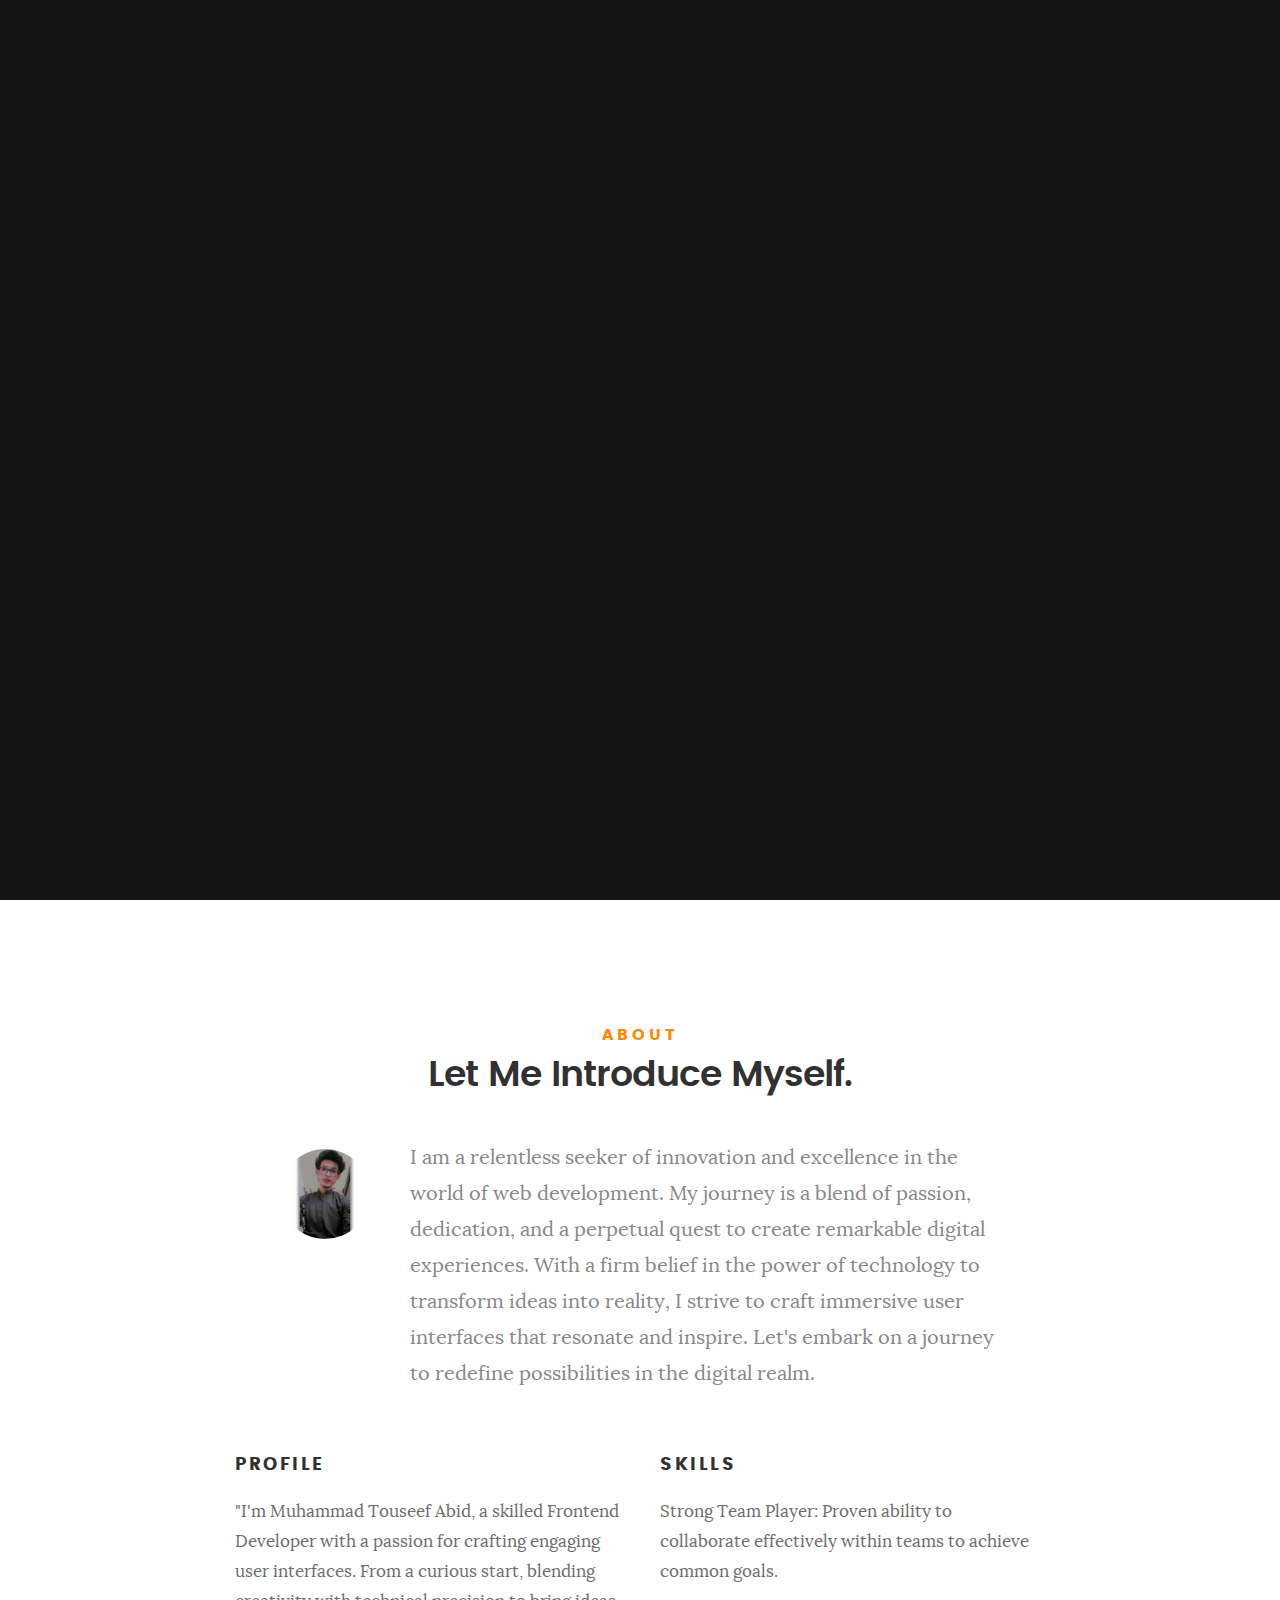
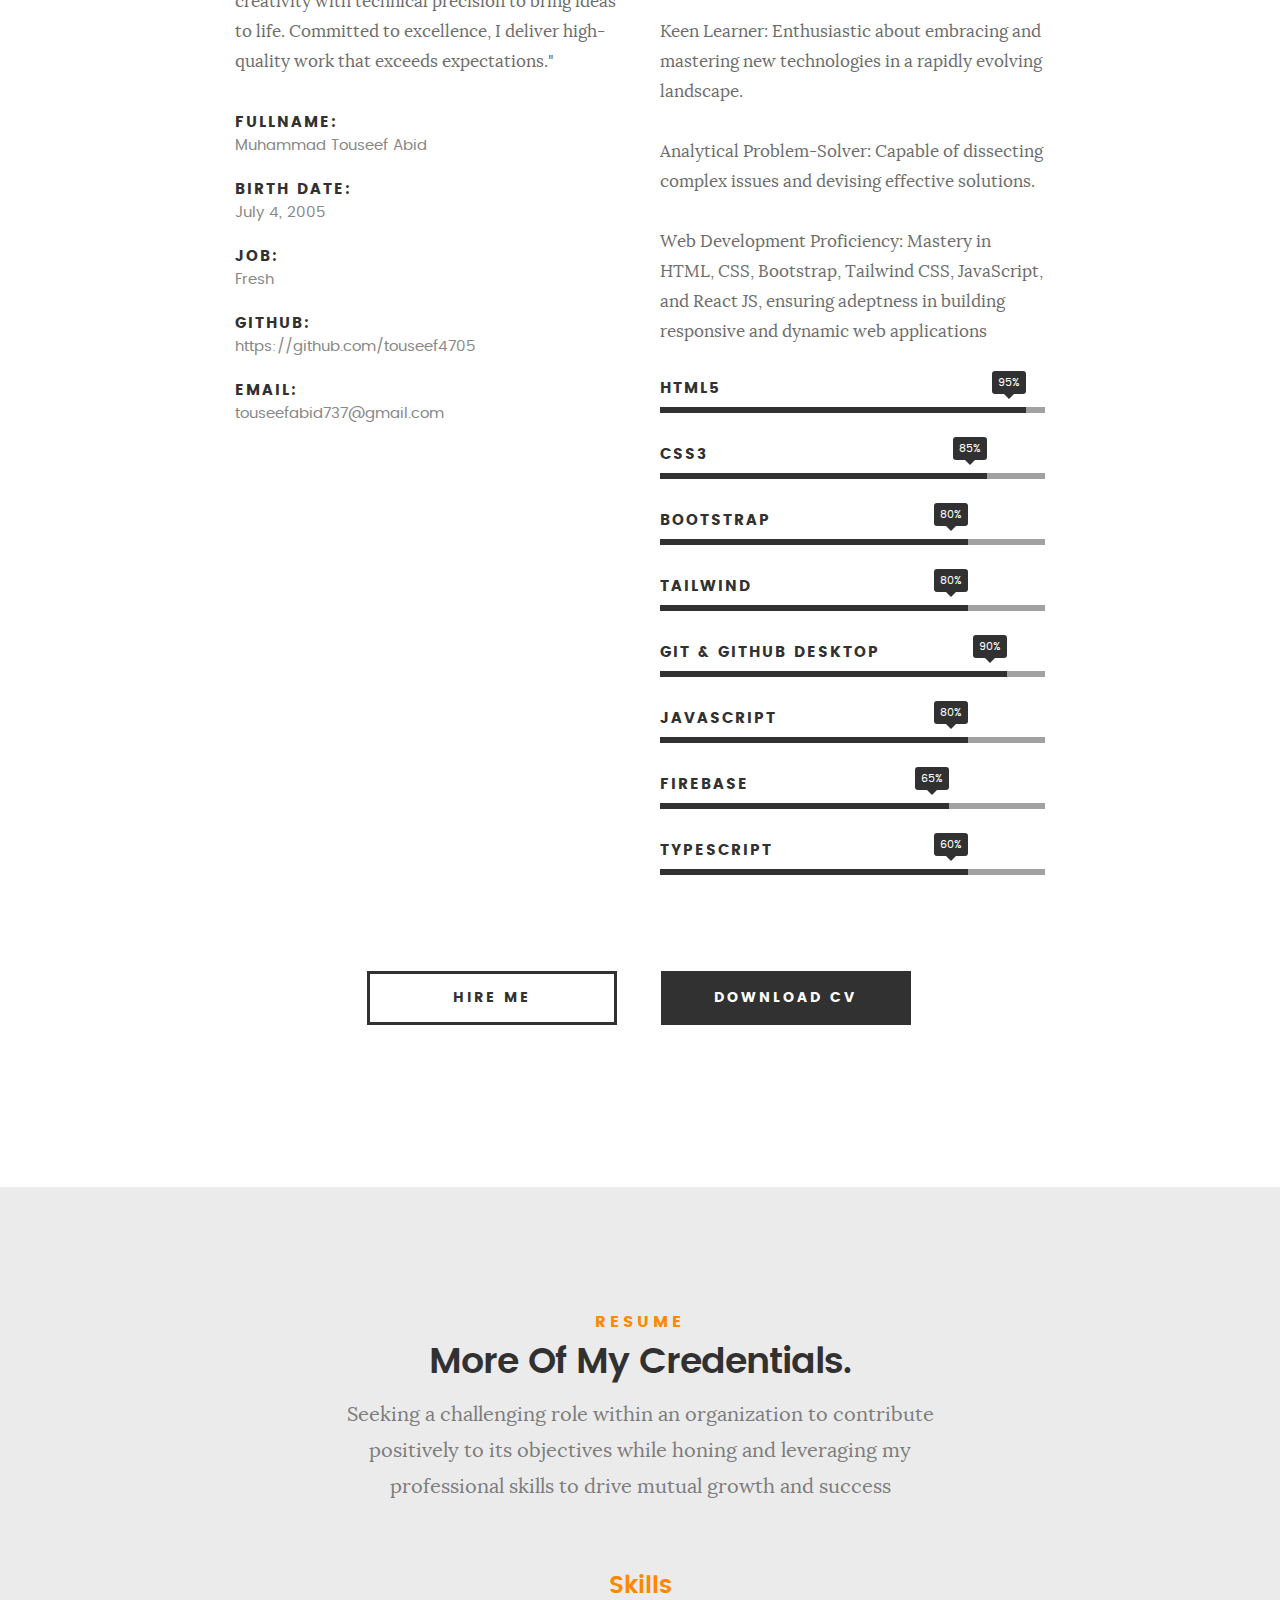
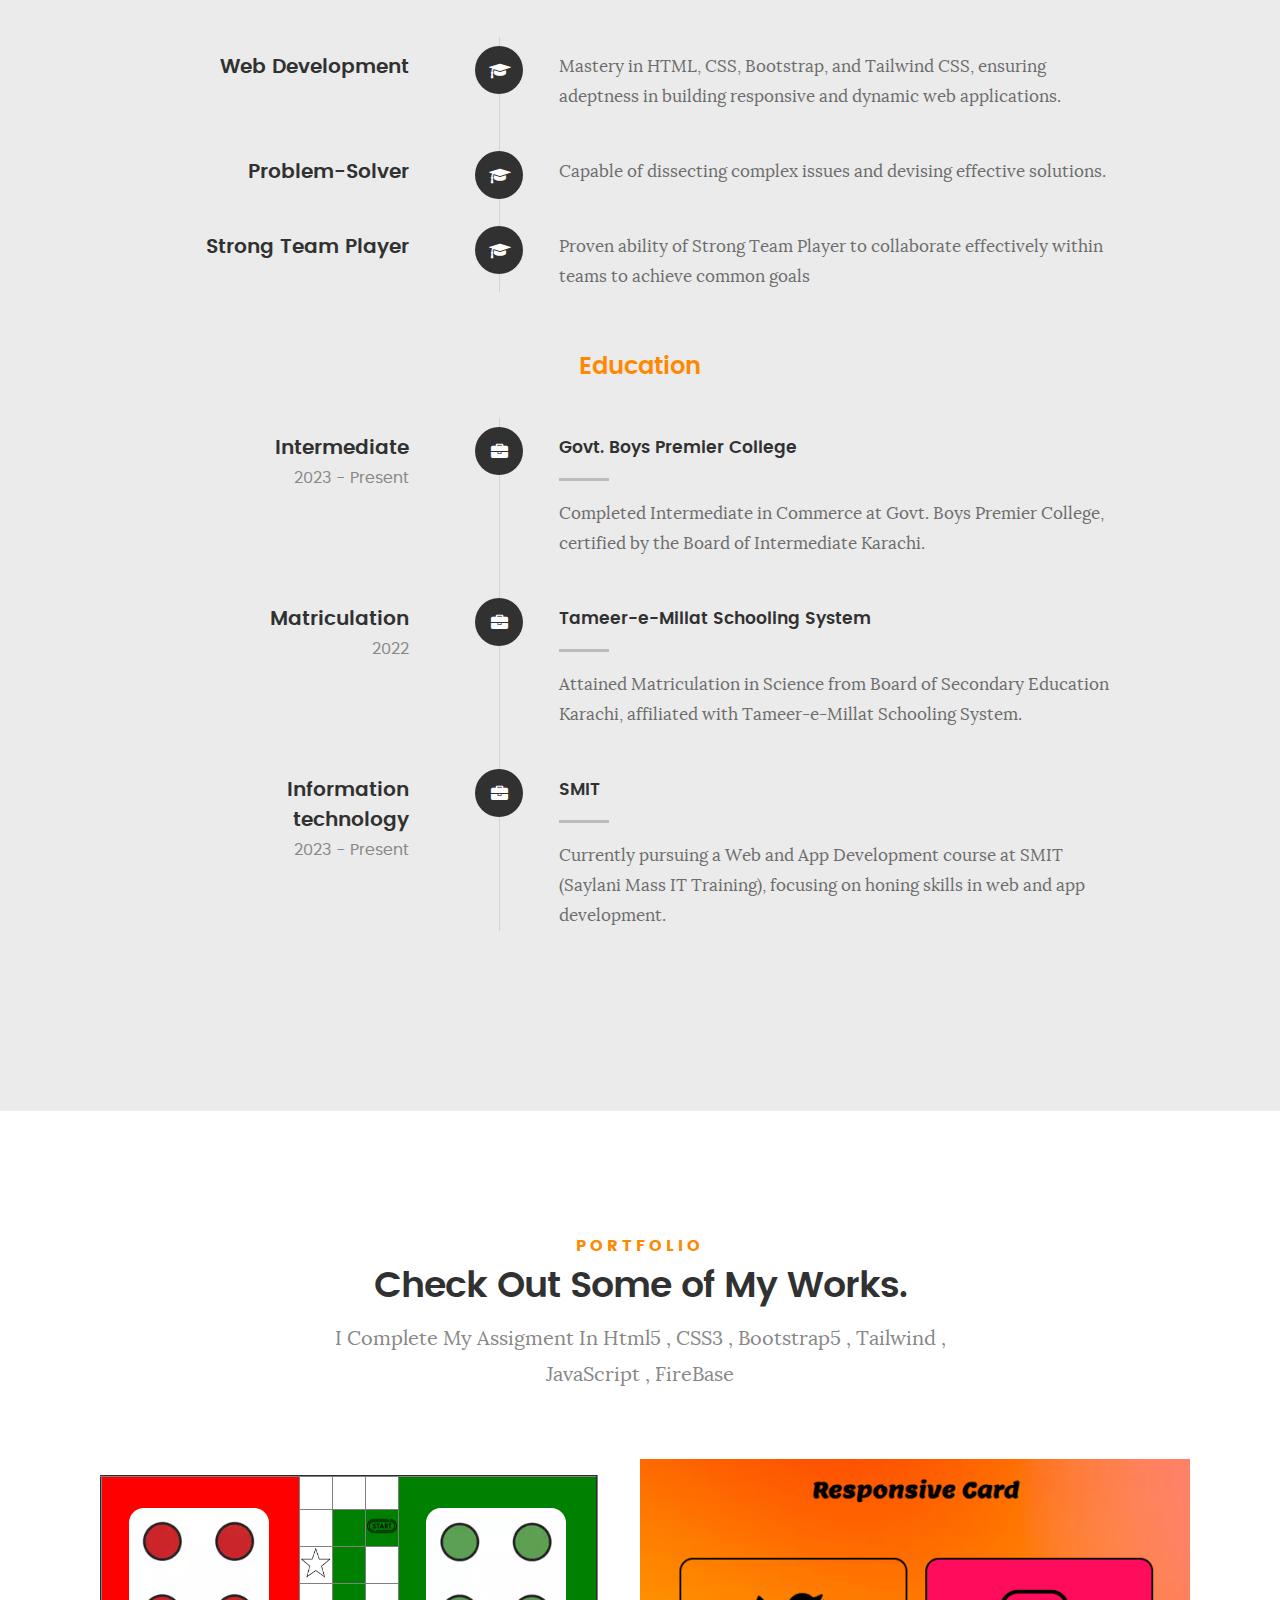
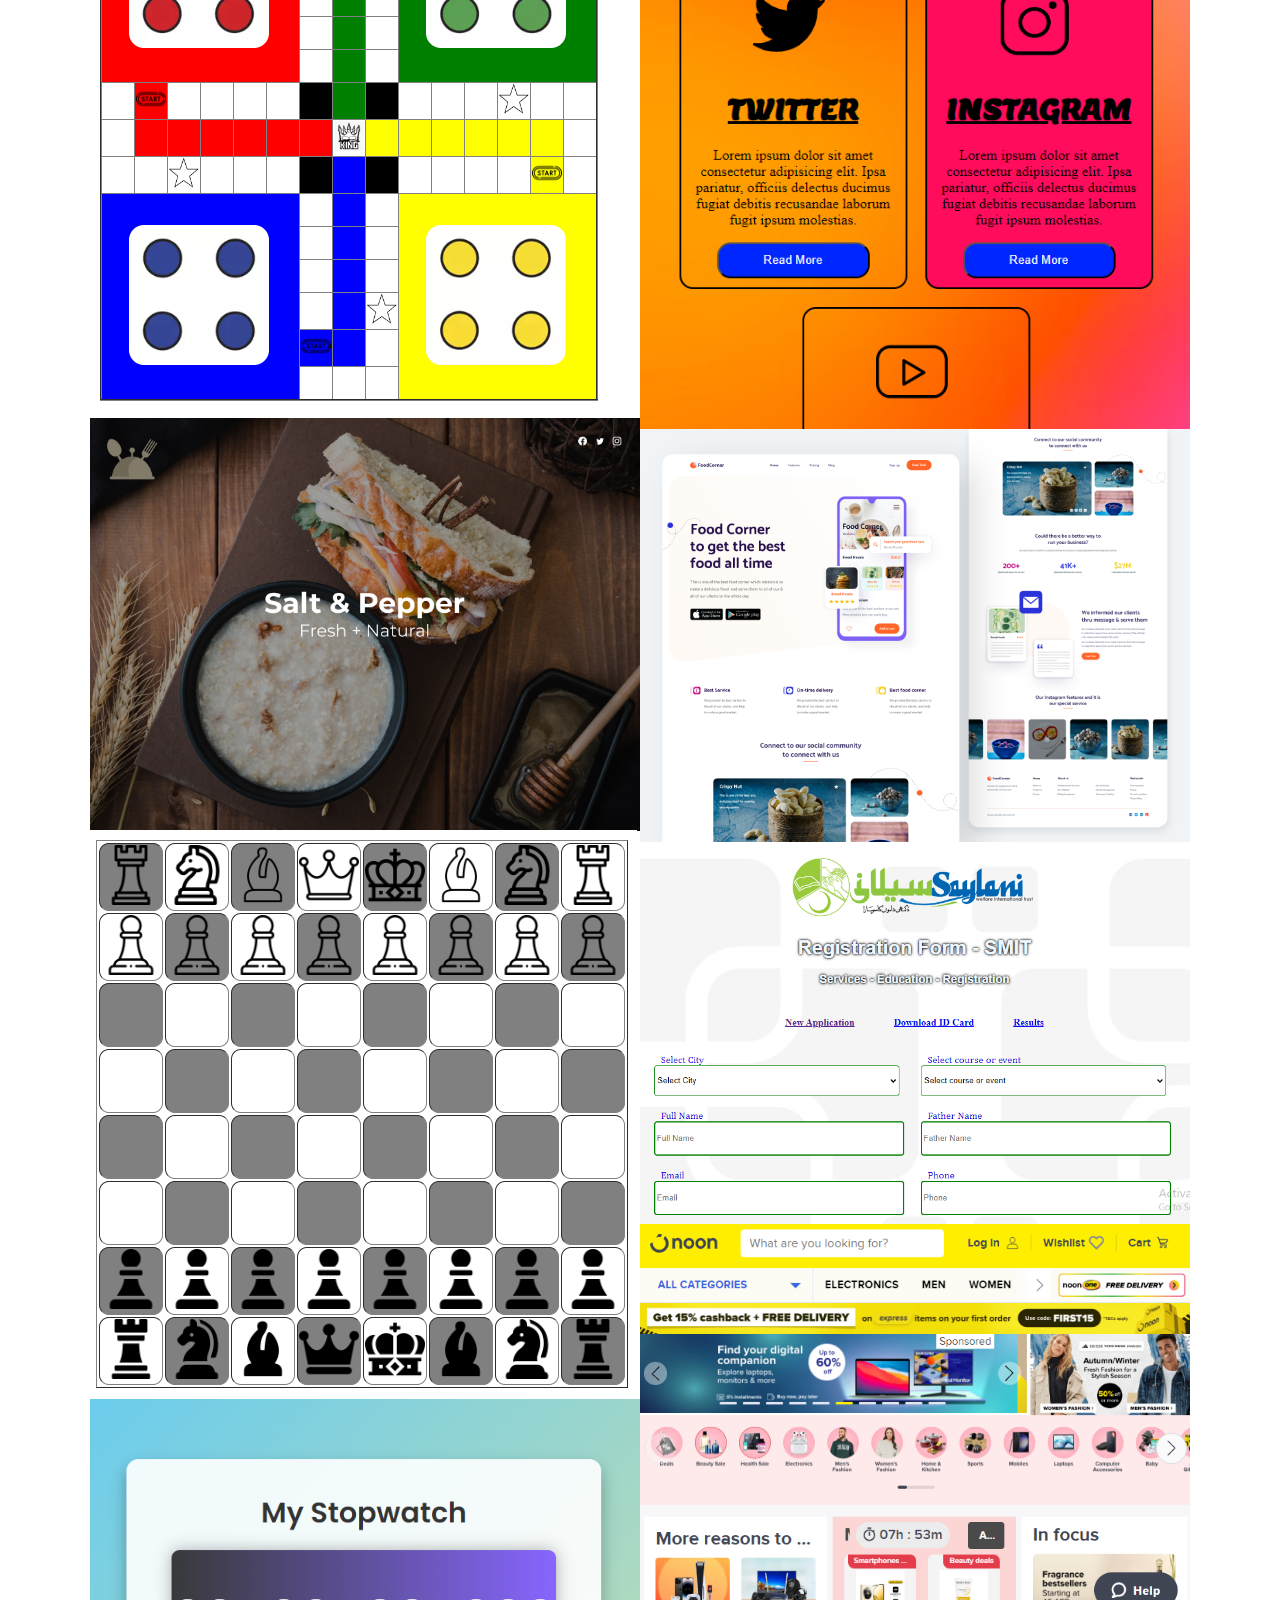
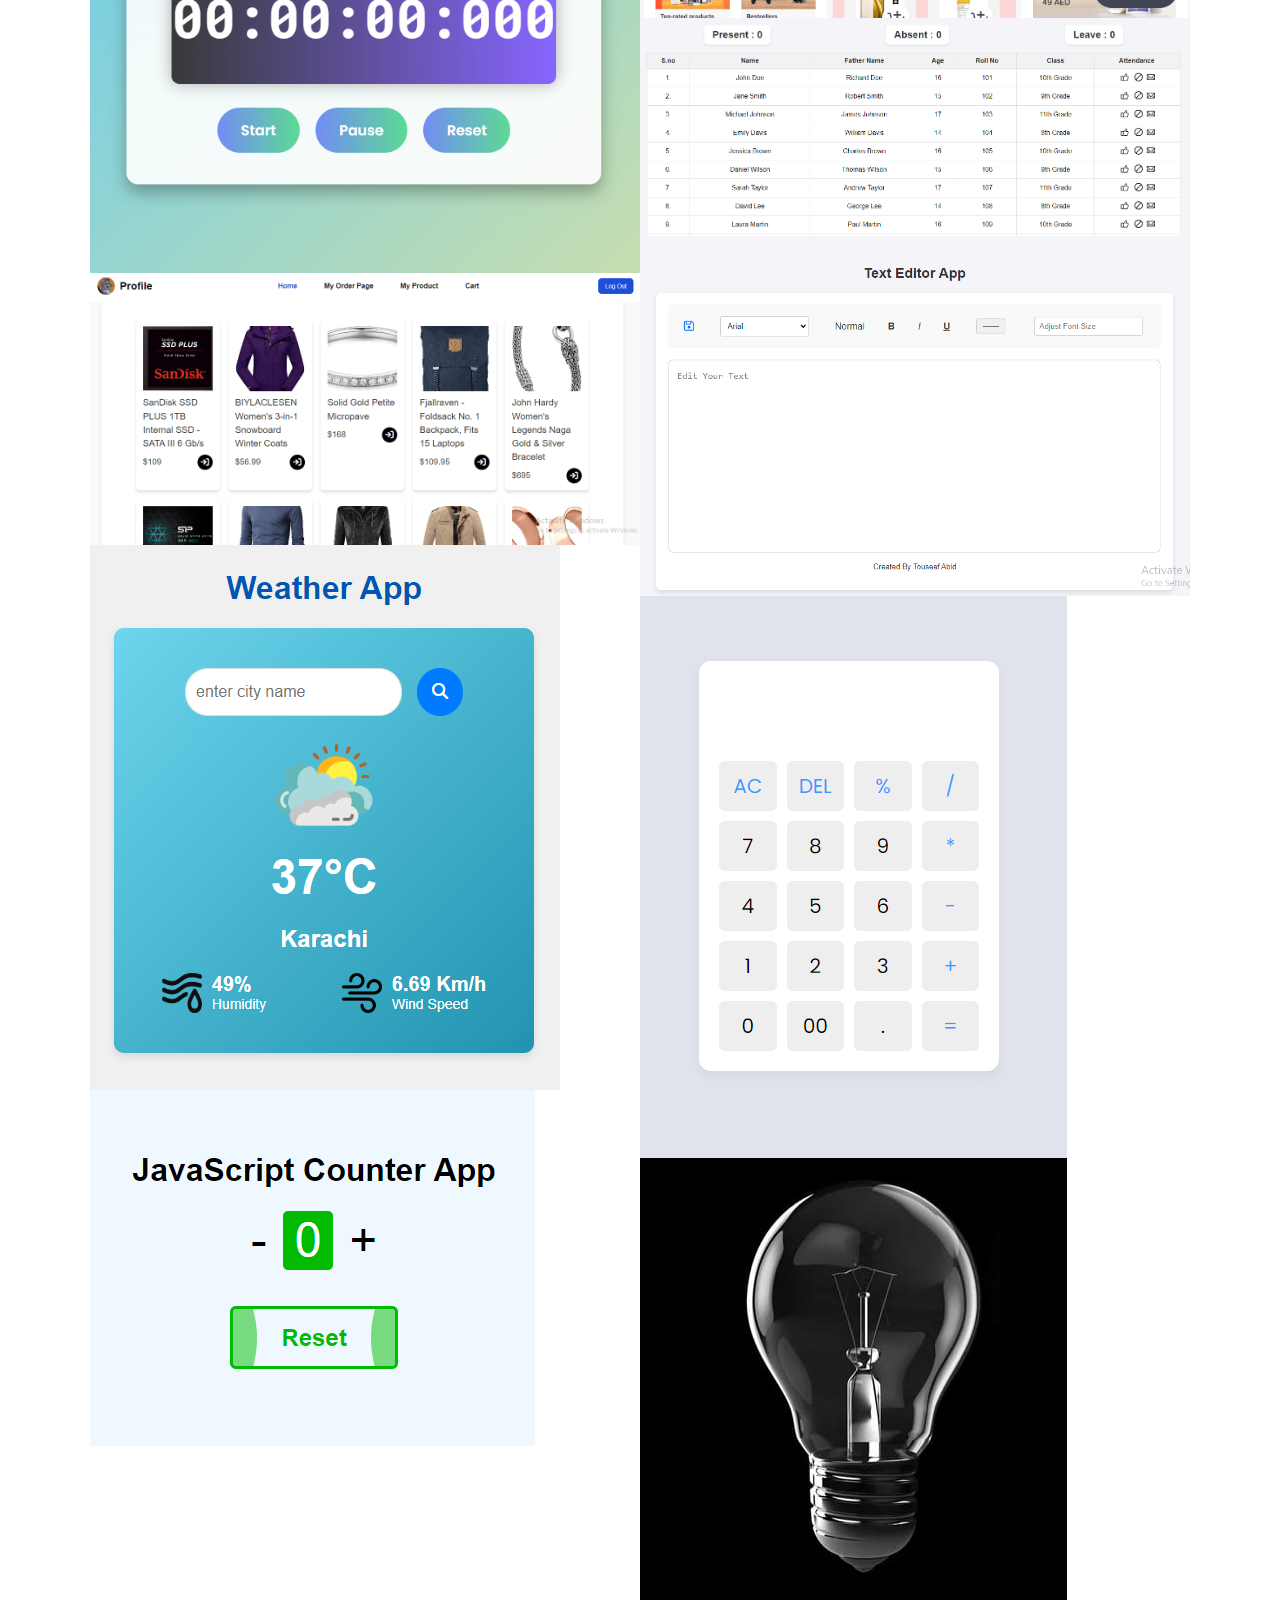
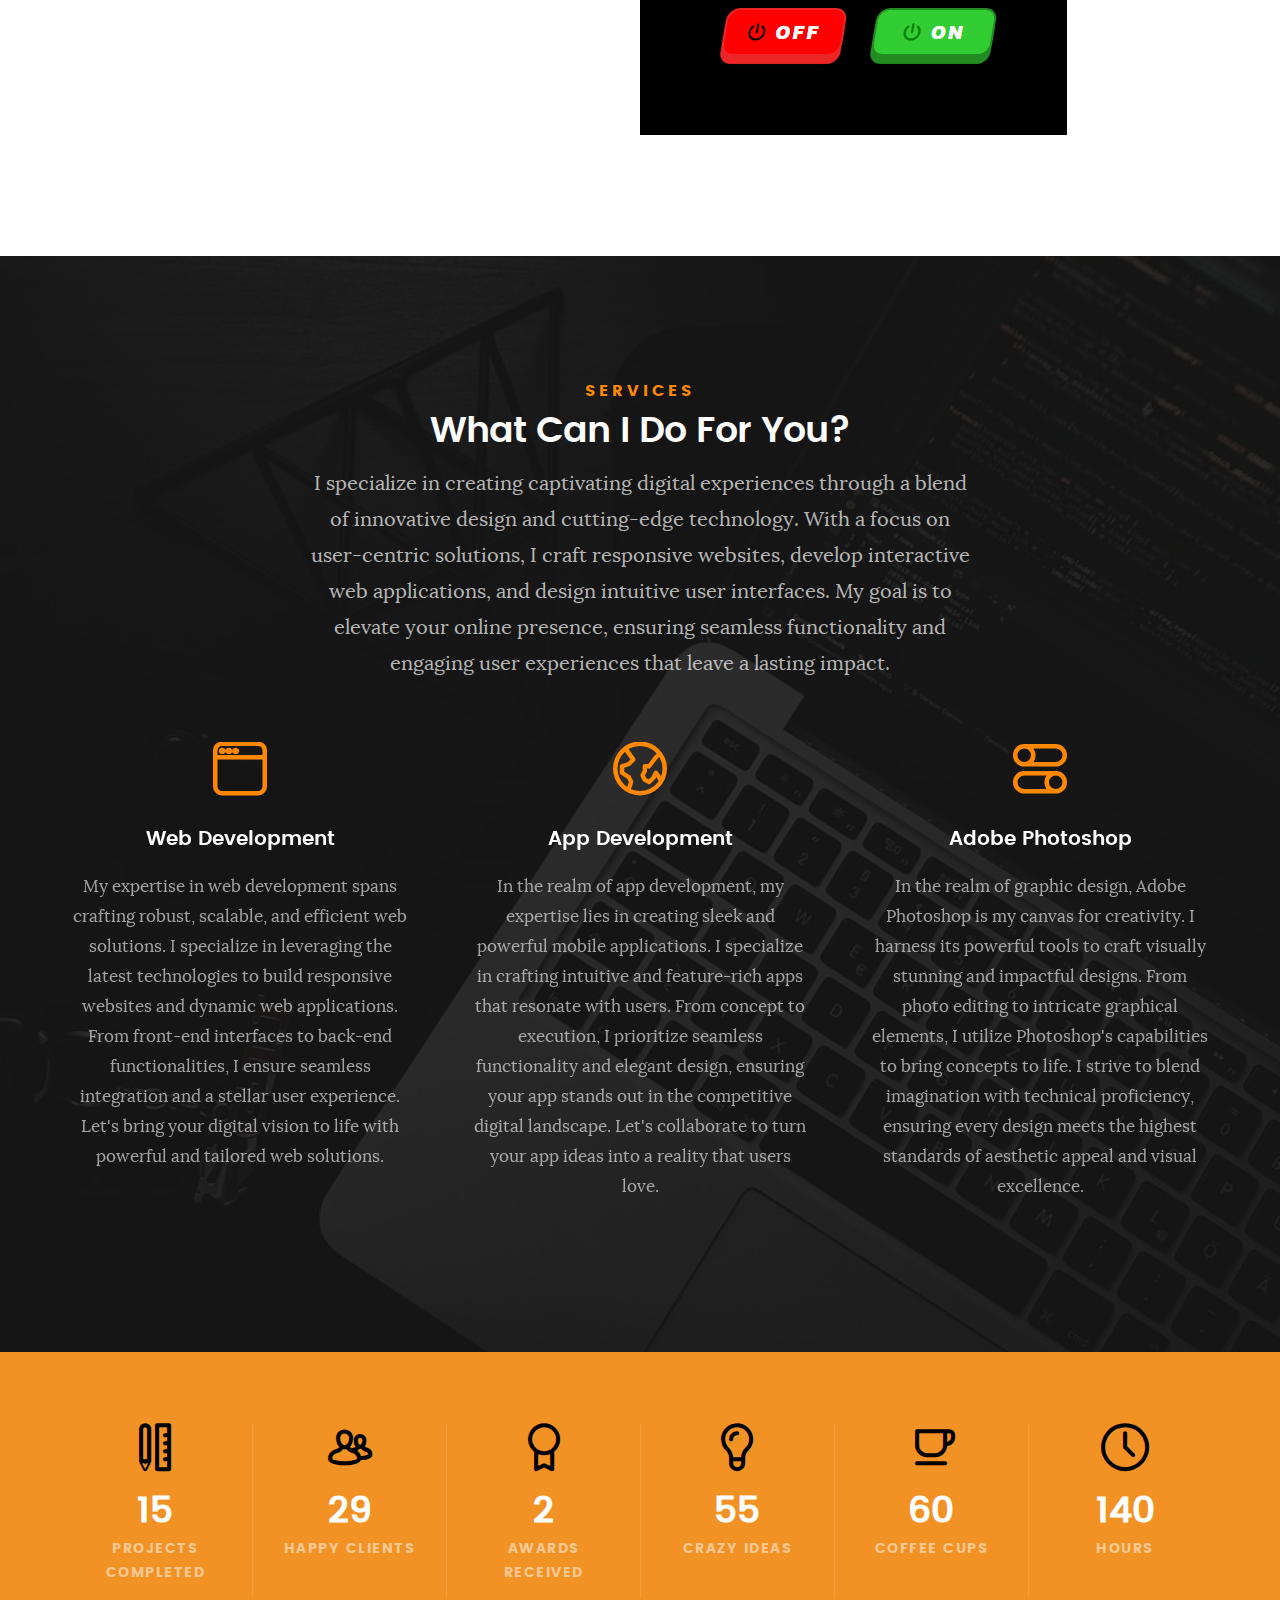
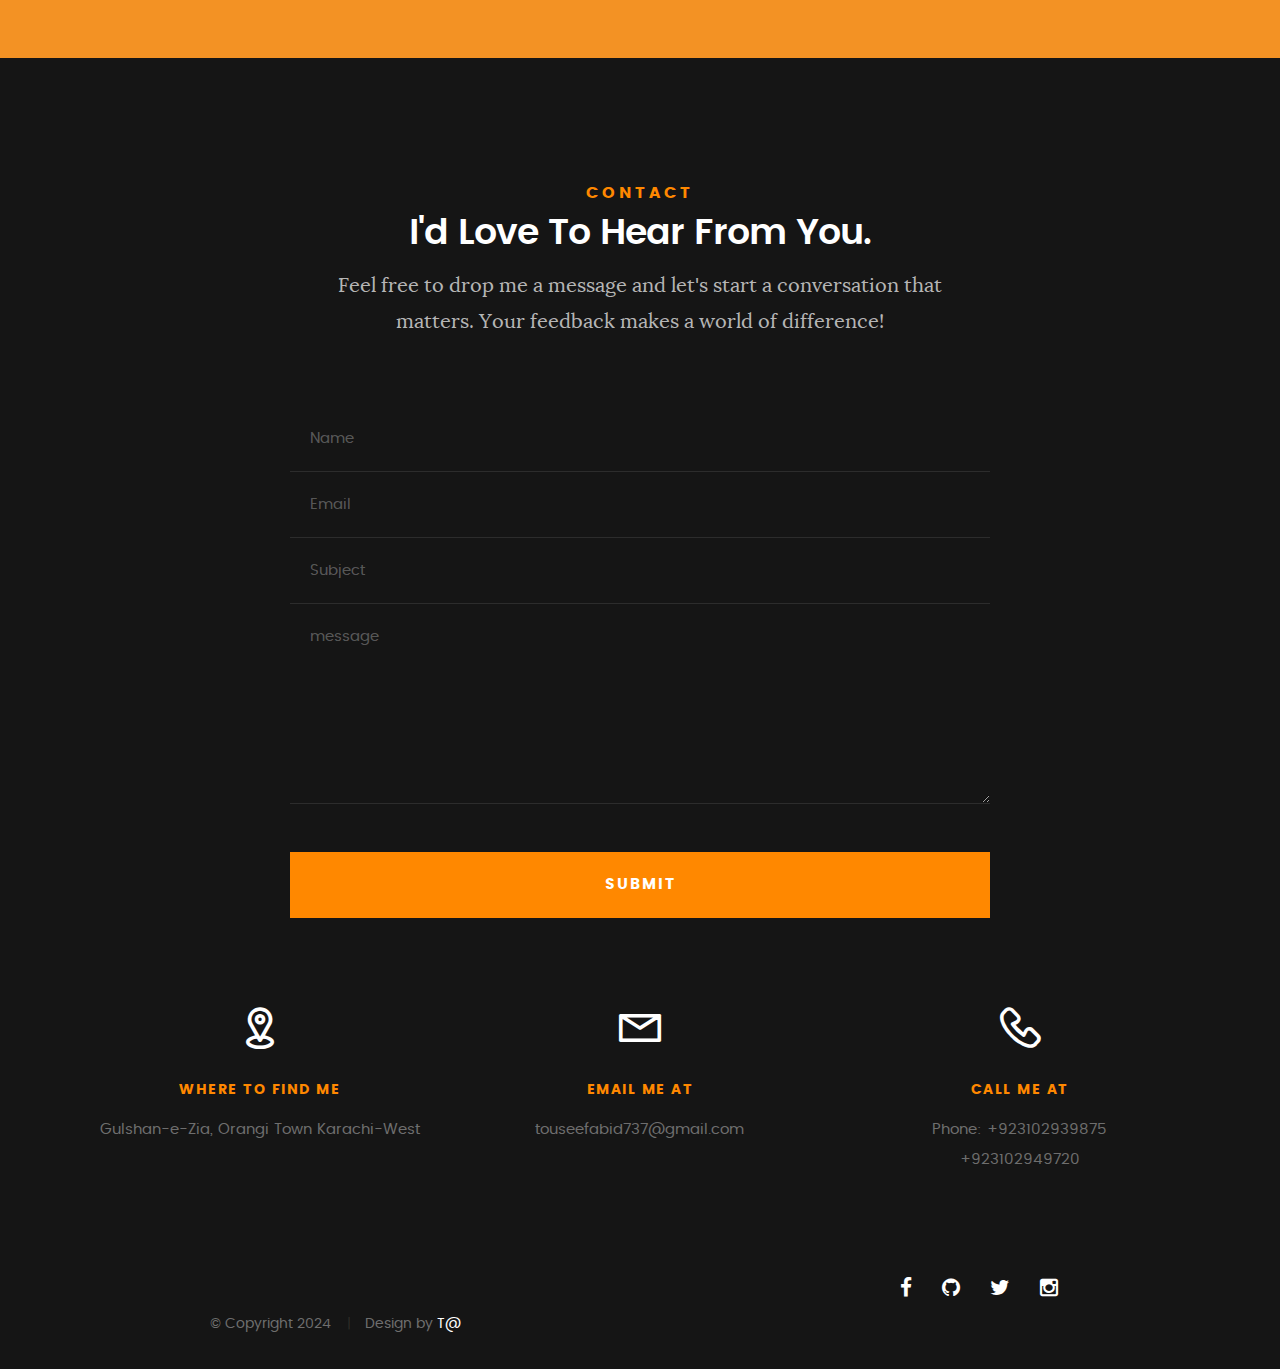
<file: index.html>
<!DOCTYPE html>
<!--[if IE 8 ]><html class="no-js oldie ie8" lang="en"> <![endif]-->
<!--[if IE 9 ]><html class="no-js oldie ie9" lang="en"> <![endif]-->
<!--[if (gte IE 9)|!(IE)]><!--><html class="no-js" lang="en"> <!--<![endif]-->
<head>

   <!--- basic page needs
   ================================================== -->
   <meta charset="utf-8">
	<title>Portfolio</title>
	<meta name="description" content="">  
	<meta name="author" content="">

   <!-- mobile specific metas
   ================================================== -->
	<meta name="viewport" content="width=device-width, initial-scale=1, maximum-scale=1">

 	<!-- CSS
   ================================================== -->
   <link rel="stylesheet" href="css/base.css">  
   <link rel="stylesheet" href="css/main.css">
   <link rel="stylesheet" href="css/vendor.css">     

   <!-- script
   ================================================== -->   
	<script src="js/modernizr.js"></script>
	<script src="js/pace.min.js"></script>

   <!-- favicons
	================================================== -->
	<link rel="icon" type="image/png" href="p-logo.jpg">

</head>

<body id="top">

	<!-- header 
   ================================================== -->
   <header>   	
   	<div class="row">

   		<div class="top-bar">
   			<a class="menu-toggle" href="#"><span>Menu</span></a>

	   		<div class="logo">
		        <a href="index.html">Portfolio</a>
		      </div>		      

		   	<nav id="main-nav-wrap">
					<ul class="main-navigation">
						<li class="current"><a class="smoothscroll"  href="#intro" title="">Home</a></li>
						<li><a class="smoothscroll"  href="#about" title="">About</a></li>
						<li><a class="smoothscroll"  href="#resume" title="">Resume</a></li>
						<li><a class="smoothscroll"  href="#portfolio" title="">Portfolio</a></li>
						<li><a class="smoothscroll"  href="#services" title="">Services</a></li>					
						<li><a class="smoothscroll"  href="#contact" title="">Contact</a></li>	
						<!-- <li><a href="styles.html" title="">Style Demo</a></li> -->
					</ul>
				</nav>    		
   		</div> <!-- /top-bar --> 
   		
   	</div> <!-- /row --> 		
   </header> <!-- /header -->

	<!-- intro section
   ================================================== -->
   <section id="intro">   

   	<div class="intro-overlay"></div>	

   	<div class="intro-content">
   		<div class="row">

   			<div class="col-twelve">

	   			<h5>Hello, World.</h5>
	   			<h1>I'm Touseef Abid.</h1>

	   			<p class="intro-position">
	   				<span>FRONT-END DEVELOPER</span>
	   				<span>WEB & APP DEVELOPER</span> 
	   			</p>

	   			<a class="button stroke smoothscroll" href="#about" title="">More About Me</a>

	   		</div>  
   			
   		</div>   		 		
   	</div> <!-- /intro-content --> 

   	<ul class="intro-social">        
         <li><a href="https://www.facebook.com/profile.php?id=100084803561855"><i class="fa fa-facebook"></i></a></li>
         <li><a href="https://github.com/touseef4705"><i class="fa fa-github"></i></a></li>
         <li><a href="#"><i class="fa fa-twitter" ></i></a></li>
         <li><a href="https://www.instagram.com/mrtouseef09/"><i class="fa fa-instagram"></i></a></li>
      </ul> <!-- /intro-social -->      	

   </section> <!-- /intro -->


   <!-- about section
   ================================================== -->
   <section id="about">  

   	<div class="row section-intro">
   		<div class="col-twelve">

   			<h5>About</h5>
   			<h1>Let Me Introduce Myself.</h1>

   			<div class="intro-info">

   				<img src="images/profile-pic.jpg" alt="Profile Picture">

   				<p class="lead">I am a relentless seeker of innovation and excellence in the world of web development. My journey is a blend of passion, dedication, and a perpetual quest to create remarkable digital experiences. With a firm belief in the power of technology to transform ideas into reality, I strive to craft immersive user interfaces that resonate and inspire. Let's embark on a journey to redefine possibilities in the digital realm.</p>
   			</div>   			

   		</div>   		
   	</div> <!-- /section-intro -->

   	<div class="row about-content">

   		<div class="col-six tab-full">

   			<h3>Profile</h3>
   			<p>"I'm Muhammad Touseef Abid, a skilled Frontend Developer with a passion for crafting engaging user interfaces. From a curious start, blending creativity with technical precision to bring ideas to life. Committed to excellence, I deliver high-quality work that exceeds expectations."</p>

   			<ul class="info-list">
   				<li>
   					<strong>Fullname:</strong>
   					<span>Muhammad Touseef Abid</span>
   				</li>
   				<li>
   					<strong>Birth Date:</strong>
   					<span>July 4, 2005</span>
   				</li>
   				<li>
   					<strong>Job:</strong>
   					<span>Fresh</span>
   				</li>
   				<li>
   					<strong>GitHub:</strong>
   					<span>https://github.com/touseef4705</span>
   				</li>
   				<li>
   					<strong>Email:</strong>
   					<span>touseefabid737@gmail.com</span>
   				</li>

   			</ul> <!-- /info-list -->

   		</div>

   		<div class="col-six tab-full">

   			<h3>Skills</h3>
   			<p>Strong Team Player: Proven ability to collaborate effectively within teams to achieve common goals.<br><br>
				Keen Learner: Enthusiastic about embracing and mastering new technologies in a rapidly evolving
			   landscape.<br>
			   <br>
				Analytical Problem-Solver: Capable of dissecting complex issues and devising effective
			   solutions.<br>
			   <br>
				Web Development Proficiency: Mastery in HTML, CSS, Bootstrap, Tailwind CSS, JavaScript, and React
			   JS, ensuring adeptness in building responsive and dynamic web applications</p>

				<ul class="skill-bars">
				   <li>
				   	<div class="progress percent95"><span>95%</span></div>
				   	<strong>HTML5</strong>
				   </li>
				   <li>
				   	<div class="progress percent85"><span>85%</span></div>
				   	<strong>CSS3</strong>
				   </li>
				   <li>
				   	<div class="progress percent80"><span>80%</span></div>
				   	<strong>Bootstrap</strong>
				   </li>
				   <li>
				   	<div class="progress percent80"><span>80%</span></div>
				   	<strong>Tailwind</strong>
				   </li>
				   <li>
				   	<div class="progress percent90"><span>90%</span></div>
				   	<strong>Git & Github Desktop</strong>
				   </li>
				   <li>
				   	<div class="progress percent80"><span>80%</span></div>
				   	<strong>JavaScript</strong>
				   </li>
				   <li>
				   	<div class="progress percent75"><span>65%</span></div>
				   	<strong>FireBase</strong>
				   </li>
				   <li>
				   	<div class="progress percent80"><span>60%</span></div>
				   	<strong>TypeScript</strong>
				   </li>
      
				</ul> <!-- /skill-bars -->		

   		</div>

   	</div>

   	<div class="row button-section">
   		<div class="col-twelve">
   			<a href="#contact" title="Hire Me" class="button stroke smoothscroll">Hire Me</a>
   			<a href="Cv/TouseefAbid.Resume.pdf (1).pdf" title="Download CV" class="button button-primary">Download CV</a>
   		</div>   		
   	</div>

   </section> <!-- /process-->    


   <!-- resume Section
   ================================================== -->
	<section id="resume" class="grey-section">

		<div class="row section-intro">
   		<div class="col-twelve">

   			<h5>Resume</h5>
   			<h1>More Of My Credentials.</h1>

   			<p class="lead">Seeking a challenging role within an organization to contribute positively to its objectives while honing and leveraging my professional skills to drive mutual growth and success</p>

   		</div>   		
   	</div> <!-- /section-intro--> 

   	<div class="row resume-timeline">

   		<div class="col-twelve resume-header">

   			<h2>Skills</h2>

   		</div> <!-- /resume-header -->

   		<div class="col-twelve">

   			<div class="timeline-wrap">

   				<div class="timeline-block">

	   				<div class="timeline-ico">
	   					<i class="fa fa-graduation-cap"></i>
	   				</div>

	   				<div class="timeline-header">
	   					<h3>Web Development</h3>
	   					<!-- <p>2023 - Present</p> -->
	   				</div>

	   				<div class="timeline-content">
	   					<!-- <h4>SUPARCO Software Training Center</h4> -->
	   					<p>Mastery in HTML, CSS, Bootstrap, and Tailwind CSS, ensuring adeptness in building responsive and dynamic web applications.</p>
	   				</div>

	   			</div> <!-- /timeline-block -->

	   			<div class="timeline-block">

	   				<div class="timeline-ico">
	   					<i class="fa fa-graduation-cap"></i>
	   				</div>

	   				<div class="timeline-header">
	   					<h3>Problem-Solver</h3>
	   					<!-- <p>July 2014 - June 2015</p> -->
	   				</div>

	   				<div class="timeline-content">
	   					<!-- <h4>Super Cool Agency</h4> -->
	   					<p>Capable of dissecting complex issues and devising effective solutions.</p>
	   				</div>

	   			</div> <!-- /timeline-block -->

	   			<div class="timeline-block">

	   				<div class="timeline-ico">
	   					<i class="fa fa-graduation-cap"></i>
	   				</div>

	   				<div class="timeline-header">
	   					<h3>Strong Team Player</h3>
	   					<!-- <p>May 2013 - June 2014</p> -->
	   				</div>

	   				<div class="timeline-content">
	   					<!-- <h4>Great Designs Studio</h4> -->
	   					<p>Proven ability of Strong Team Player to collaborate effectively within teams to achieve common goals</p>
	   				</div>

	   			</div> <!-- /timeline-block -->

   			</div> <!-- /timeline-wrap -->   			

   		</div> <!-- /col-twelve -->
   		
   	</div> <!-- /resume-timeline -->
   	
   	<div class="row resume-timeline">

   		<div class="col-twelve resume-header">

   			<h2>Education</h2>

   		</div> <!-- /resume-header -->

   		<div class="col-twelve">

   			<div class="timeline-wrap">

   				<div class="timeline-block">

	   				<div class="timeline-ico">
	   					<i class="fa fa-briefcase"></i>
	   				</div>

	   				<div class="timeline-header">
	   					<h3>Intermediate</h3>
	   					<p>2023 - Present</p>
	   				</div>

	   				<div class="timeline-content">
	   					<h4>Govt. Boys Premier College</h4>
	   					<p>Completed Intermediate in Commerce at Govt. Boys Premier College, certified by the Board of Intermediate Karachi.</p>
	   				</div>

	   			</div> <!-- /timeline-block -->

	   			<div class="timeline-block">

	   				<div class="timeline-ico">
	   					<i class="fa fa-briefcase"></i>
	   				</div>

	   				<div class="timeline-header">
	   					<h3>Matriculation</h3>
	   					<p>2022</p>
	   				</div>

	   				<div class="timeline-content">
	   					<h4>Tameer-e-Millat Schooling System</h4>
	   					<p>Attained Matriculation in Science from Board of Secondary Education Karachi, affiliated with Tameer-e-Millat Schooling System.</p>
	   				</div>

	   			</div> <!-- /timeline-block -->

	   			<div class="timeline-block">

	   				<div class="timeline-ico">
	   					<i class="fa fa-briefcase"></i>
	   				</div>

	   				<div class="timeline-header">
	   					<h3>Information technology</h3>
	   					<p>2023 - Present</p>
	   				</div>

	   				<div class="timeline-content">
	   					<h4>SMIT</h4>
	   					<p>Currently pursuing a Web and App Development course at SMIT (Saylani Mass IT Training), focusing on honing skills in web and app development.</p>
	   				</div>

	   			</div> <!-- /timeline-block -->

   			</div> <!-- /timeline-wrap -->   			

   		</div> <!-- /col-twelve -->
   		
   	</div> <!-- /resume-timeline -->
		
	</section> <!-- /features -->


	<!-- Portfolio Section
   ================================================== -->
	<section id="portfolio">

		<div class="row section-intro">
   		<div class="col-twelve">

   			<h5>Portfolio</h5>
   			<h1>Check Out Some of My Works.</h1>

   			<p class="lead">I Complete My Assigment In Html5 , CSS3 , Bootstrap5 , Tailwind , JavaScript , FireBase </p>

   		</div>   		
   	</div> <!-- /section-intro--> 

   	<div class="row portfolio-content">

   		<div class="col-twelve">

   			<!-- portfolio-wrapper -->
	         <div id="folio-wrapper" class="block-1-2 block-mob-full stack">

	         	<div class="bgrid folio-item">
	               <div class="item-wrap">
	               	<img src="images/portfolio/ludo.PNG" alt="Liberty">
	                  <a href="#modal-01" class="overlay">	                  	           
	                     <div class="folio-item-table">
	                     	<div class="folio-item-cell">
		     					       <h3 class="folio-title">Ludo</h3>	     					    
		     					    	 <span class="folio-types">
		     					       	  Only Html Design
		     					       </span>
		     					   </div>	                      	
	                     </div>                    
	                  </a>
	               </div>	               
	        		</div> <!-- /folio-item -->

	        		<div class="bgrid folio-item">
	               <div class="item-wrap">
	               	<img src="images/portfolio/card.PNG" alt="Shutterbug">
	               	<a href="#modal-02" class="overlay">              		                  
	                     <div class="folio-item-table">
	                     	<div class="folio-item-cell">
	                     		<h3 class="folio-title">Responsive Card</h3>	     					    
		     					    	<span class="folio-types">
		     					       	  Web Developer
		     					      </span>		     		
		     					   </div> 	                      	
	                     </div>                    
	                  </a>
	               </div>
	        		</div> <!-- /folio-item -->

	            <div class="bgrid folio-item">
	               <div class="item-wrap">
	               	<img src="images/portfolio/salt-n.jpg"alt="Clouds">
	                  <a href="#modal-03" class="overlay">             		                  
	                     <div class="folio-item-table">
	                     	<div class="folio-item-cell">
	                     		<h3 class="folio-title">Salt'n Pepper Clone</h3>	     					    
		     					    	<span class="folio-types">
		     					       	  Web Developer
		     					      </span>		     		
		     					   </div> 	                      	
	                     </div>                    
	                  </a>
	               </div>
	        		</div> <!-- /folio-item -->

	            <div class="bgrid folio-item">
	               <div class="item-wrap">
	               	<img src="images/portfolio/foodie.png" alt="Beetle">
	                  <a href="#modal-04" class="overlay">                  	                 
	                     <div class="folio-item-table">
	                     	<div class="folio-item-cell">
	                     		<h3 class="folio-title">Foodie Corner</h3>	     					    
		     					    	<span class="folio-types">
		     					       	  Web Developer
		     					      </span>		     		
		     					   </div>  	                      	
	                     </div>                    
	                  </a>
	               </div>
	        		</div> <!-- /folio-item -->     

	        		<div class="bgrid folio-item">
	               <div class="item-wrap">
	               	<img src="images/portfolio/chese.PNG" alt="Lighthouse">
	                  <a href="#modal-05" class="overlay">             		                  
	                     <div class="folio-item-table">
	                     	<div class="folio-item-cell">
	                     		<h3 class="folio-title">Chess</h3>	     					    
		     					    	<span class="folio-types">
		     					       	  Web Developer
		     					      </span>		     		
		     					   </div> 	                      	
	                     </div>                    
	                  </a>
	               </div>
	        		</div> <!-- /folio-item -->

	            <div class="bgrid folio-item">
	               <div class="item-wrap">
	               	<img src="images/portfolio/form.PNG" alt="Salad">
	                  <a href="#modal-06" class="overlay">
	                     <div class="folio-item-table">
	                     	<div class="folio-item-cell">
	                     		<h3 class="folio-title">Sylani Form Clone</h3>	     					    
		     					    	<span class="folio-types">
		     					       	  Web Developer
		     					      </span>		     		
		     					   </div>	                      	
	                     </div>                    
	                  </a>
	               </div>
	        	</div> <!-- /folio-item -->   

				<div class="bgrid folio-item">
					<div class="item-wrap">
						<img src="images/portfolio/noon.PNG" alt="noon">
					   <a href="#modal-07" class="overlay">             		                  
						  <div class="folio-item-table">
							  <div class="folio-item-cell">
								  <h3 class="folio-title">Noon</h3>	     					    
										  <span class="folio-types">
											   With Responsive
										</span>		     		
									 </div> 	                      	
						  </div>                    
					   </a>
					</div>
				</div> <!-- /folio-item -->

				<div class="bgrid folio-item">
					<div class="item-wrap">
						<img src="images/portfolio/stopwatch.PNG" alt="noon">
					   <a href="#modal-08" class="overlay">             		                  
						  <div class="folio-item-table">
							  <div class="folio-item-cell">
								  <h3 class="folio-title">StopWatch</h3>	     					    
									<span class="folio-types">
											Completely Functionality
									</span>		     		
								</div> 	                      	
						  </div>                    
					   </a>
					</div>
				</div> <!-- /folio-item -->

				<div class="bgrid folio-item">
					<div class="item-wrap">
						<img src="images/portfolio/attendance portal.PNG" alt="noon">
					   <a href="#modal-09" class="overlay">             		                  
						  <div class="folio-item-table">
							  <div class="folio-item-cell">
								  <h3 class="folio-title">Student Attendance Portal</h3>	     					    
									<span class="folio-types">
											Attendance Register
									</span>		     		
								</div> 	                      	
						  </div>                    
					   </a>
					</div>
				</div> <!-- /folio-item -->

				<div class="bgrid folio-item">
					<div class="item-wrap">
						<img src="images/portfolio/text editor.PNG" alt="noon">
					   <a href="#modal-10" class="overlay">             		                  
						  <div class="folio-item-table">
							  <div class="folio-item-cell">
								  <h3 class="folio-title">Text Editor</h3>	     					    
									<span class="folio-types">
											Write And Edit Your Text
									</span>		     		
								</div> 	                      	
						  </div>                    
					   </a>
					</div>
				</div> <!-- /folio-item -->

				<div class="bgrid folio-item">
					<div class="item-wrap">
						<img src="images/portfolio/e-commerce website.PNG" alt="noon">
					   <a href="#modal-11" class="overlay">             		                  
						  <div class="folio-item-table">
							  <div class="folio-item-cell">
								  <h3 class="folio-title">Simple E-Commerce</h3>	     					    
									<span class="folio-types">
											Simple Modern Website With FireBase Configure
									</span>		     		
								</div> 	                      	
						  </div>                    
					   </a>
					</div>
				</div> <!-- /folio-item -->

				<div class="bgrid folio-item">
					<div class="item-wrap">
						<img src="images/portfolio/weather app.PNG" alt="noon">
					   <a href="#modal-12" class="overlay">             		                  
						  <div class="folio-item-table">
							  <div class="folio-item-cell">
								  <h3 class="folio-title">Weather App</h3>	     					    
									<span class="folio-types">
											Check Your City Weather Details
									</span>		     		
								</div> 	                      	
						  </div>                    
					   </a>
					</div>
				</div> <!-- /folio-item -->

				<div class="bgrid folio-item">
					<div class="item-wrap">
						<img src="images/portfolio/calculator.PNG" alt="noon">
					   <a href="#modal-13" class="overlay">             		                  
						  <div class="folio-item-table">
							  <div class="folio-item-cell">
								  <h3 class="folio-title">Calculator</h3>	     					    
									<span class="folio-types">
											Completely Functionality
									</span>		     		
								</div> 	                      	
						  </div>                    
					   </a>
					</div>
				</div> <!-- /folio-item -->

				<div class="bgrid folio-item">
					<div class="item-wrap">
						<img src="images/portfolio/js counter app.PNG" alt="noon">
					   <a href="#modal-14" class="overlay">             		                  
						  <div class="folio-item-table">
							  <div class="folio-item-cell">
								  <h3 class="folio-title">JavaScript Counter App</h3>	     					    
									<span class="folio-types">
											Class Assigment
									</span>		     		
								</div> 	                      	
						  </div>                    
					   </a>
					</div>
				</div> <!-- /folio-item -->

				<div class="bgrid folio-item">
					<div class="item-wrap">
						<img src="images/portfolio/light bulb.PNG" alt="noon">
					   <a href="#modal-15" class="overlay">             		                  
						  <div class="folio-item-table">
							  <div class="folio-item-cell">
								  <h3 class="folio-title">Light Bulb</h3>	     					    
									<span class="folio-types">
											
									</span>		     		
								</div> 	                      	
						  </div>                    
					   </a>
					</div>
				</div> <!-- /folio-item -->

				

				

				

				

	            <!-- modal popups - begin
	            ============================================================= -->
	            <div id="modal-01" class="popup-modal slider mfp-hide">	

				     	<div class="media">
				     		<img src="images/portfolio/ludo.PNG" alt="" />
				     	</div>      	

					   <div class="description-box">
					      <h4>Ludo</h4>		      
					      <p>I Make Ludo By Using Only Html.</p>

					      <div class="categories">Web Development</div>			               
					   </div>

			         <div class="link-box">
			            <a href="https://touseef4705.github.io/ludo/" target="_blank">View</a>
					      <a href="#" class="popup-modal-dismiss">Close</a>
			         </div>		      

				   </div> <!-- /modal-01 -->

				   <div id="modal-02" class="popup-modal slider mfp-hide">	

				     	<div class="media">
				     		<img src="images/portfolio/card.PNG" alt="" />
				     	</div>      	

					   <div class="description-box">
					      <h4>Responsive Cards</h4>		      
					      <p>I Make Responsive Cards By Using Html And Css.</p>

					      <div class="categories">Web Design</div>			               
					   </div>

			         <div class="link-box">
			            <a href="https://touseef4705.github.io/Card/" target="_blank">View</a>
					      <a href="#" class="popup-modal-dismiss">Close</a>
			         </div>		      

				   </div> <!-- /modal-02 -->

				   <div id="modal-03" class="popup-modal slider mfp-hide">	

				     	<div class="media">
				     		<img src="images/portfolio/salt-n.jpg" alt="" />
				     	</div>      	

					   <div class="description-box">
					      <h4>Salt'n Pepper Clone</h4>		      
					      <p>Created Salt'n Pepper Clone By Using Html & Css , <b>Without Responsive</b>.</p>

					      <div class="categories">Web Developer</div>			               
					   </div>

			         <div class="link-box">
			            <a href="https://touseef4705.github.io/salt-n-pepper-/">View</a>
					      <a href="#" class="popup-modal-dismiss">Close</a>
			         </div>		      

				   </div> <!-- /modal-03 -->

				   <div id="modal-04" class="popup-modal slider mfp-hide">	

				     	<div class="media">
				     		<img src="images/portfolio/foodie.png" alt="" />
				     	</div>      	

					   <div class="description-box">
					      <h4>Foodie Corner</h4>		      
					      <p>Creat Website By Using Html & Css , <b>Without Responsive</b>.</p>

					      <div class="categories">Web Developer</div>			               
					   </div>

			         <div class="link-box">
			            <a href="https://touseef4705.github.io/FoodieCorner/" target="_blank">View</a>
					      <a href="#" class="popup-modal-dismiss">Close</a>
			         </div>		      

				   </div> <!-- /modal-04 -->

				   <div id="modal-05" class="popup-modal slider mfp-hide">	

				     	<div class="media">
				     		<img src="images/portfolio/chese.PNG" alt="" />
				     	</div>      	

					   <div class="description-box">
					      <h4>Chess</h4>		      
					      <p>Make Chess UI By Using Html.</p>

					      <div class="categories">Web Developer</div>			               
					   </div>

			         <div class="link-box">
			            <a href="https://chese.netlify.app/" target="_blank">View</a>
					      <a href="#" class="popup-modal-dismiss">Close</a>
			         </div>		      

				   </div> <!-- /modal-05 -->

				   <div id="modal-06" class="popup-modal slider mfp-hide">	

				     	<div class="media">
				     		<img src="images/portfolio/form.PNG" alt="" />
				     	</div>      	

					   <div class="description-box">
					      <h4>Saylani Form Clone</h4>		      
					      <p>Created Sylani Form Clone Using Html & Css <b>Without Responsive</b>.</p>

					      <div class="categories">Web Developer</div>			               
					   </div>

			         <div class="link-box">
			            <a href="https://sylani-form.netlify.app/" target="_blank">View</a>
					      <a href="#" class="popup-modal-dismiss">Close</a>
			         </div>		      

				   </div> <!-- /modal-06 -->

				   <div id="modal-07" class="popup-modal slider mfp-hide">	

					<div class="media">
						<img src="images/portfolio/noon.PNG" alt="" />
					</div>      	

				  <div class="description-box">
					 <h4>Noon</h4>		      
					 <p>Noon.Com<br> Clone Web</p>

					 <div class="categories">Web Developer</div>			               
				  </div>

				<div class="link-box">
				   <a href="https://touseef4705.github.io/noon/" target="_blank">View</a>
					 <a href="#" class="popup-modal-dismiss">Close</a>
				</div>		      

			      </div> <!-- /modal-07 -->

				  <div id="modal-08" class="popup-modal slider mfp-hide">	

					<div class="media">
						<img src="images/portfolio/stopwatch.PNG" alt="" />
					</div>      	

				  <div class="description-box">
					 <h4>StopWatch</h4>		      
					 <p>JavaScript Practice</p>

					 <div class="categories">Web Developer</div>			               
				  </div>

				<div class="link-box">
				   <a href="https://touseef4705.github.io/stopwatch/" target="_blank">View</a>
					 <a href="#" class="popup-modal-dismiss">Close</a>
				</div>		      

			      </div> <!-- /modal-08 -->

				  <div id="modal-09" class="popup-modal slider mfp-hide">	

					<div class="media">
						<img src="images/portfolio/attendance portal.PNG" alt="" />
					</div>      	

				  <div class="description-box">
					 <h4>Attendance Portal</h4>		      
					 <p>Student Attendance Register</p>

					 <div class="categories">Web Developer</div>			               
				  </div>

				<div class="link-box">
				   <a href="https://attendance-portal-theta.vercel.app/" target="_blank">View</a>
					 <a href="#" class="popup-modal-dismiss">Close</a>
				</div>		      

			      </div> <!-- /modal-09 -->

				  <div id="modal-10" class="popup-modal slider mfp-hide">	

					<div class="media">
						<img src="images/portfolio/text editor.PNG" alt="" />
					</div>      	

				  <div class="description-box">
					 <h4>Text Editor</h4>		      
					 <p>Write , Edit & Customized Your Text</p>

					 <div class="categories">Web Developer</div>			               
				  </div>

				<div class="link-box">
				   <a href="https://text-editor-six-livid.vercel.app/" target="_blank">View</a>
					 <a href="#" class="popup-modal-dismiss">Close</a>
				</div>		      

			      </div> <!-- /modal-10 -->

				  <div id="modal-11" class="popup-modal slider mfp-hide">	

					<div class="media">
						<img src="images/portfolio/e-commerce website.PNG" alt="" />
					</div>      	

				  <div class="description-box">
					 <h4>E-Commerce</h4>		      
					 <p>I Created Simple And Full Functionality E-Commerce Website<br> And Using Firebase With Responsive</p>

					 <div class="categories">Web Developer</div>			               
				  </div>

				<div class="link-box">
				   <a href="https://dreamdazzle.vercel.app/" target="_blank">View</a>
					 <a href="#" class="popup-modal-dismiss">Close</a>
				</div>		      

			      </div> <!-- /modal-11 -->

				  <div id="modal-12" class="popup-modal slider mfp-hide">	

						<div class="media">
							<img src="images/portfolio/weather app.PNG" alt="" />
						</div>      	

						<div class="description-box">
							<h4>Weather App</h4>		      
							<p>Using JavaScript And Api<br>Then I Created Weather App <br> Enter Your City Name And Check Your Weather Details</p>

							<div class="categories">Web Developer</div>			               
						</div>

						<div class="link-box">
						<a href="https://weather-app-xi-lovat-14.vercel.app/" target="_blank">View</a>
							<a href="#" class="popup-modal-dismiss">Close</a>
						</div>		      

			      </div> <!-- /modal-12 -->

				  <div id="modal-13" class="popup-modal slider mfp-hide">	

					<div class="media">
						<img src="images/portfolio/calculator.PNG" alt="" />
					</div>      	

				  <div class="description-box">
					 <h4>Calculator</h4>		      
					 <p>JavaScript Assigment<br> Make Full Scientific Calculator</p>

					 <div class="categories">Web Developer</div>			               
				  </div>

				<div class="link-box">
				   <a href="https://touseef4705.github.io/Calculator/" target="_blank">View</a>
					 <a href="#" class="popup-modal-dismiss">Close</a>
				</div>		      

			      </div> <!-- /modal-13 -->

				  <div id="modal-14" class="popup-modal slider mfp-hide">	

							<div class="media">
								<img src="images/portfolio/js counter app.PNG" alt="" />
							</div>      	

						<div class="description-box">
							<h4>Js Counter App</h4>		      
							<p>Created Counter App <br> Add & Less 1 Number With Using Of JavaScript</p>

							<div class="categories">Web Developer</div>			               
						</div>

						<div class="link-box">
						<a href="https://touseef4705.github.io/Counter-app/" target="_blank">View</a>
							<a href="#" class="popup-modal-dismiss">Close</a>
						</div>		      

			      </div> <!-- /modal-14 -->

				  <div id="modal-15" class="popup-modal slider mfp-hide">	

							<div class="media">
								<img src="images/portfolio/light bulb.PNG" alt="" />
							</div>      	

						<div class="description-box">
							<h4>Light Bulb</h4>		      
							<p>Created Light Bulb <br>On / Off Function</p>

							<div class="categories">Web Developer</div>			               
						</div>

						<div class="link-box">
						<a href="https://light-bulb-phi.vercel.app/" target="_blank">View</a>
							<a href="#" class="popup-modal-dismiss">Close</a>
						</div>		      

			      </div> <!-- /modal-15 -->


				   <!-- modal popups - end
	            ============================================================= -->

	         </div> <!-- /portfolio-wrapper --> 

   		</div>  <!-- /twelve -->   

   	</div> <!-- /portfolio-content --> 
		
	</section> <!-- /portfolio --> 


	<!-- CTA Section
   ================================================== -->
	<!-- <section id="cta" class="grey-section"> -->

   	<!-- <div class="row cta-content">

   		<div class="col-twelve section-ads">  

	     		<h2 class="h01"><a href="http://www.dreamhost.com/r.cgi?287326|STYLESHOUT">Styleshout Recommends Dreamhost.</a></h2>

		      <p class="lead">
		      Looking for an awesome and reliable webhosting? Try <a href="http://www.dreamhost.com/r.cgi?287326|STYLESHOUT"><span>DreamHost</span></a>.
				Get <span>$50 off</span> when you sign up with the promocode <span>styleshout</span>. 
				Simply type	the promocode in the box labeled “Promo Code” when placing your order.	
				</p>

				<div class="action">
			      <a class="button button-primary large" href="http://www.dreamhost.com/r.cgi?287326|STYLESHOUT">Sign Up Now</a>
		      </div>		     	

   		</div>

   	</div> /cta-content -->

   </section> <!-- /cta --> 

	
	<!-- services Section
   ================================================== -->
	<section id="services">

		<div class="overlay"></div>

		<div class="row section-intro">
   		<div class="col-twelve">

   			<h5>Services</h5>
   			<h1>What Can I Do For You?</h1>

   			<p class="lead">I specialize in creating captivating digital experiences through a blend of innovative design and cutting-edge technology. With a focus on user-centric solutions, I craft responsive websites, develop interactive web applications, and design intuitive user interfaces. My goal is to elevate your online presence, ensuring seamless functionality and engaging user experiences that leave a lasting impact.</p>

   		</div>   		
   	</div> <!-- /section-intro -->

   	<div class="row services-content">

   		<div id="owl-slider" class="owl-carousel services-list">

	      	<div class="service">	

	      		<span class="icon"><i class="icon-window"></i></span>            

	            <div class="service-content">	

	            	 <h3>Web Development</h3>

		            <p class="desc">My expertise in web development spans crafting robust, scalable, and efficient web solutions. I specialize in leveraging the latest technologies to build responsive websites and dynamic web applications. From front-end interfaces to back-end functionalities, I ensure seamless integration and a stellar user experience. Let's bring your digital vision to life with powerful and tailored web solutions.
	         		</p>
	         		
	         	</div> 	         	 

				</div> <!-- /service -->

				<div class="service">	

					<span class="icon"><i class="icon-earth"></i></span>                          

	            <div class="service-content">	

	            	<h3>App Development</h3>  

		            <p class="desc">In the realm of app development, my expertise lies in creating sleek and powerful mobile applications. I specialize in crafting intuitive and feature-rich apps that resonate with users. From concept to execution, I prioritize seamless functionality and elegant design, ensuring your app stands out in the competitive digital landscape. Let's collaborate to turn your app ideas into a reality that users love.
	         		</p>

	            </div>	                          

			   </div> <!-- /service -->

			   <div class="service">

			   	<span class="icon"><i class="icon-toggles"></i></span>		            

	            <div class="service-content">

	            	<h3>Adobe Photoshop</h3>

		            <p class="desc">In the realm of graphic design, Adobe Photoshop is my canvas for creativity. I harness its powerful tools to craft visually stunning and impactful designs. From photo editing to intricate graphical elements, I utilize Photoshop's capabilities to bring concepts to life. I strive to blend imagination with technical proficiency, ensuring every design meets the highest standards of aesthetic appeal and visual excellence.
	        			</p> 

	            </div> 	            	               

			  

			   </div> <!-- /service -->

	      </div> <!-- /services-list -->
   		
   	</div> <!-- /services-content -->
		
	</section> <!-- /services -->	


	<!-- stats Section
   ================================================== -->
	<section id="stats" class="count-up">

		<div class="row">
			<div class="col-twelve">

				<div class="block-1-6 block-s-1-3 block-tab-1-2 block-mob-full stats-list">

					<div class="bgrid stat">

						<div class="icon-part">
							<i class="icon-pencil-ruler"></i>
						</div>

						<h3 class="stat-count">
							15
						</h3>

						<h5 class="stat-title">
							Projects Completed
						</h5>

					</div> <!-- /stat -->					

					<div class="bgrid stat">

						<div class="icon-part">
							<i class="icon-users"></i>
						</div>

						<h3 class="stat-count">
							29
						</h3>

						<h5 class="stat-title">
							Happy Clients
						</h5>

					</div> <!-- /stat -->

					<div class="bgrid stat">

						<div class="icon-part">
							<i class="icon-badge"></i>
						</div>

						<h3 class="stat-count">
							2
						</h3>

						<h5 class="stat-title">
							Awards Received
						</h5>

					</div> <!-- /stat -->									

					<div class="bgrid stat">

						<div class="icon-part">
							<i class="icon-light-bulb"></i>
						</div>

						<h3 class="stat-count">
							55
						</h3>

						<h5 class="stat-title">
							Crazy Ideas
						</h5>

					</div> <!-- /stat -->

					<div class="bgrid stat">

						<div class="icon-part">
							<i class="icon-cup"></i>
						</div>

						<h3 class="stat-count">
							60
						</h3>

						<h5 class="stat-title">
							Coffee Cups
						</h5>

					</div> <!-- /stat -->

					<div class="bgrid stat">

						<div class="icon-part">
							<i class="icon-clock"></i>
						</div>

						<h3 class="stat-count">
							140
						</h3>

						<h5 class="stat-title">
							Hours
						</h5>

					</div> <!-- /stat -->

				</div> <!-- /stats-list -->

			</div> <!-- /twelve -->
		</div> <!-- /row -->

	</section> <!-- /stats -->

	
   <!-- contact
   ================================================== -->
	<section id="contact">

		<div class="row section-intro">
   		<div class="col-twelve">

   			<h5>Contact</h5>
   			<h1>I'd Love To Hear From You.</h1>

   			<p class="lead">Feel free to drop me a message and let's start a conversation that matters. Your feedback makes a world of difference!</p>

   		</div> 
   	</div> <!-- /section-intro -->

   	<div class="row contact-form">

   		<div class="col-twelve">

            <!-- form -->
            <form name="contactForm" id="contactForm" method="post" action="">
      			<fieldset>

                  <div class="form-field">
 						   <input name="contactName" type="text" id="contactName" placeholder="Name" value="" minlength="2" required="">
                  </div>
                  <div class="form-field">
	      			   <input name="contactEmail" type="email" id="contactEmail" placeholder="Email" value="" required="">
	               </div>
                  <div class="form-field">
	     				   <input name="contactSubject" type="text" id="contactSubject" placeholder="Subject" value="">
	               </div>                       
                  <div class="form-field">
	                 	<textarea name="contactMessage" id="contactMessage" placeholder="message" rows="10" cols="50" required=""></textarea>
	               </div>                      
                 <div class="form-field">
                     <button class="submitform">Submit</button>
                     <div id="submit-loader">
                        <div class="text-loader">Sending...</div>                             
       				      <div class="s-loader">
								  	<div class="bounce1"></div>
								  	<div class="bounce2"></div>
								  	<div class="bounce3"></div>
								</div>
							</div>
                  </div>

      			</fieldset>
      		</form> <!-- Form End -->

            <!-- contact-warning -->
            <div id="message-warning">            	
            </div>            
            <!-- contact-success -->
      		<div id="message-success">
               <i class="fa fa-check"></i>Your message was sent, thank you!<br>
      		</div>

         </div> <!-- /col-twelve -->
   		
   	</div> <!-- /contact-form -->

   	<div class="row contact-info">

   		<div class="col-four tab-full">

   			<div class="icon">
   				<i class="icon-pin"></i>
   			</div>

   			<h5>Where to find me</h5>

   			<p>
				Gulshan-e-Zia, Orangi Town Karachi-West
            </p>

   		</div>

   		<div class="col-four tab-full collapse">

   			<div class="icon">
   				<i class="icon-mail"></i>
   			</div>

   			<h5>Email Me At</h5>

   			<p>touseefabid737@gmail.com</p>

   		</div>

   		<div class="col-four tab-full">

   			<div class="icon">
   				<i class="icon-phone"></i>
   			</div>

   			<h5>Call Me At</h5>

   			<p>Phone: +923102939875 <br>
				+923102949720
			   </p>

   		</div>
   		
   	</div> <!-- /contact-info -->
		
	</section> <!-- /contact -->


   <!-- footer
   ================================================== -->

   <footer>
     	<div class="row">

     		<div class="col-six tab-full pull-right social">

     			<ul class="footer-social">        
					<li><a href="https://www.facebook.com/profile.php?id=100084803561855"><i class="fa fa-facebook"></i></a></li>
					<li><a href="https://github.com/touseef4705"><i class="fa fa-github"></i></a></li>
					<li><a href="#"><i class="fa fa-twitter" ></i></a></li>
					<li><a href="https://www.instagram.com/mrtouseef09/"><i class="fa fa-instagram"></i></a></li>
			   </ul> 
	      		
	      </div>

      	<div class="col-eight tab-full">
	      	<div class="copyright">
		        	<span>© Copyright 2024 </span> 
		        	<span>Design by <a href="#">T@</a></span> 
		        	<!-- <span>Distributed by <a href="https://themewagon.com/">themewagon</a></span> -->
		         </div>		                  
	      	</div>

	      	<div id="go-top">
		         <a class="smoothscroll" title="Back to Top" href="#top"><i class="fa fa-long-arrow-up"></i></a>
		      </div>

      	</div> <!-- /row -->     	
   </footer>  

   <div id="preloader"> 
    	<div id="loader"></div>
   </div> 

   <!-- Java Script
   ================================================== --> 
   <script src="js/jquery-2.1.3.min.js"></script>
   <script src="js/plugins.js"></script>
   <script src="js/main.js" type="module"></script>

</body>

</html>
</file>
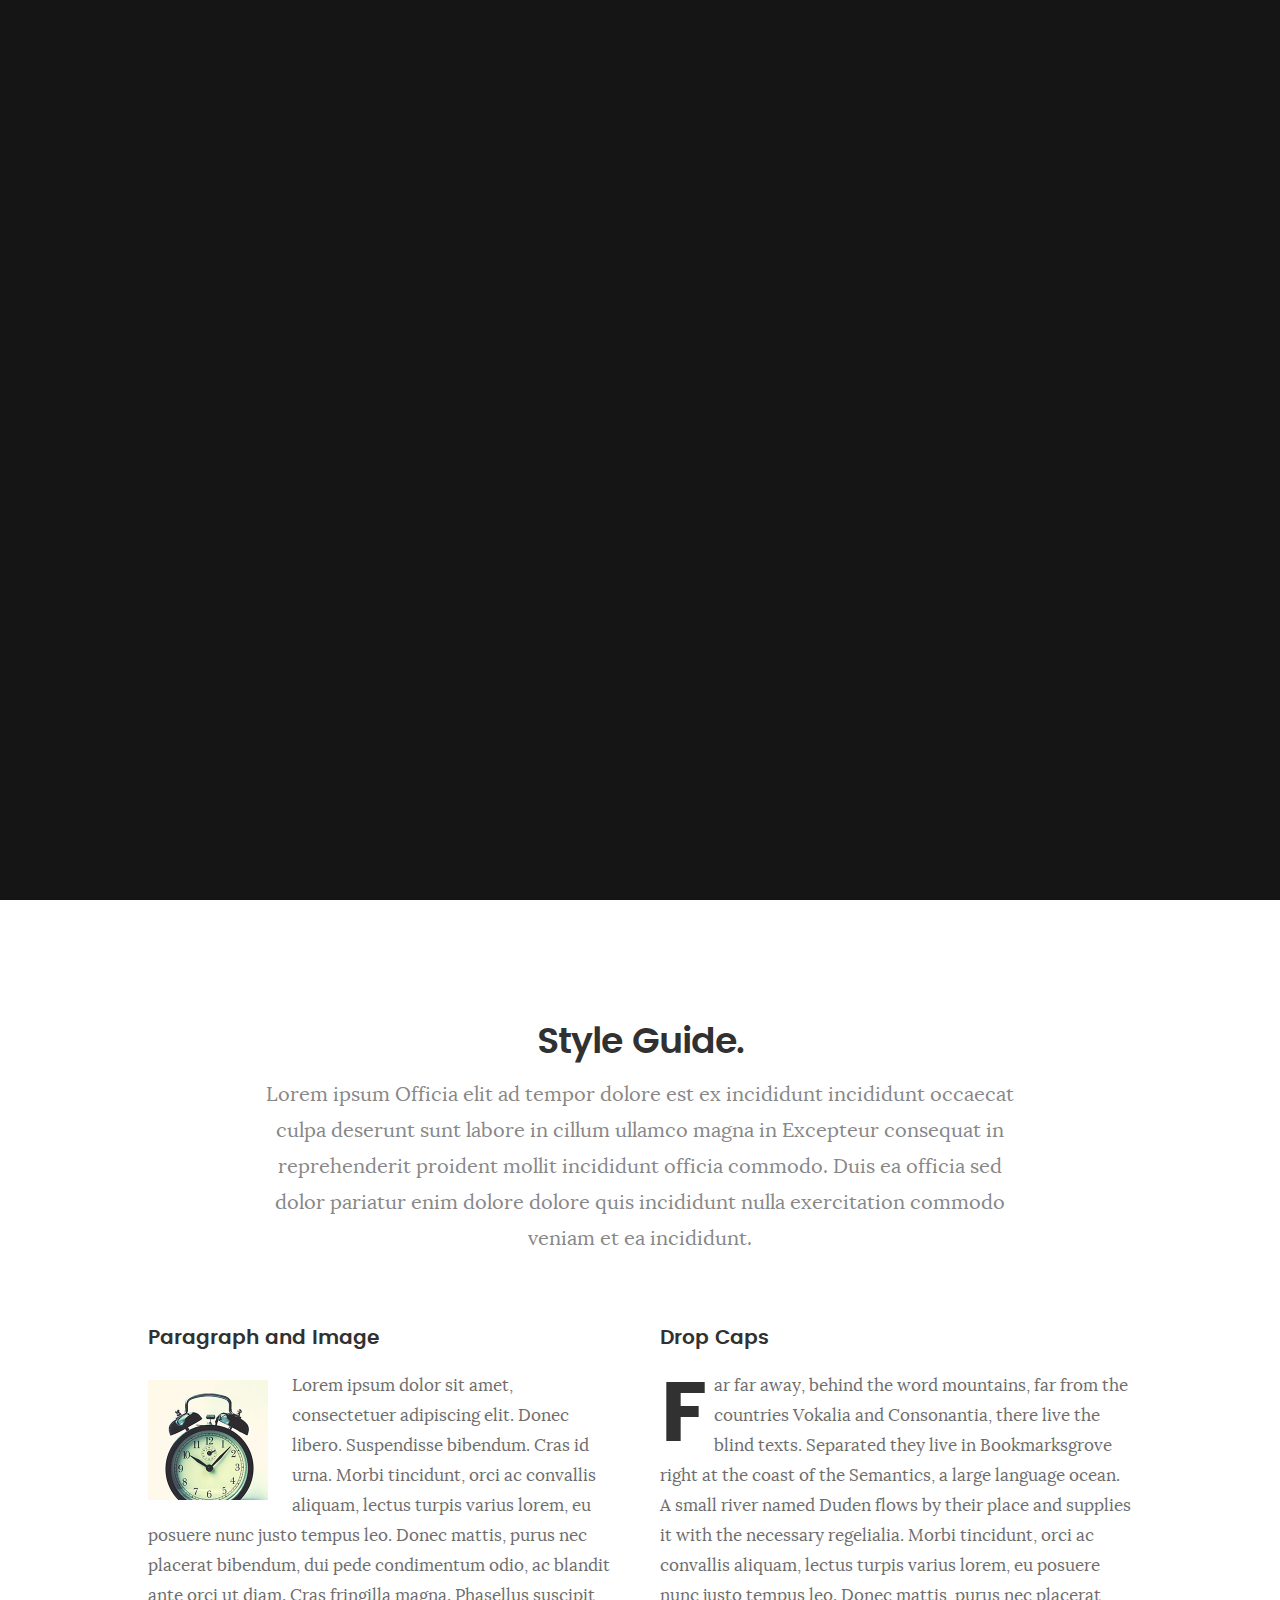
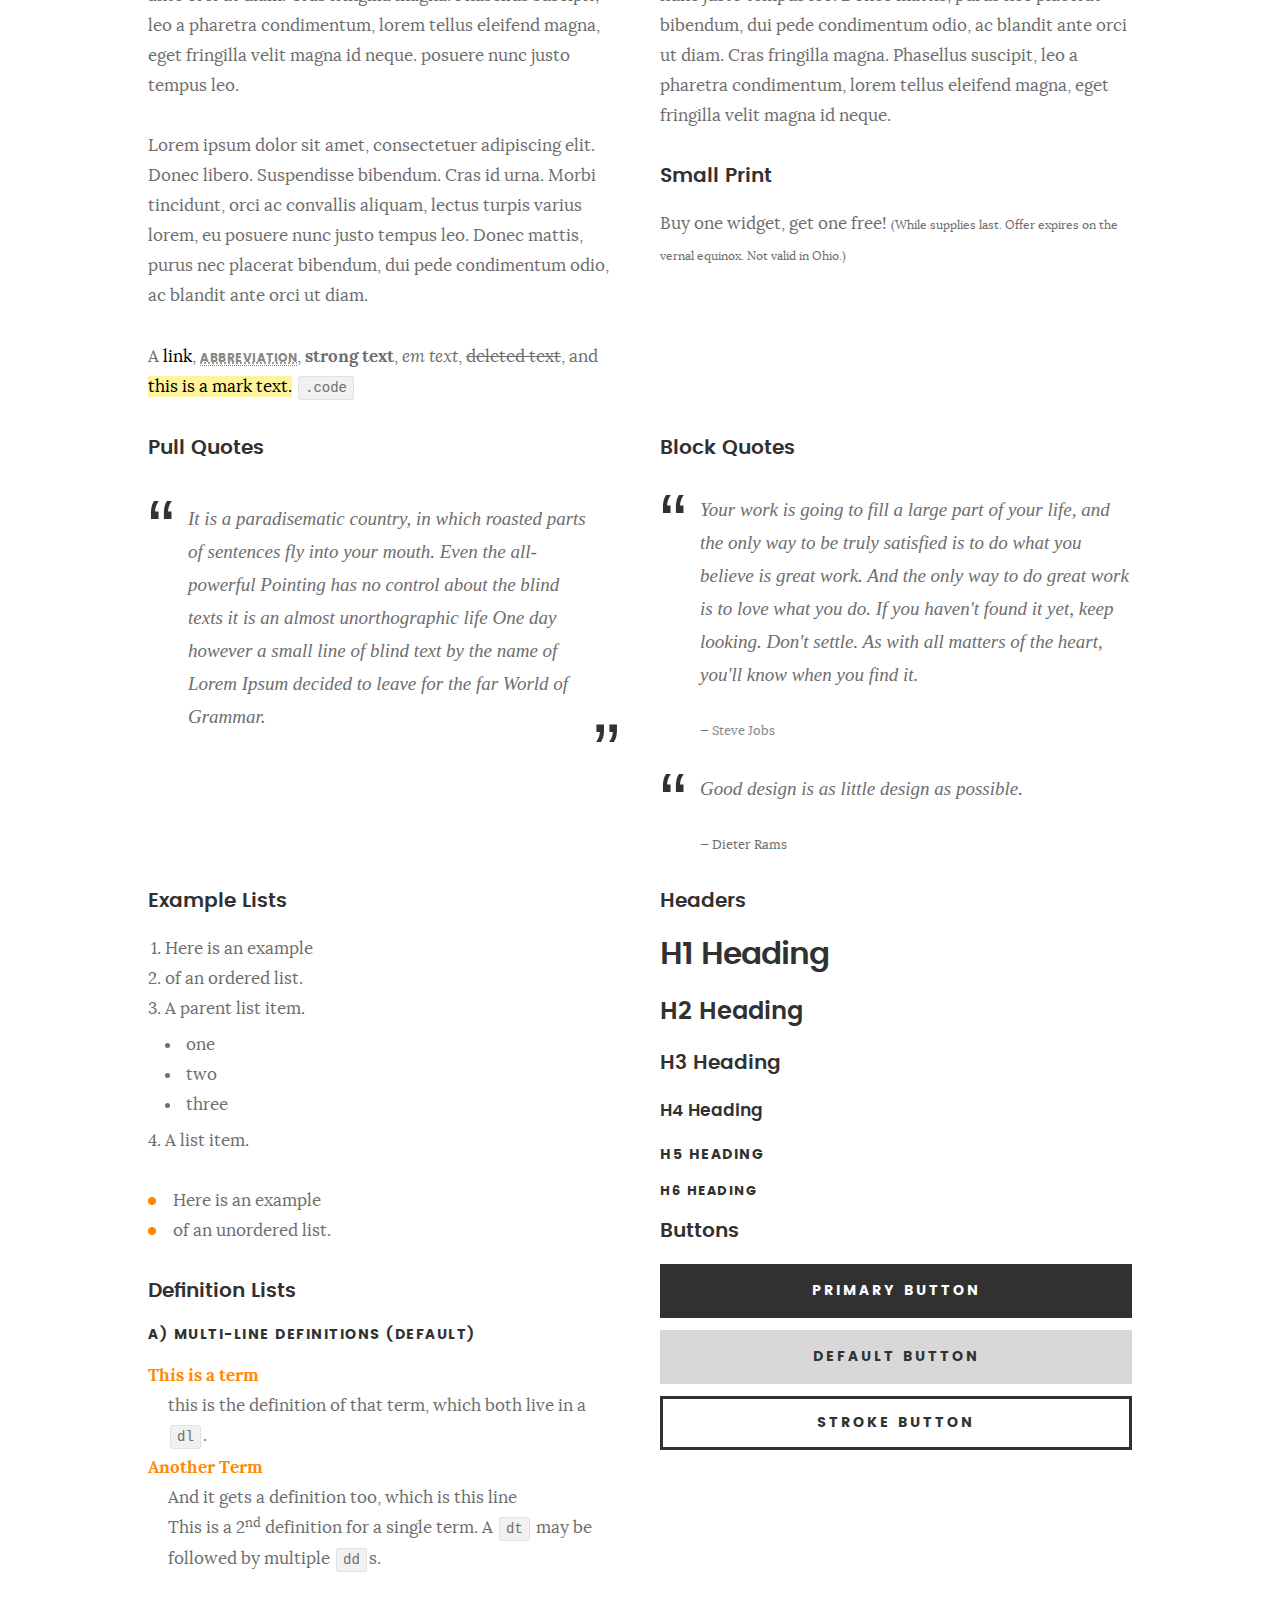
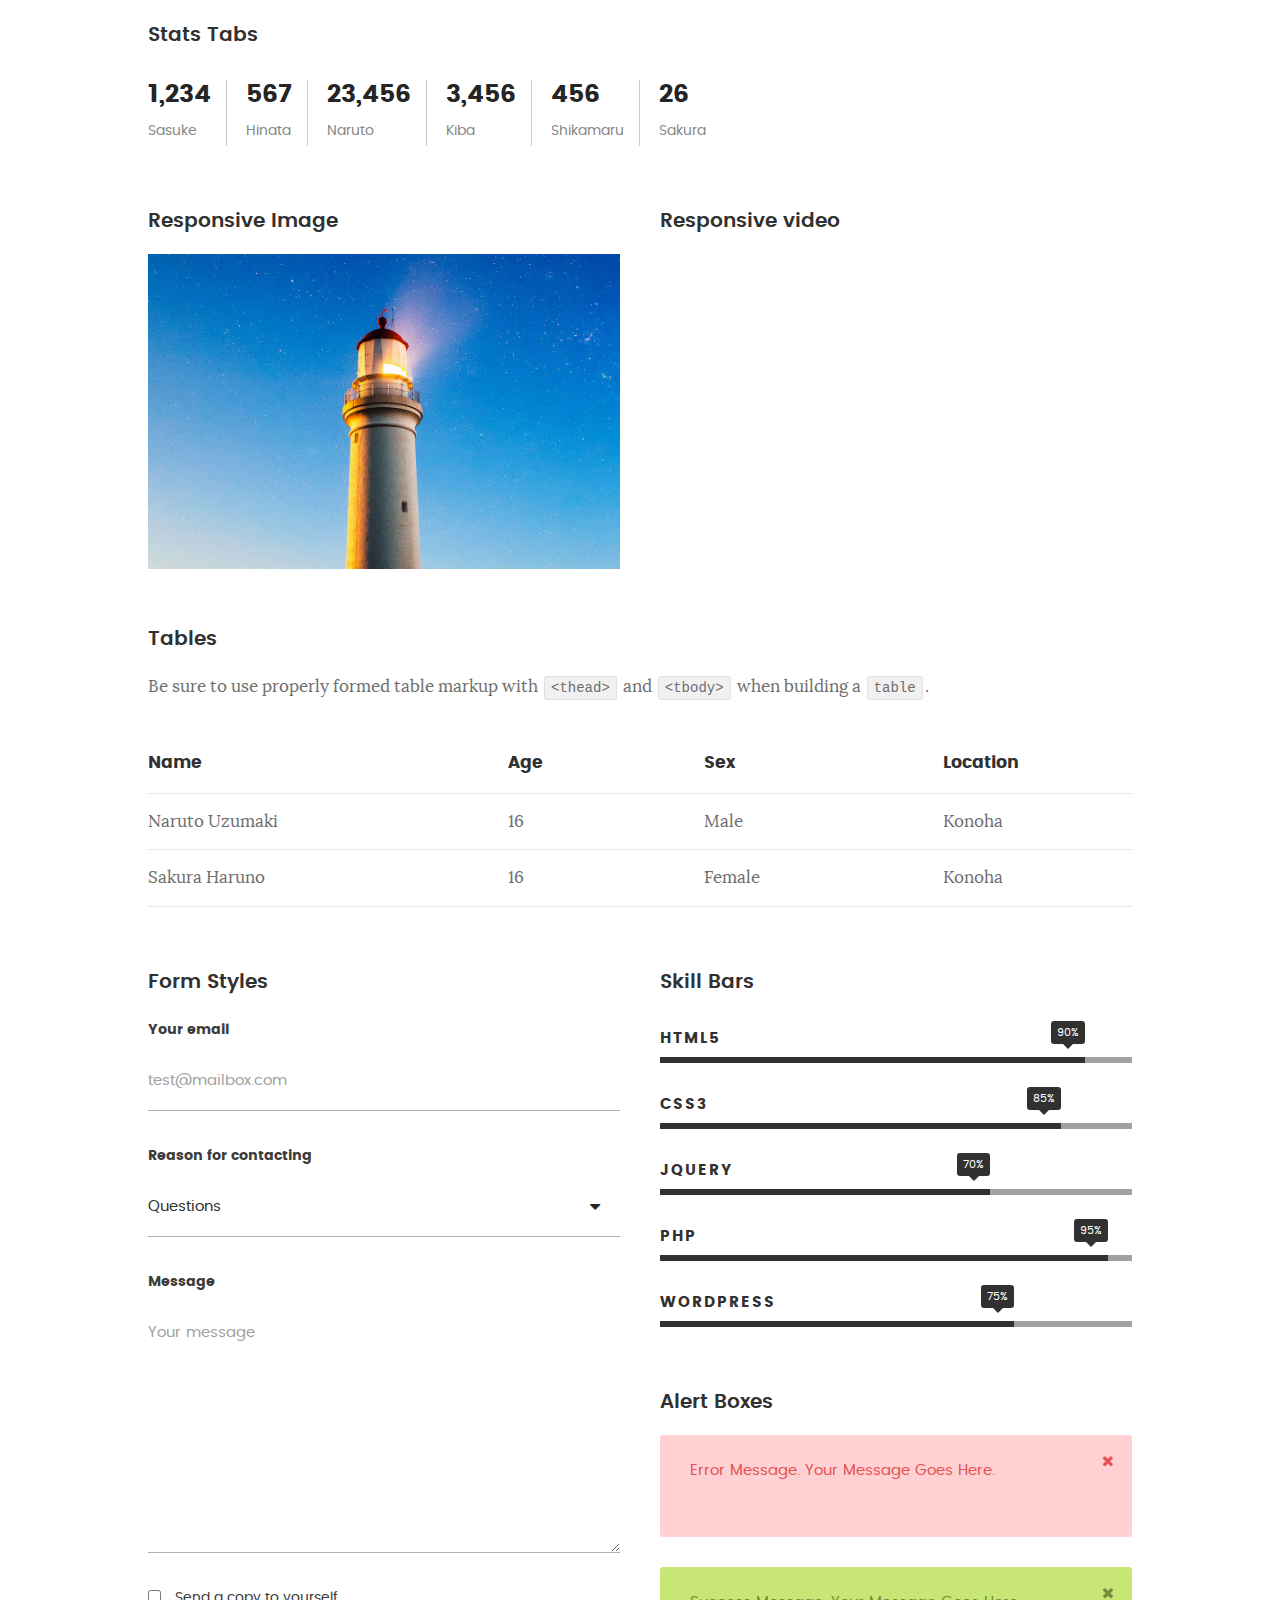
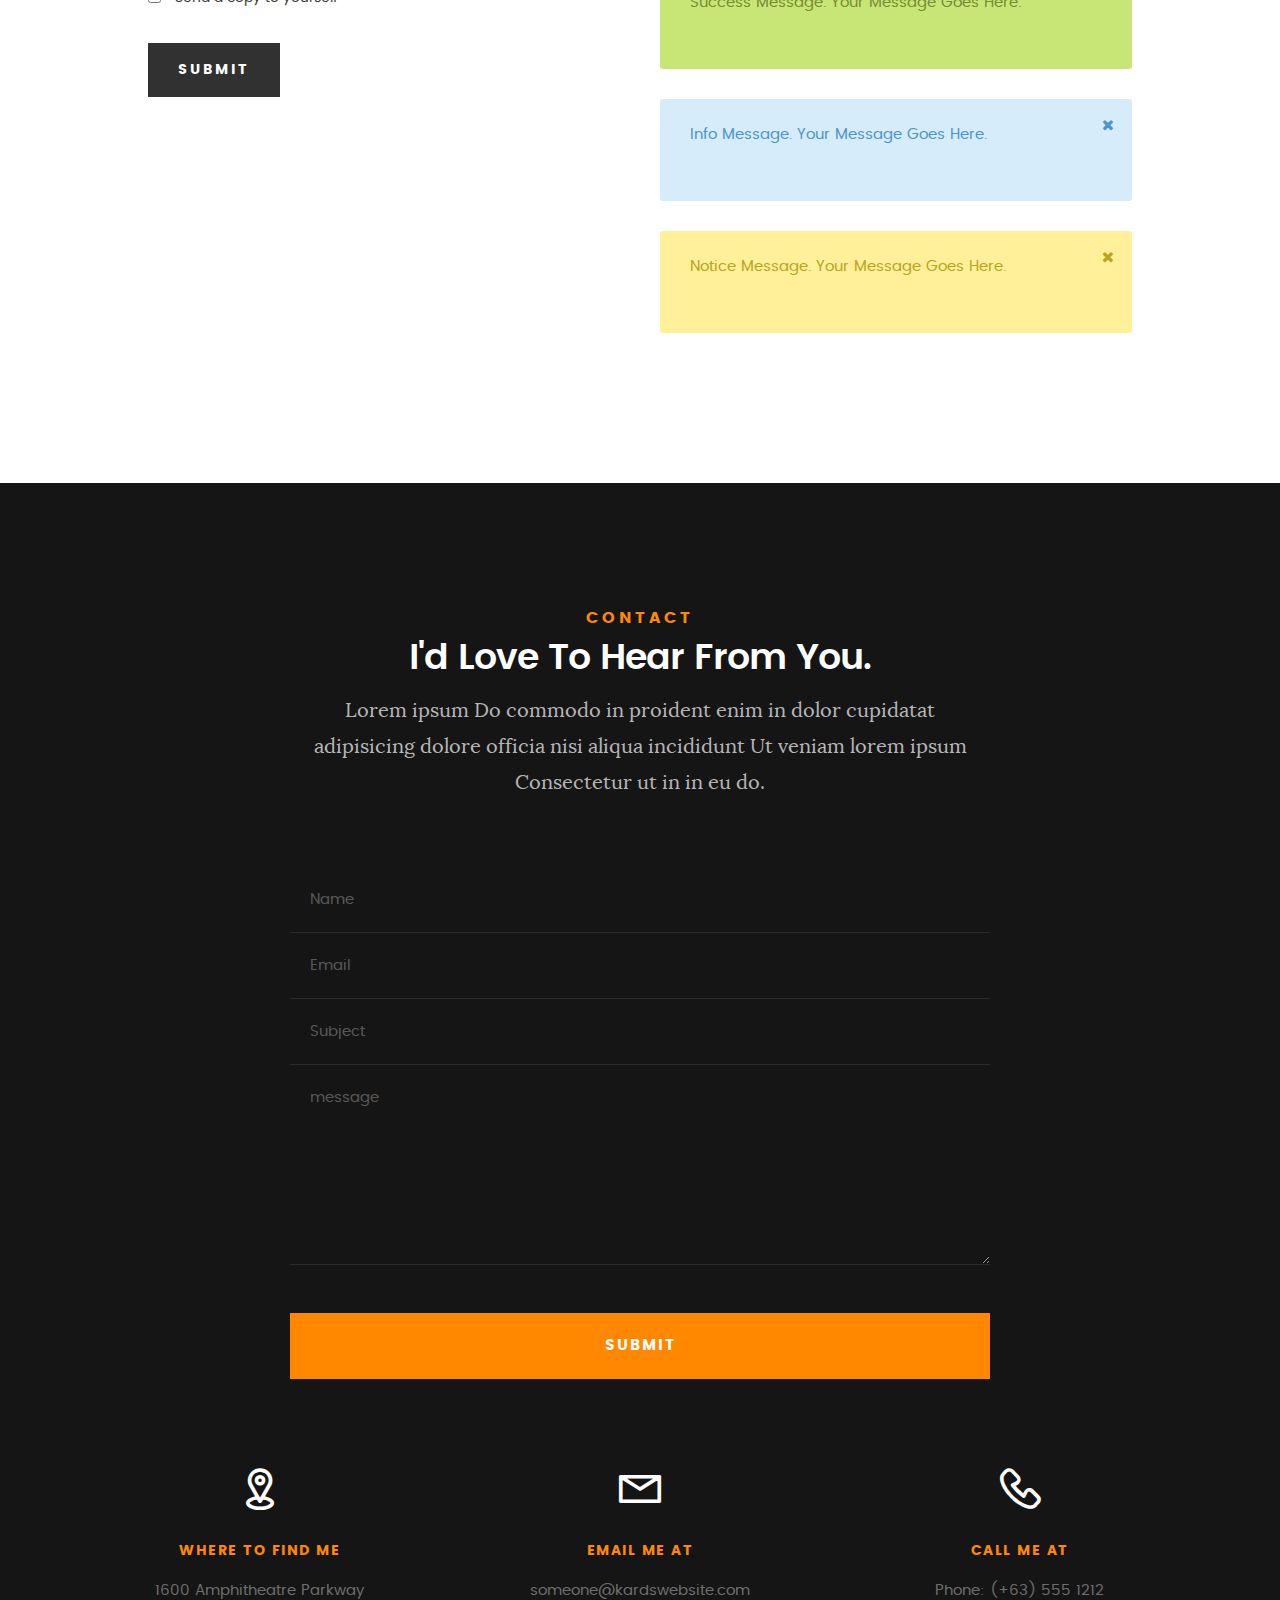
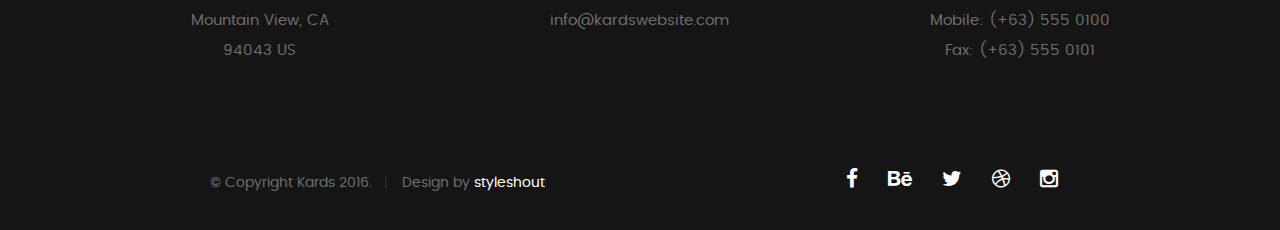
<file: styles.html>
<!DOCTYPE html>
<!--[if IE 8 ]><html class="no-js oldie ie8" lang="en"> <![endif]-->
<!--[if IE 9 ]><html class="no-js oldie ie9" lang="en"> <![endif]-->
<!--[if (gte IE 9)|!(IE)]><!--><html class="no-js" lang="en"> <!--<![endif]-->
<head>

   <!--- basic page needs
   ================================================== -->
   <meta charset="utf-8">
	<title>Style Demo - Portfolio</title>
	<meta name="description" content="">  
	<meta name="author" content="">

   <!-- mobile specific metas
   ================================================== -->
	<meta name="viewport" content="width=device-width, initial-scale=1, maximum-scale=1">

 	<!-- CSS
   ================================================== -->
   <link rel="stylesheet" href="css/base.css">  
   <link rel="stylesheet" href="css/main.css">
   <link rel="stylesheet" href="css/vendor.css">

   <style type="text/css" media="screen">

   	#styles { 
   		background: white;
   		padding-top: 12rem;
   		padding-bottom: 12rem;
   	}
   	#styles .row {
   		max-width: 1024px;
     	}
     	#styles .section-intro {
   		max-width: 800px;
     	}
      	
   </style>       

   <!-- script
   ================================================== -->
	<script src="js/modernizr.js"></script>
	<script src="js/pace.min.js"></script>

   <!-- favicons
	================================================== -->
	<link rel="icon" type="image/png" href="p-logo.jpg">

</head>

<body id="top">

	<!-- header 
   ================================================== -->
   <header>   	
   	<div class="row">

   		<div class="top-bar">
   			<a class="menu-toggle" href="#"><span>Menu</span></a>

	   		<div class="logo">
		         <a href="index.html">Portfolio</a>
		      </div>		      

		   	<nav id="main-nav-wrap">
					<ul class="main-navigation">
						<li><a href="index.html#intro" title="">Home</a></li>
						<li><a href="index.html#about" title="">About</a></li>
						<li><a href="index.html#resume" title="">Resume</a></li>
						<li><a href="index.html#portfolio" title="">Portfolio</a></li>
						<li><a href="index.html#services" title="">Services</a></li>					
						<li><a class="smoothscroll"  href="#contact" title="">Contact</a></li>	
						<li><a href="styles.html" title="">Style Demo</a></li>				
					</ul>
				</nav>    		
   		</div> <!-- /top-bar --> 
   		
   	</div> <!-- /row --> 		
   </header> <!-- /header -->

	<!-- intro section
   ================================================== -->
   <section id="intro">   

   	<div class="intro-overlay"></div>	

   	<div class="intro-content">
   		<div class="row">

   			<div class="col-twelve">

	   			<h5>Hello, World.</h5>
	   			<h1>I'm Juan Dela Cruz.</h1>

	   			<p class="intro-position">
	   				<span>Front-end Developer</span>
	   				<span>UI/UX Designer</span> 
	   			</p>

	   			<a class="button stroke smoothscroll" href="#about" title="">More About Me</a>

	   		</div>  
   			
   		</div>   		 		
   	</div> <!-- /intro-content --> 

   	<ul class="intro-social">        
         <li><a href="#"><i class="fa fa-facebook"></i></a></li>
         <li><a href="#"><i class="fa fa-behance"></i></a></li>
         <li><a href="#"><i class="fa fa-twitter"></i></a></li>
         <li><a href="#"><i class="fa fa-dribbble"></i></a></li>
         <li><a href="#"><i class="fa fa-instagram"></i></a></li>
      </ul> <!-- /intro-social -->      	

   </section> <!-- /intro -->


   <!-- Style Demo
   ================================================== -->
   <section id="styles">

   	<div class="row section-intro">

   		<div class="col-twelve">

   			<h1>Style Guide.</h1>

   			<p class="lead">Lorem ipsum Officia elit ad tempor dolore est ex incididunt incididunt occaecat culpa deserunt sunt labore in cillum ullamco magna in Excepteur consequat in reprehenderit proident mollit incididunt officia commodo.
   			Duis ea officia sed dolor pariatur enim dolore dolore quis incididunt nulla exercitation commodo veniam et ea incididunt.</p>   			

   		</div>

     	</div> <!-- /row -->

     	<div class="row">

     		<div class="col-six tab-full">

		      <h3>Paragraph and Image</h3>

		      <p><a href="#"><img width="120" height="120" class="pull-left" alt="sample-image" src="images/sample-image.jpg"></a>
		  		Lorem ipsum dolor sit amet, consectetuer adipiscing elit. Donec libero. Suspendisse bibendum.
		  		Cras id urna. Morbi tincidunt, orci ac convallis aliquam, lectus turpis varius lorem, eu
		  		posuere nunc justo tempus leo. Donec mattis, purus nec placerat bibendum, dui pede condimentum
		  		odio, ac blandit ante orci ut diam. Cras fringilla magna. Phasellus suscipit, leo a pharetra
		  		condimentum, lorem tellus eleifend magna, eget fringilla velit magna id neque.
		  		posuere nunc justo tempus leo. </p>

		  		<p>
		  		Lorem ipsum dolor sit amet, consectetuer adipiscing elit. Donec libero. Suspendisse bibendum.
		  		Cras id urna. Morbi tincidunt, orci ac convallis aliquam, lectus turpis varius lorem, eu
		  		posuere nunc justo tempus leo. Donec mattis, purus nec placerat bibendum, dui pede condimentum
		  		odio, ac blandit ante orci ut diam.	
 			   </p>

            <p>A <a href="#">link</a>,
  			   <abbr title="this really isn't a very good description">abbreviation</abbr>,
  			   <strong>strong text</strong>,
            <em>em text</em>,
  			   <del>deleted text</del>, and
            <mark>this is a mark text.</mark>
            <code>.code</code>
          	</p>

         </div>

         <div class="col-six tab-full">

            <h3>Drop Caps</h3>

	         <p class="drop-cap">Far far away, behind the word mountains, far from the countries Vokalia and Consonantia,
	         there live the blind texts. Separated they live in Bookmarksgrove right at the coast of the
	         Semantics, a large language ocean. A small river named Duden flows by their place and supplies it with the necessary regelialia. Morbi tincidunt, orci ac convallis aliquam, lectus turpis varius lorem, eu	posuere nunc justo tempus leo. Donec mattis, purus nec placerat bibendum, dui pede condimentum odio, ac blandit ante orci ut diam. Cras fringilla magna. Phasellus suscipit, leo a pharetra condimentum, lorem tellus eleifend magna, eget fringilla velit magna id neque.
		  		</p>

		      <h3>Small Print</h3>

		      <p>Buy one widget, get one free!
		  		<small>(While supplies last. Offer expires on the vernal equinox. Not valid in Ohio.)</small>
		  		</p>

		   </div>	         

		</div> <!-- /row -->

		<div class="row">

		  	<div class="col-six tab-full">

		      <h3>Pull Quotes</h3>

		      <aside class="pull-quote">
				   <blockquote>
					   <p>It is a paradisematic country, in which roasted parts of
		            sentences fly into your mouth. Even the all-powerful Pointing has no control about the blind
		            texts it is an almost unorthographic life One day however a small line of blind text by the name
		            of Lorem Ipsum decided to leave for the far World of Grammar.</p>
					</blockquote>
				</aside>

		   </div>

		   <div class="col-six tab-full">

		      <h3>Block Quotes</h3>

		      <blockquote cite="http://where-i-got-my-info-from.com">
				   <p>Your work is going to fill a large part of your life, and the only way to be truly satisfied is
		         to do what you believe is great work. And the only way to do great work is to love what you do.
		         If you haven't found it yet, keep looking. Don't settle. As with all matters of the heart, you'll know when you find it.
		         </p>
		
					<cite>
					   <a href="#">Steve Jobs</a>
					</cite>
			   </blockquote>

		      <blockquote>
		         <p>Good design is as little design as possible.</p>
		         <cite>Dieter Rams</cite>
		      </blockquote>

		   </div>

		</div> <!-- /row -->

		<div class="row half-bottom">

		 	<div class="col-six tab-full">

		      <h3>Example Lists</h3>

		      <ol>
				   <li>Here is an example</li>
				   <li>of an ordered list.</li>
				   <li>A parent list item.
				   	<ul>
				   		<li>one</li>
				   		<li>two</li>
				   		<li>three</li>
				   	</ul>
				   </li>
				   <li>A list item.</li>
			   </ol>

		      <ul class="disc">
				   <li>Here is an example</li>
				   <li>of an unordered list.</li>
			   </ul>	

			   <h3>Definition Lists</h3>	            

		      <h5>a) Multi-line Definitions (default)</h5>

		      <dl>
				   <dt><strong>This is a term</strong></dt>
				      <dd>this is the definition of that term, which both live in a <code>dl</code>.</dd>
				   <dt><strong>Another Term</strong></dt>
				      <dd>And it gets a definition too, which is this line</dd>
				      <dd>This is a 2<sup>nd</sup> definition for a single term. A <code>dt</code> may be followed by multiple <code>dd</code>s.</dd>
			   </dl>

		   </div>

		   <div class="col-six tab-full">		                  

		      <h3>Headers</h3>

		      <h1>H1 Heading</h1>
		      <h2>H2 Heading</h2>
		      <h3>H3 Heading</h3>
		      <h4>H4 Heading</h4>
		      <h5>H5 Heading</h5>
		      <h6>H6 Heading</h6>

		      <h3>Buttons</h3>

		    	<p>
		     		<a class="button button-primary full-width" href="#">Primary Button</a>
		     		<a class="button full-width" href="#">Default Button</a>
		     		<a class="button stroke full-width" href="#">Stroke Button</a>
		     	</p>

		   </div>

		</div> <!-- /row -->

		<div class="row">

		   <div class="col-twelve">

		    	<h3>Stats Tabs</h3>

		      <ul class="stats-tabs">
				   <li><a href="#">1,234 <em>Sasuke</em></a></li>
				   <li><a href="#">567 <em>Hinata</em></a></li>
				   <li><a href="#">23,456 <em>Naruto</em></a></li>
				   <li><a href="#">3,456 <em>Kiba</em></a></li>
				   <li><a href="#">456 <em>Shikamaru</em></a></li>
				   <li><a href="#">26 <em>Sakura</em></a></li>
				</ul>	      		

		   </div>	      	

		</div> <!-- /row -->

		<div class="row half-bottom">

      	<div class="col-six tab-full">

      		<h3>Responsive Image</h3>

      		<p><img src="images/portfolio/modals/m-lighthouse.jpg"></p>

      	</div>

      	<div class="col-six tab-full">

      		<h3>Responsive video</h3>

      		<div class="fluid-video-wrapper">
                  <iframe src="http://player.vimeo.com/video/14592941?title=0&amp;byline=0&amp;portrait=0&amp;color=F64B39" width="500" height="281" frameborder="0" webkitallowfullscreen mozallowfullscreen allowfullscreen></iframe> 
            </div>

      	</div>
      	
      </div> <!-- /row -->

      <div class="row add-bottom">

      	<div class="col-twelve">

      		<h3>Tables</h3>
      		<p>Be sure to use properly formed table markup with <code>&lt;thead&gt;</code> and <code>&lt;tbody&gt;</code> when building a <code>table</code>.</p>

      		<div class="table-responsive">

      			<table>
					  <thead>
					    <tr>
					      <th>Name</th>
					      <th>Age</th>
					      <th>Sex</th>
					      <th>Location</th>					    
					    </tr>
					  </thead>
					  <tbody>
					    <tr>
					      <td>Naruto Uzumaki</td>
					      <td>16</td>
					      <td>Male</td>
					      <td>Konoha</td>					    
					    </tr>
					    <tr>
					      <td>Sakura Haruno</td>
					      <td>16</td>
					      <td>Female</td>
					      <td>Konoha</td>			    
					    </tr>
					  </tbody>
					</table>

      		</div>     		

      	</div>
      	
      </div> <!--row -->

      <div class="row">

		   <div class="col-six tab-full">

		      <h3>Form Styles</h3>

		         <form>
			        	<div>
			         	<label for="sampleInput">Your email</label>
			         	<input class="full-width" type="email" placeholder="test@mailbox.com" id="sampleInput">
			         </div>
			         <div>
			         	<label for="sampleRecipientInput">Reason for contacting</label>
			         	<div class="ss-custom-select">
			         		<select class="full-width" id="sampleRecipientInput">
				           		<option value="Option 1">Questions</option>
				           		<option value="Option 2">Report</option>
				           		<option value="Option 3">Others</option>
				         	</select>
			         	</div>			         	
			         </div>
			       
			       	<label for="exampleMessage">Message</label>
			       	<textarea class="full-width" placeholder="Your message" id="exampleMessage"></textarea>

			        	<label class="add-bottom">
			           	<input type="checkbox">			            
			           	<span class="label-text">Send a copy to yourself</span>
			        	</label>
			       
			        	<input class="button-primary" type="submit" value="Submit">

			      </form>	            

		      </div>

		      <div class="col-six tab-full">

		      		<h3>Skill Bars</h3>

		      		<ul class="skill-bars">
						   <li>
						   	<div class="progress percent90"><span>90%</span></div>
						   	<strong>HTML5</strong>
						   </li>
						   <li>
						   	<div class="progress percent85"><span>85%</span></div>
						   	<strong>CSS3</strong>
						   </li>
						   <li>
						   	<div class="progress percent70"><span>70%</span></div>
						   	<strong>JQuery</strong>
						   </li>
						   <li>
						   	<div class="progress percent95"><span>95%</span></div>
						   	<strong>PHP</strong>
						   </li>
						   <li>

						   	<div class="progress percent75"><span>75%</span></div>
						   	<strong>Wordpress</strong>
						   </li>
		      
						</ul> <!-- /skill-bars -->

			        
			        <h3>Alert Boxes</h3> 
			        
			        <div class="alert-box ss-error hideit">
				        <p>Error Message. Your Message Goes Here.</p>
				        <i class="fa fa-times close"></i>
			        </div><!-- /error -->
			        
			        <div class="alert-box ss-success hideit">
				        <p>Success Message. Your Message Goes Here.</p>
				        <i class="fa fa-times close"></i>
			        </div><!-- /success -->
			        
			        <div class="alert-box ss-info hideit">
				         <p>Info Message. Your Message Goes Here.</p>
				        <i class="fa fa-times close"></i>
			        </div><!-- /info -->
			        
			        <div class="alert-box ss-notice hideit">
				        <p>Notice Message. Your Message Goes Here.</p>
				        <i class="fa fa-times close"></i>
			        </div><!-- /notice -->
			        
			  </div>	         

		</div> <!-- /row -->
		   	
   </section> <!--styles -->	

	
   <!-- contact
   ================================================== -->
	<section id="contact">

		<div class="row section-intro">
   		<div class="col-twelve">

   			<h5>Contact</h5>
   			<h1>I'd Love To Hear From You.</h1>

   			<p class="lead">Lorem ipsum Do commodo in proident enim in dolor cupidatat adipisicing dolore officia nisi aliqua incididunt Ut veniam lorem ipsum Consectetur ut in in eu do.</p>

   		</div> 
   	</div> <!-- /section-intro -->

   	<div class="row contact-form">

   		<div class="col-twelve">

            <!-- form -->
            <form name="contactForm" id="contactForm" method="post" action="">
      			<fieldset>

                  <div class="form-field">
 						   <input name="contactName" type="text" id="contactName" placeholder="Name" value="" minlength="2" required="">
                  </div>
                  <div class="form-field">
	      			   <input name="contactEmail" type="email" id="contactEmail" placeholder="Email" value="" required="">
	               </div>
                  <div class="form-field">
	     				   <input name="contactSubject" type="text" id="contactSubject" placeholder="Subject" value="">
	               </div>                       
                  <div class="form-field">
	                 	<textarea name="contactMessage" id="contactMessage" placeholder="message" rows="10" cols="50" required=""></textarea>
	               </div>                      
                 <div class="form-field">
                     <button class="submitform">Submit</button>
                     <div id="submit-loader">
                        <div class="text-loader">Sending...</div>                             
       				      <div class="s-loader">
								  	<div class="bounce1"></div>
								  	<div class="bounce2"></div>
								  	<div class="bounce3"></div>
								</div>
							</div>
                  </div>

      			</fieldset>
      		</form> <!-- Form End -->

            <!-- contact-warning -->
            <div id="message-warning"></div>            
            <!-- contact-success -->
      		<div id="message-success">
               <i class="fa fa-check"></i>Your message was sent, thank you!<br>
      		</div>

         </div> <!-- /col-twelve -->
   		
   	</div> <!-- /contact-form -->

   	<div class="row contact-info">

   		<div class="col-four tab-full">

   			<div class="icon">
   				<i class="icon-pin"></i>
   			</div>

   			<h5>Where to find me</h5>

   			<p>
            1600 Amphitheatre Parkway<br>
            Mountain View, CA<br>
            94043 US
            </p>

   		</div>

   		<div class="col-four tab-full collapse">

   			<div class="icon">
   				<i class="icon-mail"></i>
   			</div>

   			<h5>Email Me At</h5>

   			<p>someone@kardswebsite.com<br>
			   	info@kardswebsite.com			     
			   </p>

   		</div>

   		<div class="col-four tab-full">

   			<div class="icon">
   				<i class="icon-phone"></i>
   			</div>

   			<h5>Call Me At</h5>

   			<p>Phone: (+63) 555 1212<br>
			   	Mobile: (+63) 555 0100<br>
			     	Fax: (+63) 555 0101
			   </p>

   		</div>
   		
   	</div> <!-- /contact-info -->
		
	</section> <!-- /contact -->


   <!-- footer
   ================================================== -->

   <footer>
     	<div class="row">

     		<div class="col-six tab-full pull-right social">

     			<ul class="footer-social">        
			      <li><a href="#"><i class="fa fa-facebook"></i></a></li>
			      <li><a href="#"><i class="fa fa-behance"></i></a></li>
			      <li><a href="#"><i class="fa fa-twitter"></i></a></li>
			      <li><a href="#"><i class="fa fa-dribbble"></i></a></li>
			      <li><a href="#"><i class="fa fa-instagram"></i></a></li>
			   </ul> 
	      		
	      </div>

      	<div class="col-six tab-full">
	      	<div class="copyright">
		        	<span>© Copyright Kards 2016.</span> 
		        	<span>Design by <a href="http://www.styleshout.com/">styleshout</a></span>	         	
		         </div>		                  
	      	</div>

	      	<div id="go-top">
		         <a class="smoothscroll" title="Back to Top" href="#top"><i class="fa fa-long-arrow-up"></i></a>
		      </div>

      	</div> <!-- /row -->     	
   </footer>    

   <div id="preloader"> 
    	<div id="loader"></div>
   </div> 

   <!-- Java Script
   ================================================== --> 
   <script src="js/jquery-2.1.3.min.js"></script>
   <script src="js/plugins.js"></script>
   <script src="js/main.js"></script>

</body>

</html>
</file>
<file: css/base.css>
/**
 * =================================================================== 
 *
 *  Kards v1.0 Base Stylesheet
 *  url: styleshout.com
 *  03-01-2016
 *  ------------------------------------------------------------------
 *  TOC:
 *  01. reset
 *  02. basic/base setup styles
 *  03. grid
 *  04. MISC
 *
 * =================================================================== 
 */

/** 
 * ===================================================================
 * 01. reset - normalize.css v3.0.2 | MIT License | git.io/normalize
 *
 * ------------------------------------------------------------------- 
 */
html {
	font-family: sans-serif;
	-ms-text-size-adjust: 100%;
	-webkit-text-size-adjust: 100%;
}

body {
	margin: 0;
}

article,
aside,
details,
figcaption,
figure,
footer,
header,
hgroup,
main,
menu,
nav,
section,
summary {
	display: block;
}

audio,
canvas,
progress,
video {
	display: inline-block;
	vertical-align: baseline;
}

audio:not([controls]) {
	display: none;
	height: 0;
}

[hidden],
template {
	display: none;
}

a {
	background: transparent;
}

a:active,
a:hover {
	outline: 0;
}

abbr[title] {
	border-bottom: 1px dotted;
}

b,
strong {
	font-weight: bold;
}

dfn {
	font-style: italic;
}

h1 {
	font-size: 2em;
	margin: 0.67em 0;
}

mark {
	background: #ff0;
	color: #000;
}

small {
	font-size: 80%;
}

sub,
sup {
	font-size: 75%;
	line-height: 0;
	position: relative;
	vertical-align: baseline;
}

sup {
	top: -0.5em;
}

sub {
	bottom: -0.25em;
}

img {
	border: 0;
}

svg:not(:root) {
	overflow: hidden;
}

figure {
	margin: 1em 40px;
}

hr {
	-moz-box-sizing: content-box;
	box-sizing: content-box;
	height: 0;
}

pre {
	overflow: auto;
}

code,
kbd,
pre,
samp {
	font-family: monospace, monospace;
	font-size: 1em;
}

button,
input,
optgroup,
select,
textarea {
	color: inherit;
	font: inherit;
	margin: 0;
}

button {
	overflow: visible;
}

button,
select {
	text-transform: none;
}

button,
html input[type="button"],
input[type="reset"],
input[type="submit"] {
	-webkit-appearance: button;
	cursor: pointer;
}

button[disabled],
html input[disabled] {
	cursor: default;
}

button::-moz-focus-inner,
input::-moz-focus-inner {
	border: 0;
	padding: 0;
}

input {
	line-height: normal;
}

input[type="checkbox"],
input[type="radio"] {
	box-sizing: border-box;
	padding: 0;
}

input[type="number"]::-webkit-inner-spin-button,
input[type="number"]::-webkit-outer-spin-button {
	height: auto;
}

input[type="search"] {
	-webkit-appearance: textfield;
	-moz-box-sizing: content-box;
	-webkit-box-sizing: content-box;
	box-sizing: content-box;
}

input[type="search"]::-webkit-search-cancel-button,
input[type="search"]::-webkit-search-decoration {
	-webkit-appearance: none;
}

fieldset {
	border: 1px solid #c0c0c0;
	margin: 0 2px;
	padding: 0.35em 0.625em 0.75em;
}

legend {
	border: 0;
	padding: 0;
}

textarea {
	overflow: auto;
}

optgroup {
	font-weight: bold;
}

table {
	border-collapse: collapse;
	border-spacing: 0;
}

td,
th {
	padding: 0;
}

/** 
 * ===================================================================
 * 02. basic/base setup styles - (_basic.scss)
 *
 * ------------------------------------------------------------------- 
 */
html {
	font-size: 62.5%;
	box-sizing: border-box;
}

*,
*::before,
*::after {
	box-sizing: inherit;
}

body {
	font-weight: normal;
	line-height: 1;
	text-rendering: optimizeLegibility;
	word-wrap: break-word;
	-webkit-overflow-scrolling: touch;
	-webkit-text-size-adjust: none;
}

body,
input,
button {
	-moz-osx-font-smoothing: grayscale;
	-webkit-font-smoothing: antialiased;
}

/**
 * Media - (_basic.scss)
 * ------------------------------------------------------------------- 
 */
img,
video {
	max-width: 100%;
	height: auto;
}

/**
 * Typography resets - (_basic.scss)
 * ------------------------------------------------------------------- 
 */
div,
dl,
dt,
dd,
ul,
ol,
li,
h1,
h2,
h3,
h4,
h5,
h6,
pre,
form,
p,
blockquote,
th,
td {
	margin: 0;
	padding: 0;
}

h1,
h2,
h3,
h4,
h5,
h6 {
	-webkit-font-variant-ligatures: common-ligatures;
	-moz-font-variant-ligatures: common-ligatures;
	font-variant-ligatures: common-ligatures;
	text-rendering: optimizeLegibility;
}

em,
i {
	font-style: italic;
	line-height: inherit;
}

strong,
b {
	font-weight: bold;
	line-height: inherit;
}

small {
	font-size: 60%;
	line-height: inherit;
}

ol,
ul {
	list-style: none;
}

li {
	display: block;
}

/**
 * links - (_basic.scss)
 * ------------------------------------------------------------------- 
 */
a {
	text-decoration: none;
	line-height: inherit;
}

a img {
	border: none;
}

/**
 * inputs - (_basic.scss)
 * ------------------------------------------------------------------- 
 */
fieldset {
	margin: 0;
	padding: 0;
}

input[type="email"],
input[type="number"],
input[type="search"],
input[type="text"],
input[type="tel"],
input[type="url"],
input[type="password"],
textarea {
	-webkit-appearance: none;
	-moz-appearance: none;
	-ms-appearance: none;
	-o-appearance: none;
	appearance: none;
}

/** 
 * ===================================================================
 * 03. grid - (_grid.scss)
 *
 * ------------------------------------------------------------------- 
 */
.row {
	width: 94%;
	max-width: 1140px;
	margin: 0 auto;
}

.row:before,
.row:after {
	content: "";
	display: table;
}

.row:after {
	clear: both;
}

.row .row {
	width: auto;
	max-width: none;
	margin-left: -20px;
	margin-right: -20px;
}

[class*="col-"],
.bgrid {
	float: left;
}

[class*="col-"] + [class*="col-"].end {
	float: right;
}

[class*="col-"] {
	padding: 0 20px;
}

.col-one {
	width: 8.33333%;
}

.col-two,
.col-1-6 {
	width: 16.66667%;
}

.col-three,
.col-1-4 {
	width: 25%;
}

.col-four,
.col-1-3 {
	width: 33.33333%;
}

.col-five {
	width: 41.66667%;
}

.col-six,
.col-1-2 {
	width: 50%;
}

.col-seven {
	width: 58.33333%;
}

.col-eight,
.col-2-3 {
	width: 66.66667%;
}

.col-nine,
.col-3-4 {
	width: 75%;
}

.col-ten,
.col-5-6 {
	width: 83.33333%;
}

.col-eleven {
	width: 91.66667%;
}

.col-twelve,
.col-full {
	width: 100%;
}

/**
 * small screens - (_grid.scss)
 * --------------------------------------------------------------- 
 */
@media screen and (max-width:1024px) {
	.row .row {
		margin-left: -18px;
		margin-right: -18px;
	}

	[class*="col-"] {
		padding: 0 18px;
	}

}

/**
 * tablets - (_grid.scss)
 * --------------------------------------------------------------- 
 */
@media screen and (max-width:768px) {
	.row {
		width: auto;
		padding-left: 30px;
		padding-right: 30px;
	}

	.row .row {
		padding-left: 0;
		padding-right: 0;
		margin-left: -15px;
		margin-right: -15px;
	}

	[class*="col-"] {
		padding: 0 15px;
	}

	.tab-1-4 {
		width: 25%;
	}

	.tab-1-3 {
		width: 33.33333%;
	}

	.tab-1-2 {
		width: 50%;
	}

	.tab-2-3 {
		width: 66.66667%;
	}

	.tab-3-4 {
		width: 75%;
	}

	.tab-full {
		width: 100%;
	}

}

/**
 * large mobile devices - (_grid.scss)
 * --------------------------------------------------------------- 
 */
@media screen and (max-width:600px) {
	.row {
		padding-left: 25px;
		padding-right: 25px;
	}

	.row .row {
		margin-left: -10px;
		margin-right: -10px;
	}

	[class*="col-"] {
		padding: 0 10px;
	}

	.mob-1-4 {
		width: 25%;
	}

	.mob-1-2 {
		width: 50%;
	}

	.mob-3-4 {
		width: 75%;
	}

	.mob-full {
		width: 100%;
	}

}

/**
 * small mobile devices - (_grid.scss)
 * --------------------------------------------------------------- 
 */
@media screen and (max-width:400px) {
	.row .row {
		padding-left: 0;
		padding-right: 0;
		margin-left: 0;
		margin-right: 0;
	}

	[class*="col-"] {
		width: 100% !important;
		float: none !important;
		clear: both !important;
		margin-left: 0;
		margin-right: 0;
		padding: 0;
	}

	[class*="col-"] + [class*="col-"].end {
		float: none;
	}

}

/** 
 * ===================================================================
 * block grids - (_grid.scss)
 *
 * ------------------------------------------------------------------- 
 */
[class*="block-"]:before,
[class*="block-"]:after {
	content: "";
	display: table;
}

[class*="block-"]:after {
	clear: both;
}

.block-1-6 .bgrid {
	width: 16.66667%;
}

.block-1-4 .bgrid {
	width: 25%;
}

.block-1-3 .bgrid {
	width: 33.33333%;
}

.block-1-2 .bgrid {
	width: 50%;
}

/**
 * Clearing for block grid columns. Allow columns with 
 * different heights to align properly.
 */
.block-1-6 .bgrid:nth-child(6n+1),
.block-1-4 .bgrid:nth-child(4n+1),
.block-1-3 .bgrid:nth-child(3n+1),
.block-1-2 .bgrid:nth-child(2n+1) {
	clear: both;
}

/**
 * small screens - (_grid.scss)
 * --------------------------------------------------------------- 
 */
@media screen and (max-width:1024px) {
	.block-s-1-6 .bgrid {
		width: 16.66667%;
	}

	.block-s-1-4 .bgrid {
		width: 25%;
	}

	.block-s-1-3 .bgrid {
		width: 33.33333%;
	}

	.block-s-1-2 .bgrid {
		width: 50%;
	}

	.block-s-full .bgrid {
		width: 100%;
		clear: both;
	}

	[class*="block-s-"] .bgrid:nth-child(n) {
		clear: none;
	}

	.block-s-1-6 .bgrid:nth-child(6n+1),
	.block-s-1-4 .bgrid:nth-child(4n+1),
	.block-s-1-3 .bgrid:nth-child(3n+1),
	.block-s-1-2 .bgrid:nth-child(2n+1) {
		clear: both;
	}

}

/**
 * tablets - (_grid.scss)
 * --------------------------------------------------------------- 
 */
@media screen and (max-width:768px) {
	.block-tab-1-6 .bgrid {
		width: 16.66667%;
	}

	.block-tab-1-4 .bgrid {
		width: 25%;
	}

	.block-tab-1-3 .bgrid {
		width: 33.33333%;
	}

	.block-tab-1-2 .bgrid {
		width: 50%;
	}

	.block-tab-full .bgrid {
		width: 100%;
		clear: both;
	}

	[class*="block-tab-"] .bgrid:nth-child(n) {
		clear: none;
	}

	.block-tab-1-6 .bgrid:nth-child(6n+1),
	.block-tab-1-4 .bgrid:nth-child(4n+1),
	.block-tab-1-3 .bgrid:nth-child(3n+1),
	.block-tab-1-2 .bgrid:nth-child(2n+1) {
		clear: both;
	}

}

/**
 * large mobile devices - (_grid.scss)
 * --------------------------------------------------------------- 
 */
@media screen and (max-width:600px) {
	.block-mob-1-6 .bgrid {
		width: 16.66667%;
	}

	.block-mob-1-4 .bgrid {
		width: 25%;
	}

	.block-mob-1-3 .bgrid {
		width: 33.33333%;
	}

	.block-mob-1-2 .bgrid {
		width: 50%;
	}

	.block-mob-full .bgrid {
		width: 100%;
		clear: both;
	}

	[class*="block-mob-"] .bgrid:nth-child(n) {
		clear: none;
	}

	.block-mob-1-6 .bgrid:nth-child(6n+1),
	.block-mob-1-4 .bgrid:nth-child(4n+1),
	.block-mob-1-3 .bgrid:nth-child(3n+1),
	.block-mob-1-2 .bgrid:nth-child(2n+1) {
		clear: both;
	}

}

/**
 * stack on small mobile devices - (_grid.scss)
 * --------------------------------------------------------------- 
 */
@media screen and (max-width:400px) {
	.stack .bgrid {
		width: 100% !important;
		float: none !important;
		clear: both !important;
		margin-left: 0;
		margin-right: 0;
	}

}

/** 
 * ===================================================================
 * 04. MISC  - (_grid.scss)
 *
 * ------------------------------------------------------------------- 
 */

/**
 * Clearing - (http://nicolasgallagher.com/micro-clearfix-hack/
 */
.group:before,
.group:after {
	content: "";
	display: table;
}

.group:after {
	clear: both;
}

/**
 * Misc Helper Styles 
 */
.hide {
	display: none;
}

.invisible {
	visibility: hidden;
}

.antialiased {
	-webkit-font-smoothing: antialiased;
	-moz-osx-font-smoothing: grayscale;
}

.remove-bottom {
	margin-bottom: 0;
}

.half-bottom {
	margin-bottom: 1.5rem !important;
}

.add-bottom {
	margin-bottom: 3rem !important;
}

.no-border {
	border: none;
}

.full-width {
	width: 100%;
}

.text-center {
	text-align: center;
}

.text-left {
	text-align: left;
}

.text-right {
	text-align: right;
}

.pull-left {
	float: left;
}

.pull-right {
	float: right;
}

.align-center {
	margin-left: auto;
	margin-right: auto;
	text-align: center;
}

/*# sourceMappingURL=base.css.map */
</file>
<file: css/main.css>
/**
 * =================================================================== 
 *
 *  Kards v1.0 Main Stylesheet
 *  url: styleshout.com
 *  03-01-2016
 *  ------------------------------------------------------------------
 *  TOC:
 *  01. webfonts and iconfonts
 *  02. base style overrides
 *  03. typography & general theme styles
 *  04. preloader
 *  05. forms
 *  06. buttons 
 *  07. other components
 *  08. common styles
 *  09. header styles
 *  10. intro
 *  11. about
 *  12. resume
 *  13. portfolio
 *  14. call-to-action section
 *  15. services
 *  16. stats
 *  17. contact
 *  18. footer
 *
 * =================================================================== 
 */


/** 
 * ===================================================================
 * 01. webfonts and iconfonts - (_document-setup.scss)
 *
 * ------------------------------------------------------------------- 
 */
@import url("fonts.css");
@import url("font-awesome/css/font-awesome.min.css");
@import url("micons/micons.css");


/** 
 * ===================================================================
 * 02. base style overrides - (_document-setup.scss)
 *
 * ------------------------------------------------------------------- 
 */
html {
	font-size: 10px;
}

@media only screen and (max-width:1024px) {
	html {
		font-size: 9.411764705882353px;
	}
}
@media only screen and (max-width:768px) {
	html {
		font-size: 10px;
	}
}
@media only screen and (max-width:400px) {
	html {
		font-size: 9.411764705882353px;
	}
}

html, body {
	height: 100%;
}
body {
	background: #151515;
	font-family: "lora-regular", serif;
	font-size: 1.7rem;
	line-height: 3rem;
	color: #6e6e6e;
}

/**
 * links - (_document-setup.scss)
 * -------------------------------------------------------------------
 */
a, a:visited {
	color: #000000;
	-moz-transition: all 0.3s ease-in-out;
	-o-transition: all 0.3s ease-in-out;
	-webkit-transition: all 0.3s ease-in-out;
	-ms-transition: all 0.3s ease-in-out;
	transition: all 0.3s ease-in-out;
}
a:hover, a:focus, a:active {
	color: #ff8800;
	outline: 0;
}

/** 
 * ===================================================================
 * 03. typography & general theme styles - (_document-setup.scss)
 *
 * ------------------------------------------------------------------- 
 */
h1, h2, h3, h4, h5, h6, .h01, .h02, .h03, .h04, .h05, .h06 {
	font-family: "poppins-semibold", sans-serif;
	color: #313131;
	font-style: normal;
	text-rendering: optimizeLegibility;
	margin-bottom: 2.1rem;
}
h3, .h03, h4, .h04 {
	margin-bottom: 1.8rem;
}
h5, .h05, h6, .h06 {
	font-family: "poppins-bold";
	margin-bottom: 1.2rem;
}
h1, .h01 {
	font-size: 3.1rem;
	line-height: 1.355;
	letter-spacing: -.1rem;
}
@media only screen and (max-width:600px) {
	h1, .h01 {
		font-size: 2.6rem;
		letter-spacing: -.07rem;
	}
}
h2, .h02 {
	font-size: 2.4rem;
	line-height: 1.25;
}
h3, .h03 {
	font-size: 2rem;
	line-height: 1.5;
}
h4, .h04 {
	font-size: 1.7rem;
	line-height: 1.765;
}
h5, .h05 {
	font-size: 1.4rem;
	line-height: 1.714;
	text-transform: uppercase;
	letter-spacing: .15rem;
}
h6, .h06 {
	font-size: 1.3rem;
	line-height: 1.846;
	text-transform: uppercase;
	letter-spacing: .15rem;
}
p img {
	margin: 0;
}
p.lead {
	font-family: "lora-regular", serif;
	font-size: 2rem;
	line-height: 1.8;
	color: #888888;
}
@media only screen and (max-width:768px) {
	p.lead {
		font-size: 1.7rem;
	}
}
em, i, strong, b {
	font-size: 1.7rem;
	line-height: 3rem;
	font-style: normal;
	font-weight: normal;
}
em, i {
	font-family: "lora-italic", serif;
}
strong, b {
	font-family: "lora-bold", serif;
}
small {
	font-size: 1.2rem;
	line-height: inherit;
}
blockquote {
	margin: 3rem 0;
	padding-left: 4rem;
	position: relative;
}
blockquote:before {
	content: "\201C";
	font-size: 8rem;
	line-height: 0px;
	margin: 0;
	color: #313131;
	font-family: arial, sans-serif;
	position: absolute;
	top: 3rem;
	left: 0;
}
blockquote p {
	font-family: georgia, serif;
	font-style: italic;
	padding: 0;
	font-size: 1.9rem;
	line-height: 1.737;
}
blockquote cite {
	display: block;
	font-size: 1.3rem;
	font-style: normal;
	line-height: 1.616;
}
blockquote cite:before {
	content: "\2014 \0020";
}
blockquote cite a, blockquote cite a:visited {
	color: #888888;
	border: none;
}
abbr {
	font-family: "poppins-bold", serif;
	font-variant: small-caps;
	text-transform: lowercase;
	letter-spacing: .05rem;
	color: #888888;
}
var, kbd, samp, code, pre {
	font-family: Consolas, "Andale Mono", Courier, "Courier New", monospace;
}
pre {
	padding: 2.4rem 3rem 3rem;
	background: #F1F1F1;
}
code {
	font-size: 1.4rem;
	margin: 0 .2rem;
	padding: .3rem .6rem;
	white-space: nowrap;
	background: #F1F1F1;
	border: 1px solid #E1E1E1;
	border-radius: 3px;
}
pre > code {
	display: block;
	white-space: pre;
	line-height: 2;
	padding: 0;
	margin: 0;
}
pre.prettyprint > code {
	border: none;
}
del {
	text-decoration: line-through;
}
abbr[title], dfn[title] {
	border-bottom: 1px dotted;
	cursor: help;
}
mark {
	background: #FFF49B;
	color: #000;
}
hr {
	border: solid #d2d2d2;
	border-width: 1px 0 0;
	clear: both;
	margin: 2.4rem 0 1.5rem;
	height: 0;
}

/**
 * Lists - (_document-setup.scss)  
 * -------------------------------------------------------------------
 */
ol {
	list-style: decimal;
}
ul {
	list-style: disc;
}
li {
	display: list-item;
}
ol, ul {
	margin-left: 1.7rem;
}
ul li {
	padding-left: .4rem;
}
ul ul, ul ol, ol ol, ol ul {
	margin: .6rem 0 .6rem 1.7rem;
}
ul.disc li {
	display: list-item;
	list-style: none;
	padding: 0 0 0 .8rem;
	position: relative;
}
ul.disc li::before {
	content: "";
	display: inline-block;
	width: 8px;
	height: 8px;
	border-radius: 50%;
	background: #ff8800;
	position: absolute;
	left: -17px;
	top: 11px;
	vertical-align: middle;
}
dt {
	margin: 0;
	color: #ff8800;
}
dd {
	margin: 0 0 0 2rem;
}

/**
 * tables - (_document-setup.scss)  
 * -------------------------------------------------------------------
 */
table {
	border-width: 0;
	width: 100%;
	max-width: 100%;
	font-family: "lora-regular", sans-serif;
}
th, td {
	padding: 1.5rem 3rem;
	text-align: left;
	border-bottom: 1px solid #E8E8E8;
}
th {
	color: #313131;
	font-family: "poppins-bold", sans-serif;
}
td {
	line-height: 1.5;
}
th:first-child, td:first-child {
	padding-left: 0;
}
th:last-child, td:last-child {
	padding-right: 0;
}
.table-responsive {
	overflow-x: auto;
	-webkit-overflow-scrolling: touch;
}

/**
 * Spacing - (_document-setup.scss)  
 * -------------------------------------------------------------------
 */
button, .button {
	margin-bottom: 1.2;
}
fieldset {
	margin-bottom: 1.5rem;
}
input,
textarea,
select,
pre,
blockquote,
figure,
table,
p,
ul,
ol,
dl,
form,
.fluid-video-wrapper,
.ss-custom-select {
	margin-bottom: 3rem;
}

/**
 * floated image - (_document-setup.scss)  
 * -------------------------------------------------------------------
 */
img.pull-right {
	margin: .9rem 0 0 2.4rem;
}
img.pull-left {
	margin: .9rem 2.4rem 0 0;
}

/**
 * block grid paddings - (_document-setup.scss) 
 * -------------------------------------------------------------------
 */
.bgrid {
	padding: 0 20px;
}
@media only screen and (max-width:1024px) {
	.bgrid {
		padding: 0 18px;
	}
}
@media only screen and (max-width:768px) {
	.bgrid {
		padding: 0 15px;
	}
}
@media only screen and (max-width:600px) {
	.bgrid {
		padding: 0 10px;
	}
}
@media only screen and (max-width:400px) {
	.bgrid {
		padding: 0;
	}
}

/**
 * pace.js styles - minimal  - (_document-setup.scss)
 * -------------------------------------------------------------------
 */
.pace {
	-webkit-pointer-events: none;
	pointer-events: none;
	-webkit-user-select: none;
	-moz-user-select: none;
	user-select: none;
}
.pace-inactive {
	display: none;
}
.pace .pace-progress {
	background: #ff8800;
	position: fixed;
	z-index: 900;
	top: 0;
	right: 100%;
	width: 100%;
	height: 6px;
}

/** 
 * ===================================================================
 * 04. preloader - (_preloader-1.scss)
 *
 * ------------------------------------------------------------------- 
 */
#preloader {
	position: fixed;
	top: 0;
	left: 0;
	right: 0;
	bottom: 0;
	background: #151515;
	z-index: 800;
	height: 100%;
	width: 100%;
}
.no-js #preloader, .oldie #preloader {
	display: none;
}
#loader {
	position: absolute;
	left: 50%;
	top: 50%;
	width: 60px;
	height: 60px;
	margin: -30px 0 0 -30px;
	padding: 0;
}
#loader:before {
	content: "";
	border-top: 11px solid rgba(255, 255, 255, 0.1);
	border-right: 11px solid rgba(255, 255, 255, 0.1);
	border-bottom: 11px solid rgba(255, 255, 255, 0.1);
	border-left: 11px solid #ff8800;
	-webkit-animation: load 1.1s infinite linear;
	animation: load 1.1s infinite linear;
	display: block;
	border-radius: 50%;
	width: 60px;
	height: 60px;
}
@-webkit-keyframes load {
	0% {
		-webkit-transform: rotate(0deg);
		transform: rotate(0deg);
	}
	100% {
		-webkit-transform: rotate(360deg);
		transform: rotate(360deg);
	}
}
@keyframes load {
	0% {
		-webkit-transform: rotate(0deg);
		transform: rotate(0deg);
	}
	100% {
		-webkit-transform: rotate(360deg);
		transform: rotate(360deg);
	}
}

/** 
 * ===================================================================
 * 05. forms - (_forms.scss)
 *
 * ------------------------------------------------------------------- 
 */
fieldset {
	border: none;
}
input[type="email"],
input[type="number"],
input[type="search"],
input[type="text"],
input[type="tel"],
input[type="url"],
input[type="password"],
textarea,
select {
	display: block;
	height: 6rem;
	padding: 1.5rem 0;
	border: 0;
	outline: none;
	vertical-align: middle;
	color: #313131;
	font-family: "poppins-regular", sans-serif;
	font-size: 1.5rem;
	line-height: 3rem;
	max-width: 100%;
	background: transparent;
	border-bottom: 1px solid rgba(0, 0, 0, 0.3);
	-moz-transition: all 0.3s ease-in-out;
	-o-transition: all 0.3s ease-in-out;
	-webkit-transition: all 0.3s ease-in-out;
	-ms-transition: all 0.3s ease-in-out;
	transition: all 0.3s ease-in-out;
}
.ss-custom-select {
	position: relative;
	padding: 0;
}
.ss-custom-select select {
	-webkit-appearance: none;
	-moz-appearance: none;
	-ms-appearance: none;
	-o-appearance: none;
	appearance: none;
	text-indent: 0.01px;
	text-overflow: '';
	margin: 0;
	line-height: 3rem;
	vertical-align: middle;
}
.ss-custom-select select option {
	padding-left: 2rem;
	padding-right: 2rem;
}
.ss-custom-select select::-ms-expand {
	display: none;
}
.ss-custom-select::after {
	content: '\f0d7';
	font-family: 'FontAwesome';
	position: absolute;
	top: 50%;
	right: 1.5rem;
	margin-top: -10px;
	bottom: auto;
	width: 20px;
	height: 20px;
	line-height: 20px;
	font-size: 18px;
	text-align: center;
	pointer-events: none;
	color: #252525;
}

/* IE9 and below */
.oldie .ss-custom-select::after {
	display: none;
}
textarea {
	min-height: 25rem;
}
input[type="email"]:focus,
input[type="number"]:focus,
input[type="search"]:focus,
input[type="text"]:focus,
input[type="tel"]:focus,
input[type="url"]:focus,
input[type="password"]:focus,
textarea:focus,
select:focus {
	color: #e2943b;
	border-bottom: 1px solid #ff8800;
}
label, legend {
	font-family: "poppins-bold", sans-serif;
	font-size: 1.4rem;
	margin-bottom: .6rem;
	color: #3b3b3b;
	display: block;
}
input[type="checkbox"], input[type="radio"] {
	display: inline;
}
label > .label-text {
	display: inline-block;
	margin-left: 1rem;
	font-family: "poppins-regular", sans-serif;
	line-height: inherit;
}
label > input[type="checkbox"], label > input[type="radio"] {
	margin: 0;
	position: relative;
	top: .15rem;
}

/**
 * Style Placeholder Text  
 * -
 */
::-webkit-input-placeholder {
	color: #a1a1a1;
}
:-moz-placeholder {
	color: #a1a1a1;  /* Firefox 18- */
}
::-moz-placeholder {
	color: #a1a1a1;  /* Firefox 19+ */
}
:-ms-input-placeholder {
	color: #a1a1a1;
}
.placeholder {
	color: #a1a1a1 !important;
}

/** 
 * ===================================================================
 * 06. buttons - (_button-essentials.scss)
 *
 * ------------------------------------------------------------------- 
 */
.button,
a.button,
button,
input[type="submit"],
input[type="reset"],
input[type="button"] {
	display: inline-block;
	font-family: "poppins-bold", sans-serif;
	font-size: 1.4rem;
	text-transform: uppercase;
	letter-spacing: .3rem;
	height: 5.4rem;
	line-height: 5.4rem;
	padding: 0 3rem;
	margin: 0 .3rem 1.2rem 0;
	background: #d8d8d8;
	color: #313131;
	text-decoration: none;
	cursor: pointer;
	text-align: center;
	white-space: nowrap;
	border: none;
	-moz-transition: all 0.3s ease-in-out;
	-o-transition: all 0.3s ease-in-out;
	-webkit-transition: all 0.3s ease-in-out;
	-ms-transition: all 0.3s ease-in-out;
	transition: all 0.3s ease-in-out;
}
.button:hover,
a.button:hover,
button:hover,
input[type="submit"]:hover,
input[type="reset"]:hover,
input[type="button"]:hover,
.button:focus,
button:focus,
input[type="submit"]:focus,
input[type="reset"]:focus,
input[type="button"]:focus {
	background: #bebebe;
	color: #000000;
	outline: 0;
}
.button.button-primary,
a.button.button-primary,
button.button-primary,
input[type="submit"].button-primary,
input[type="reset"].button-primary,
input[type="button"].button-primary {
	background: #313131;
	color: #FFFFFF;
}
.button.button-primary:hover,
a.button.button-primary:hover,
button.button-primary:hover,
input[type="submit"].button-primary:hover,
input[type="reset"].button-primary:hover,
input[type="button"].button-primary:hover,
.button.button-primary:focus,
button.button-primary:focus,
input[type="submit"].button-primary:focus,
input[type="reset"].button-primary:focus,
input[type="button"].button-primary:focus {
	background: #1f1f1f;
}
button.full-width, .button.full-width {
	width: 100%;
	margin-right: 0;
}
button.medium, .button.medium {
	height: 5.7rem !important;
	line-height: 5.7rem !important;
	padding: 0 1.8rem !important;
}
button.large, .button.large {
	height: 6rem !important;
	line-height: 6rem !important;
	padding: 0rem 3rem !important;
}
button.stroke, .button.stroke {
	background: transparent !important;
	border: 3px solid #313131;
	line-height: 4.8rem;
}
button.stroke.medium, .button.stroke.medium {
	line-height: 5.1rem !important;
}
button.stroke.large, .button.stroke.large {
	line-height: 5.4rem !important;
}
button.stroke:hover, .button.stroke:hover {
	border: 3px solid #ff8800;
	color: #ff8800;
}
button::-moz-focus-inner, input::-moz-focus-inner {
	border: 0;
	padding: 0;
}


/** 
 * ===================================================================
 * 07. other components - (_others.scss)
 *
 * ------------------------------------------------------------------- 
 */

/**
 * alert box - (_alert-box.scss)
 * -------------------------------------------------------------------
 */
.alert-box {
	padding: 2.1rem 4rem 2.1rem 3rem;
	position: relative;
	margin-bottom: 3rem;
	border-radius: 3px;
	font-family: "poppins-regular", sans-serif;
	font-size: 1.5rem;
}
.alert-box .close {
	position: absolute;
	right: 1.8rem;
	top: 1.8rem;
	cursor: pointer;
}
.ss-error {
	background-color: #ffd1d2;
	color: #e65153;
}
.ss-success {
	background-color: #c8e675;
	color: #758c36;
}
.ss-info {
	background-color: #d7ecfb;
	color: #4a95cc;
}
.ss-notice {
	background-color: #fff099;
	color: #bba31b;
}

/**
 * additional typo styles - (_additional-typo.scss)
 * -------------------------------------------------------------------
 */

/**
 * drop cap 
 */
.drop-cap:first-letter {
	float: left;
	margin: 0;
	padding: 1.5rem .6rem 0 0;
	font-size: 8.4rem;
	font-family: "poppins-bold", sans-serif;
	line-height: 6rem;
	text-indent: 0;
	background: transparent;
	color: #313131;
}

/**
 * line definition style
 */
.lining dt, .lining dd {
	display: inline;
	margin: 0;
}
.lining dt + dt:before, .lining dd + dt:before {
	content: "\A";
	white-space: pre;
}
.lining dd + dd:before {
	content: ", ";
}
.lining dd + dd:before {
	content: ", ";
}
.lining dd:before {
	content: ": ";
	margin-left: -0.2em;
}

/**
 * dictionary definition style
 */
.dictionary-style dt {
	display: inline;
	counter-reset: definitions;
}
.dictionary-style dt + dt:before {
	content: ", ";
	margin-left: -0.2em;
}
.dictionary-style dd {
	display: block;
	counter-increment: definitions;
}
.dictionary-style dd:before {
	content: counter(definitions, decimal) ". ";
}

/** 
 * Pull Quotes
 * -----------
 * markup:
 *
 * <aside class="pull-quote">
 *		<blockquote>
 *			<p></p>
 *		</blockquote>
 *	</aside>
 *
 * --------------------------------------------------------------------- 
 */
.pull-quote {
	position: relative;
	padding: 2.1rem 3rem 2.1rem 0px;
}
.pull-quote:before, .pull-quote:after {
	height: 1em;
	position: absolute;
	font-size: 8rem;
	font-family: Arial, Sans-Serif;
	color: #333;
}
.pull-quote:before {
	content: "\201C";
	top: 33px;
	left: 0;
}
.pull-quote:after {
	content: '\201D';
	bottom: -33px;
	right: 0;
}
.pull-quote blockquote {
	margin: 0;
}
.pull-quote blockquote:before {
	content: none;
}

/** 
 * Stats Tab
 * ---------
 * markup:
 *
 * <ul class="stats-tabs">
 *		<li><a href="#">[value]<em>[name]</em></a></li>
 *	</ul>
 *
 * Extend this object into your markup.
 *
 * ---------------------------------------------------------------------
 */
.stats-tabs {
	padding: 0;
	margin: 3rem 0;
}
.stats-tabs li {
	display: inline-block;
	margin: 0 1.5rem 3rem 0;
	padding: 0 1.5rem 0 0;
	border-right: 1px solid #ccc;
}
.stats-tabs li:last-child {
	margin: 0;
	padding: 0;
	border: none;
}
.stats-tabs li a {
	display: inline-block;
	font-size: 2.5rem;
	font-family: "poppins-bold", sans-serif;
	border: none;
	color: #252525;
}
.stats-tabs li a:hover {
	color: #ff8800;
}
.stats-tabs li a em {
	display: block;
	margin: .6rem 0 0 0;
	font-size: 1.4rem;
	font-family: "poppins-regular", sans-serif;
	color: #888888;
}

/**
 * skillbars - (_skillbars.scss)
 * -------------------------------------------------------------------
 */
.skill-bars {
	list-style: none;
	margin: 6rem 0 3rem;
}
.skill-bars li {
	height: .6rem;
	background: #a1a1a1;
	width: 100%;
	margin-bottom: 6rem;
	padding: 0;
	position: relative;
}
.skill-bars li strong {
	position: absolute;
	left: 0;
	top: -3rem;
	font-family: "poppins-bold", sans-serif;
	color: #313131;
	text-transform: uppercase;
	letter-spacing: .2rem;
	font-size: 1.5rem;
	line-height: 2.4rem;
}
.skill-bars li .progress {
	background: #313131;
	position: relative;
	height: 100%;
}
.skill-bars li .progress span {
	position: absolute;
	right: 0;
	top: -3.6rem;
	display: block;
	font-family: "poppins-regular", sans-serif;
	color: white;
	font-size: 1.1rem;
	line-height: 1;
	background: #313131;
	padding: .6rem .6rem;
	border-radius: 3px;
}
.skill-bars li .progress span::after {
	position: absolute;
	left: 50%;
	bottom: -5px;
	margin-left: -5px;
	border-right: 5px solid transparent;
	border-left: 5px solid transparent;
	border-top: 5px solid #313131;
	content: "";
}

.skill-bars li .percent5   { width: 5%; }
.skill-bars li .percent10  { width: 10%; }
.skill-bars li .percent15  { width: 15%; }
.skill-bars li .percent20  { width: 20%; }
.skill-bars li .percent25  { width: 25%; }
.skill-bars li .percent30  { width: 30%; }
.skill-bars li .percent35  { width: 35%; }
.skill-bars li .percent40  { width: 40%; }
.skill-bars li .percent45  { width: 45%; }
.skill-bars li .percent50  { width: 50%; }
.skill-bars li .percent55  { width: 55%; }
.skill-bars li .percent60  { width: 60%; }
.skill-bars li .percent65  { width: 65%; }
.skill-bars li .percent70  { width: 70%; }
.skill-bars li .percent75  { width: 75%; }
.skill-bars li .percent80  { width: 80%; }
.skill-bars li .percent85  { width: 85%; }
.skill-bars li .percent90  { width: 90%; }
.skill-bars li .percent95  { width: 95%; }
.skill-bars li .percent100 { width: 100%; }


/** 
 * ===================================================================
 * 08. common styles (_layout.scss)
 *
 * ------------------------------------------------------------------- 
 */
.grey-section {
	background: #ebebeb;
}
.grey-section p.lead {
	color: #7d7d7d;
}
.section-intro {
	max-width: 700px;
	margin-left: auto;
	margin-right: auto;
	text-align: center;
	margin-bottom: 3.6rem;
	position: relative;
}
.section-intro h1 {
	font-family: "poppins-semibold", serif;
	font-size: 3.6rem;
	color: #313131;
	line-height: 1.25;
	margin-bottom: 1.2rem;
}
.section-intro h5 {
	color: #ff8800;
	font-size: 1.6rem;
	line-height: 1.875;
	margin-bottom: 0.3rem;
	letter-spacing: .4rem;
}

/**
 * responsive:
 * common styles
 * ------------------------------------------------------------------- 
 */
@media only screen and (max-width:768px) {
	.section-intro {
		max-width: 650px;
	}
	.section-intro h1 {
		font-size: 3rem;
	}
}
@media only screen and (max-width:600px) {
	.section-intro h1 {
		font-size: 2.6rem;
	}
	.section-intro h5 {
		font-size: 1.5rem;
		letter-spacing: .3rem;
	}
}
@media only screen and (max-width:400px) {
	.section-intro h1 {
		font-size: 2.4rem;
	}
}


/** 
 * ===================================================================
 * 09. header styles - (_layout.scss)
 *
 * ------------------------------------------------------------------- 
 */
header {
	position: fixed;
	width: 100%;
	min-height: 66px;
	z-index: 600;
}
header .row {
	position: relative;
	min-height: 66px;
}
header .top-bar {
	display: block;
	background: #000000;
	min-width: 220px;
	min-height: 66px;
	position: absolute;
	left: 90px;
	top: 0;
}
header .logo {
	float: left;
	margin-left: 20px;
	margin-right: 50px;
	margin-top: 25px;
	position: relative;
}
header .logo a {
	display: block;
	margin: 0;
	padding: 0;
	margin-top: -5px;
	font-family: poppins-regular , sans-serif;
	letter-spacing: 0.2rem;
	border: none;
	/* font: 0/0 a; */
	/* text-shadow: none; */
	color: white;
	width: 92px;
	height: 15px;
	/* background: url("../images/logo.png") no-repeat center; */
	/* background-size: 92px 15px; */
}

/**
 * menu toggle - (_layout.css)
 * ------------------------------------------------------------------- 
 */
.menu-toggle {
	float: left;
	width: 40px;
	height: 40px;
	margin-left: 20px;
	margin-top: 13px;
	display: block;
	position: relative;
}
.menu-toggle span {
	display: block;
	background-color: #ff8800;
	width: 24px;
	height: 3px;
	margin-top: -1.5px;
	font: 0/0 a;
	text-shadow: none;
	color: transparent;
	position: absolute;
	right: 8px;
	top: 50%;
	bottom: auto;
	left: auto;
	-moz-transition: background 0.2s ease-in-out;
	-o-transition: background 0.2s ease-in-out;
	-webkit-transition: background 0.2s ease-in-out;
	-ms-transition: background 0.2s ease-in-out;
	transition: background 0.2s ease-in-out;
}
.menu-toggle span::before, .menu-toggle span::after {
	content: '';
	width: 100%;
	height: 100%;
	background-color: inherit;
	position: absolute;
	left: 0;
	-moz-transition-duration: 0.2s, 0.2s;
	-o-transition-duration: 0.2s, 0.2s;
	-webkit-transition-duration: 0.2s, 0.2s;
	-ms-transition-duration: 0.2s, 0.2s;
	transition-duration: 0.2s, 0.2s;
	-moz-transition-delay: 0.2s, 0s;
	-o-transition-delay: 0.2s, 0s;
	-webkit-transition-delay: 0.2s, 0s;
	-ms-transition-delay: 0.2s, 0s;
	transition-delay: 0.2s, 0s;
}
.menu-toggle span::before {
	top: -8px;
	-moz-transition-property: top, transform;
	-o-transition-property: top, transform;
	-webkit-transition-property: top, transform;
	-ms-transition-property: top, transform;
	transition-property: top, transform;
}
.menu-toggle span::after {
	bottom: -8px;
	-moz-transition-property: bottom, transform;
	-o-transition-property: bottom, transform;
	-webkit-transition-property: bottom, transform;
	-ms-transition-property: bottom, transform;
	transition-property: bottom, transform;
}

/* is clicked */
.menu-toggle.is-clicked span {
	background-color: rgba(255, 0, 119, 0);
}
.menu-toggle.is-clicked span::before, .menu-toggle.is-clicked span::after {
	background-color: #ff8800;
	-moz-transition-delay: 0s, 0.2s;
	-o-transition-delay: 0s, 0.2s;
	-webkit-transition-delay: 0s, 0.2s;
	-ms-transition-delay: 0s, 0.2s;
	transition-delay: 0s, 0.2s;
}
.menu-toggle.is-clicked span::before {
	top: 0;
	-webkit-transform: rotate(45deg);
	-ms-transform: rotate(45deg);
	transform: rotate(45deg);
}
.menu-toggle.is-clicked span::after {
	bottom: 0;
	-webkit-transform: rotate(-45deg);
	-ms-transform: rotate(-45deg);
	transform: rotate(-45deg);
}

/* navigation panel */
#main-nav-wrap {
	display: block;
	width: 100%;
	font-family: "poppins-medium", sans-serif;
	font-size: 1.5rem;
	position: absolute;
	top: 100%;
	left: 0;
}

/* dropdown nav */
.main-navigation {
	background: #000000;
	padding: 24px 30px 42px;
	margin: 0;
	width: 100%;
	height: auto;
	clear: both;
	display: none;
}
.main-navigation > li {
	display: block;
	height: auto;
	text-align: left;
	padding: 0;
}
.main-navigation li a {
	display: block;
	color: #FFFFFF;
	width: auto;
	padding: 15px 0;
	line-height: 16px;
	border: none;
}
.main-navigation li a:hover {
	color: #ff8800;
	padding-left: 1rem;
}
.main-navigation li.current > a {
	background: none;
	color: #ff8800;
}

/**
 * responsive:
 * header styles
 * --------------------------------------------------------------- 
 */
@media only screen and (max-width:1024px) {
	header .top-bar {
		left: 60px;
	}
}
@media only screen and (max-width:768px) {
	header .top-bar {
		left: 50px;
	}
}
@media only screen and (max-width:600px) {
	header .top-bar {
		left: 35px;
	}
}
@media only screen and (max-width:400px) {
	header .top-bar {
		left: 25px;
	}
}


/** 
 * ===================================================================
 * 10. intro - (_layout.scss) 
 *
 * ------------------------------------------------------------------- 
 */
#intro {
	background: #151515 url(../images/bg\ profile.webp) no-repeat center bottom;
	-webkit-background-size: cover;
	-moz-background-size: cover;
	background-size: cover;
	background-attachment: fixed;
	width: 100%;
	height: 100%;
	min-height: 720px;
	display: table;
	position: relative;
	text-align: center;
}
.intro-overlay {
	position: absolute;
	top: 0;
	left: 0;
	width: 100%;
	height: 100%;
	background: #111111;
	opacity: .85;
}

.intro-content {
	display: table-cell;
	vertical-align: middle;
	text-align: center;
	-webkit-transform: translateY(-2.1rem);
	-ms-transform: translateY(-2.1rem);
	transform: translateY(-2.1rem);
}
.intro-content h1 {
	color: #FFFFFF;
	font-family: "poppins-medium", sans-serif;
	font-size: 8.4rem;
	line-height: 1.071;
	max-width: 900px;
	margin-top: 0;
	margin-bottom: .6rem;
	margin-left: auto;
	margin-right: auto;
	text-shadow: 0 0 20px rgba(0, 0, 0, 0.5);
}
.intro-content h5 {
	color: #ff0095;
	font-family: "poppins-bold", sans-serif;
	font-size: 2.3rem;
	line-height: 1.565;
	margin-bottom: 0;
	text-transform: uppercase;
	letter-spacing: .3rem;
	text-shadow: 0 0 6px rgba(0, 0, 0, 0.2);
}
.intro-content .intro-position {
	font-family: "lora-regular", serif;
	font-size: 1.7rem;
	line-height: 2.4rem;
	text-transform: uppercase;
	letter-spacing: .2rem;
	color: #FFFFFF;
	text-shadow: 0 0 6px rgba(0, 0, 0, 0.2);
}
.intro-content .intro-position span {
	display: inline-block;
}
.intro-content .intro-position span::after {
	content: "|";
	text-align: center;
	display: inline-block;
	padding: 0 8px 0 14px;
	color: rgba(255, 255, 255, 0.3);
}
.intro-content .intro-position span:first-child::before {
	content: "|";
	text-align: center;
	display: inline-block;
	padding: 0 14px 0 8px;
	color: rgba(255, 255, 255, 0.3);
}
.intro-content .button {
	color: #FFFFFF !important;
	border-color: rgba(255, 255, 255, 0.3);
	height: 6rem !important;
	line-height: 5.4rem !important;
	padding: 0 3.5rem 0 3rem !important;
	margin-top: .6rem;
	font-size: 1.3rem;
	text-transform: uppercase;
	letter-spacing: .25rem;
}
.intro-content .button:hover, .intro-content .button:focus {
	border-color: #e2943b;
}
.intro-content .button::after {
	display: inline-block;
	content: "\f107";
	font-family: fontAwesome;
	font-size: 1.6rem;
	line-height: inherit;
	text-align: center;
	position: relative;
	left: 1.2rem;
}

.intro-social {
	display: block;
	position: absolute;
	width: 100%;
	left: 0;
	bottom: 7.2rem;
	font-size: 3.3rem;
	margin: 0;
	padding: 0;
}
.intro-social li {
	display: inline-block;
	margin: 0 20px;
	padding: 0;
}
.intro-social li a, .intro-social li a:visited {
	color: #FFFFFF;
}
.intro-social li a:hover, .intro-social li a:focus {
	color: #e2943b;
}

/**
 * responsive:
 * Intro
 * --------------------------------------------------------------- 
 */
@media only screen and (max-width:1024px) {
	.intro-content h1 {
		font-size: 7.6rem;
	}
	.intro-social {
		font-size: 3rem;
	}
	.intro-social li {
		margin: 0 15px;
	}
}
@media only screen and (max-width:768px) {
	#intro {
		min-height: 660px;
	}
	.intro-content h1 {
		font-size: 5.2rem;
	}
	.intro-content h5 {
		font-size: 1.8rem;
	}
	.intro-content .intro-position {
		font-size: 1.3rem;
	}
	.intro-social {
		font-size: 2.5rem;
	}
	.intro-social li {
		margin: 0 10px;
	}
}
@media only screen and (max-width:600px) {
	#intro {
		min-height: 600px;
	}
	.intro-content h1 {
		font-size: 4.6rem;
		margin-bottom: .6rem;
	}
	.intro-content h5 {
		font-size: 1.5rem;
		margin-bottom: .3rem;
		letter-spacing: .2rem;
	}
	.intro-content .intro-position {
		font-size: 1.2rem;
	}
	.intro-content .intro-position span {
		padding: 0 .6rem;
	}
	.intro-content .intro-position span::before, .intro-content .intro-position span::after {
		display: none !important;
	}
	.intro-social {
		font-size: 2.4rem;
	}
}


/** 
 * ===================================================================
 * 11. about - (_layout.scss)
 *
 * ------------------------------------------------------------------- 
 */
#about {
	background: #FFFFFF;
	padding-top: 12rem;
	padding-bottom: 15rem;
}
#about .section-intro {
	margin-bottom: 3rem;
}

.intro-info {
	margin-top: 4.2rem;
	margin-right: -30px;
	margin-left: -30px;
}
.intro-info img {
	height: 9rem;
	width: 9rem;
	border-radius: 50%;
	margin: .9rem 0 0 0;
	float: left;
}
.intro-info .lead {
	text-align: left;
	padding-left: 13rem;
}

.about-content {
	position: relative;
	text-align: left;
	max-width: 850px;
	margin-bottom: 3.6rem;
}
.about-content h3 {
	font-family: "poppins-bold", sans-serif;
	font-size: 1.8rem;
	text-transform: uppercase;
	letter-spacing: .25rem;
}
.about-content .info-list {
	list-style: none;
	margin-left: 0;
}
.about-content .info-list li {
	padding: 0 0 1.5rem 0;
	margin-bottom: .6rem;
}
.about-content .info-list li strong {
	font-family: "poppins-bold", sans-serif;
	color: #313131;
	text-transform: uppercase;
	letter-spacing: .2rem;
	font-size: 1.5rem;
	line-height: 3rem;
}
.about-content .info-list li span {
	display: block;
	font-family: "poppins-regular", sans-serif;
	color: #888888;
	font-size: 1.5rem;
	line-height: 1;
}
.about-content .skill-bars {
	margin-top: 6rem;
}

.button-section {
	text-align: center;
}
.button-section .button {
	width: 250px;
}
.button-section [class*="col-"] .button:first-child {
	margin-right: 4rem;
}

/**
 * responsive:
 * about
 * ------------------------------------------------------------------- 
 */
@media only screen and (max-width:1024px) {
	.intro-info {
		margin-right: 0;
		margin-left: 0;
	}
}
@media only screen and (max-width:768px) {
	.intro-info img {
		height: 7.8rem;
		width: 7.8rem;
	}
	.intro-info .lead {
		padding-left: 11rem;
	}
	.about-content h3 {
		text-align: center;
	}
	.about-content .info-list, .about-content .skill-bars {
		margin-bottom: 4.2rem;
	}
	.button-section .button {
		width: 100%;
		margin-bottom: 3rem;
	}
	.button-section [class*="col-"] .button:first-child {
		margin-right: 0;
	}
}
@media only screen and (max-width:600px) {
	.intro-info {
		text-align: center;
		margin-top: 3rem;
	}
	.intro-info img {
		height: 6.6rem;
		width: 6.6rem;
		float: none;
		display: inline-block;
	}
	.intro-info .lead {
		padding-left: 0;
		text-align: center;
	}
}

/** 
 * ===================================================================
 * 12. resume - (_layout.scss)
 *
 * ------------------------------------------------------------------- 
 */
#resume {
	padding-top: 12rem;
	padding-bottom: 12rem;
}

#resume .resume-header {
	text-align: center;
}
#resume .resume-header h2 {
	color: #ff8800;
}

#resume .resume-timeline {
	max-width: 980px;
}
#resume .timeline-wrap {
	position: relative;
	margin-top: 1.5rem;
	margin-bottom: 6rem;
}
#resume .timeline-wrap::before {
	content: "";
	display: block;
	width: 1px;
	height: 100%;
	background: rgba(0, 0, 0, 0.1);
	position: absolute;
	left: 35%;
	top: 0;
}
#resume .timeline-block {
	position: relative;
	padding-top: 1.5rem;
}
#resume .timeline-ico {
	height: 4.8rem;
	width: 4.8rem;
	line-height: 4.8rem;
	background: #313131;
	border-radius: 50%;
	text-align: center;
	color: #FFFFFF;
	position: absolute;
	left: 35%;
	top: .9rem;
	margin-left: -2.4rem;
}
#resume .timeline-ico i {
	position: relative;
	left: .05rem;
	top: .2rem;
}

#resume .timeline-header {
	float: left;
	width: 35%;
	padding-right: 90px;
	text-align: right;
}
#resume .timeline-header h3 {
	margin-bottom: 0;
}
#resume .timeline-header p {
	font-family: "poppins-regular", sans-serif;
	font-size: 1.6rem;
	color: #888888;
}
#resume .timeline-content {
	margin-left: 35%;
	padding-left: 60px;
}
#resume .timeline-content h4 {
	position: relative;
	padding-bottom: 1.8rem;
}
#resume .timeline-content h4::after {
	content: "";
	display: block;
	height: 3px;
	width: 50px;
	background: rgba(0, 0, 0, 0.2);
	position: absolute;
	left: 0;
	bottom: 0;
}

/**
 * responsive:
 * resume
 * ------------------------------------------------------------------- 
 */
@media only screen and (max-width:1024px) {
	#resume .timeline-header {
		padding-right: 50px;
	}
	#resume .timeline-header h3 {
		font-size: 1.8rem;
	}
	#resume .timeline-header p {
		font-size: 1.4rem;
	}
	#resume .timeline-content {
		padding-left: 50px;
	}
}
@media only screen and (max-width:768px) {
	#resume .timeline-wrap::before {
		left: 2.4rem;
	}
	#resume .timeline-ico {
		left: 2.4rem;
	}
	#resume .timeline-header {
		float: none;
		width: auto;
		padding-right: 15px;
		text-align: left;
	}
	#resume .timeline-header h3 {
		font-size: 2rem;
	}
	#resume .timeline-header p {
		font-size: 1.5rem;
		margin-bottom: 1.5rem;
	}
	#resume .timeline-content {
		margin: 0;
	}
	#resume .timeline-content h4 {
		padding-bottom: 0;
		padding-top: 2.1rem;
		margin-bottom: .6rem;
		font-size: 1.7rem;
	}
	#resume .timeline-content h4::after {
		bottom: auto;
		top: 0;
	}
	#resume .timeline-header, #resume .timeline-content {
		padding-left: 7rem;
	}
}
@media only screen and (max-width:480px) {
	#resume .resume-header h2 {
		font-size: 2.2rem;
	}
	#resume .timeline-wrap::before {
		left: 1.8rem;
	}
	#resume .timeline-ico {
		height: 3.6rem;
		width: 3.6rem;
		line-height: 3.6rem;
		left: 1.8rem;
		margin-left: -1.8rem;
		font-size: 1.5rem;
	}
	#resume .timeline-header, #resume .timeline-content {
		padding-left: 5.5rem;
	}
}


/** 
 * ===================================================================
 * 13. portfolio - (_layout.scss)
 *
 * ------------------------------------------------------------------- 
 */
#portfolio {
	background: #FFFFFF;
	padding-top: 12rem;
	padding-bottom: 12rem;
}
#portfolio .folio-item {
	padding: 0;
	position: relative;
	overflow: hidden;
}
#portfolio .folio-item img {
	vertical-align: middle;
	-moz-transition: all 0.5s ease-in-out;
	-o-transition: all 0.5s ease-in-out;
	-webkit-transition: all 0.5s ease-in-out;
	-ms-transition: all 0.5s ease-in-out;
	transition: all 0.5s ease-in-out;
}

#portfolio .overlay {
	position: absolute;
	top: 0;
	left: 0;
	width: 100%;
	height: 100%;
	background: transparent;
	-moz-transition: all 0.5s ease-in-out;
	-o-transition: all 0.5s ease-in-out;
	-webkit-transition: all 0.5s ease-in-out;
	-ms-transition: all 0.5s ease-in-out;
	transition: all 0.5s ease-in-out;
}

#portfolio .folio-item-table {
	display: table;
	width: 100%;
	height: 100%;
}
#portfolio .folio-item-cell {
	display: table-cell;
	vertical-align: middle;
	text-align: center;
	-moz-transition: all 0.5s ease-in-out;
	-o-transition: all 0.5s ease-in-out;
	-webkit-transition: all 0.5s ease-in-out;
	-ms-transition: all 0.5s ease-in-out;
	transition: all 0.5s ease-in-out;
	position: relative;
	left: -100%;
}

#portfolio .folio-title {
	color: #FFFFFF;
	font-size: 3.3rem;
	padding: 0 3rem;
	margin-bottom: 0;
}
#portfolio .folio-types {
	margin: 0;
	padding: 0;
	text-transform: uppercase;
	font-family: "poppins-regular", sans-serif;
	font-size: 1.2rem;
	letter-spacing: .1rem;
	color: rgba(255, 255, 255, 0.6);
}
#portfolio .folio-item:hover .overlay {
	background: rgba(0, 0, 0, 0.8);
}
#portfolio .folio-item:hover .folio-item-cell {
	left: 0;
}
#portfolio .folio-item:hover img {
	-webkit-transform: scale(1.05);
	-ms-transform: scale(1.05);
	transform: scale(1.05);
}

/**
 * responsive:
 * portfolio
 * ------------------------------------------------------------------- 
 */
@media only screen and (max-width:1024px) {
	#portfolio .folio-title {
		font-size: 3.1rem;
	}
}
@media only screen and (max-width:768px) {
	#portfolio .folio-title {
		font-size: 2.5rem;
	}
}
@media only screen and (max-width:400px) {
	#portfolio .folio-title {
		font-size: 2.2rem;
	}
}

/**
 * Popup Modal - (_layout.scss)
 * ------------------------------------------------------------------
 */
.popup-modal {
	max-width: 550px;
	background: #FFFFFF;
	position: relative;
	margin: 0 auto;
}
.popup-modal .media {
	position: relative;
}
.popup-modal img {
	vertical-align: bottom;
}
.popup-modal .description-box {
	padding: 1.8rem 3.6rem 3rem;
}
.popup-modal .description-box h4 {
	font-family: "poppins-bold", sans-serif;
	font-size: 1.5rem;
	line-height: 2.4rem;
	margin-bottom: .6rem;
}
.popup-modal .description-box p {
	font-family: "poppins-regular", sans-serif;
	font-size: 1.4rem;
	line-height: 2.4rem;
	margin-bottom: 12px;
}
.popup-modal .categories {
	font-family: "poppins-bold", sans-serif;
	font-size: 1.1rem;
	line-height: 1.8rem;
	text-transform: uppercase;
	letter-spacing: .1rem;
	display: block;
	text-align: left;
	color: rgba(0, 0, 0, 0.5);
}
.popup-modal .link-box {
	width: 100%;
	overflow: hidden;
	background: #000000;
}
.popup-modal .link-box a {
	font-family: "poppins-bold", sans-serif;
	font-size: 1.2rem;
	line-height: 6rem;
	color: #FFFFFF;
	text-transform: uppercase;
	letter-spacing: 3px;
	cursor: pointer;
	display: block;
	text-align: center;
	float: left;
	width: 50%;
	-moz-transition: all 0.3s ease-in-out;
	-o-transition: all 0.3s ease-in-out;
	-webkit-transition: all 0.3s ease-in-out;
	-ms-transition: all 0.3s ease-in-out;
	transition: all 0.3s ease-in-out;
}
.popup-modal .link-box a:first-child {
	border-right: 1px solid rgba(200, 200, 200, 0.1);
}
.popup-modal .link-box a:hover {
	background: #e2943b;
	border: none;
}
@media only screen and (max-width:600px) {
	.popup-modal {
		width: auto;
		margin: 0 20px;
	}
}

/**
 * transition effect for modal popup - (_layout.scss)
 * ------------------------------------------------------------------ 
 */

/* overlay at start */
.mfp-fade.mfp-bg {
	opacity: 0;
	-moz-transition: all 0.3s ease-in-out;
	-o-transition: all 0.3s ease-in-out;
	-webkit-transition: all 0.3s ease-in-out;
	-ms-transition: all 0.3s ease-in-out;
	transition: all 0.3s ease-in-out;
}

/* overlay animate in */
.mfp-fade.mfp-bg.mfp-ready {
	opacity: .9;
}

/* overlay animate out */
.mfp-fade.mfp-bg.mfp-removing {
	opacity: 0;
}

/* content at start */
.mfp-fade.mfp-wrap .mfp-content {
	opacity: 0;
	-webkit-transform: translateY(-100%);
	-ms-transform: translateY(-100%);
	transform: translateY(-100%);
	-moz-transition: all 0.3s ease-in-out;
	-o-transition: all 0.3s ease-in-out;
	-webkit-transition: all 0.3s ease-in-out;
	-ms-transition: all 0.3s ease-in-out;
	transition: all 0.3s ease-in-out;
}

/* content animate in */
.mfp-fade.mfp-wrap.mfp-ready .mfp-content {
	opacity: 1;
	-webkit-transform: translateY(0);
	-ms-transform: translateY(0);
	transform: translateY(0);
}

/* content animate out */
.mfp-fade.mfp-wrap.mfp-removing .mfp-content {
	opacity: 0;
	-webkit-transform: translateY(-100%);
	-ms-transform: translateY(-100%);
	transform: translateY(-100%);
}

/** 
 * ===================================================================
 * 14. call-to-action section - (_layout.scss)
 *
 * ------------------------------------------------------------------- 
 */
#cta {
	padding-top: 10.2rem;
	padding-bottom: 9rem;
	text-align: center;
}
#cta p.lead {
	color: #6e6e6e;
}
.cta-content {
	max-width: 640px;
}
.cta-thumb {
	display: inline-block;
	margin-bottom: 1.2rem;
}
.cta-thumb img {
	height: 7.8rem;
	width: 7.8rem;
	border-radius: 50%;
}

/**
 * section ads - (_layout.scss)
 * ------------------------------------------------------------------- 
 */
.section-ads h2 {
	position: relative;
	padding-bottom: 2.1rem;
}
.section-ads h2::after {
	content: "";
	display: block;
	height: 3px;
	width: 80px;
	background: rgba(0, 0, 0, 0.2);
	position: absolute;
	left: 50%;
	bottom: 0;
	margin-left: -40px;
}
.section-ads h2 a, .section-ads h2 a:visited {
	color: #313131;
}
.section-ads span {
	color: #3F0D39;
}

/**
 * responsive:
 * cta
 * -------------------------------------------------------------------
 */
@media only screen and (max-width:650px) {
	.cta-content {
		max-width: 650px;
	}
	.cta-content h2 {
		font-size: 2.4rem;
	}
}


/** 
 * ===================================================================
 * 15. services - (_layout.scss)
 *
 * ------------------------------------------------------------------- 
 */
#services {
	background: #313131 url(../images/macbook-minimal-dark-wallpaper.jpg) no-repeat center;
	-webkit-background-size: cover;
	-moz-background-size: cover;
	background-size: cover;
	padding-top: 12rem;
	padding-bottom: 12rem;
	color: white;
	position: relative;
}
#services .overlay {
	position: absolute;
	top: 0;
	left: 0;
	width: 100%;
	height: 100%;
	background: #151515;
	opacity: .9;
}

#services .section-intro {
	margin-bottom: 1.8rem;
}

#services .section-intro h1 {
	color: white;
}
#services .section-intro h5 {
	color: #ff8800;
}
#services .section-intro p {
	color: rgba(255, 255, 255, 0.7);
}
.services-content {
	max-width: 1200px;
}
.services-list {
	margin-top: 1.2rem;
	text-align: center;
}
.services-list .service {
	margin-bottom: 1.2rem;
	padding: 0 30px;
}
.services-list .icon {
	display: inline-block;
	margin-bottom: 2.1rem;
}
.services-list .icon i {
	font-size: 5.4rem;
	color: #ff8800;
}
.services-list h3 {
	color: #FFFFFF;
}
.services-list .desc {
	color: rgba(255, 255, 255, 0.6);
}

/* pagination */
.owl-pagination {
	text-align: center;
	width: 100%;
	margin: .6rem 0 0;
}
.owl-theme .owl-controls .owl-page {
	display: inline-block;
}
.owl-theme .owl-controls .owl-page span {
	display: block;
	width: 1.2rem;
	height: 1.2rem;
	margin: 1.2rem .8rem 0 .8rem;
	border-radius: 50%;
	display: inline-block;
	background: #FFFFFF;
}
.owl-theme .owl-controls .owl-page.active span {
	background: #ff8800;
}


/** 
 * ===================================================================
 * 16. stats - (_layout.scss)
 *
 * ------------------------------------------------------------------- 
 */
#stats {
	/* background: #9900ff; */
	/* background-image: url(../images/Black\ Minimal\ Motivation\ Quote\ LinkedIn\ Banner.png); */
	background-color: #f39224;
	background-repeat: no-repeat;
	background-size: cover;
	padding-top: 7.2rem;
	padding-bottom: 6rem;
	text-align: center;
}
#stats .row {
	max-width: 1440px;
}
#stats .stat {
	border-left: 1px solid rgba(255, 255, 255, 0.12);
	min-height: 17.4rem;
}
#stats .stat:first-child {
	border: none;
}
#stats .icon-part i {
	font-size: 4.8rem;
	color: #000000;
}
#stats .stat-count {
	color: #FFFFFF;
	font-size: 3.6rem;
	margin-top: 1.2rem;
	margin-bottom: 0;
	font-family: "poppins-medium", sans-serif;
	color: white;
}
#stats .stat-title {
	color: rgba(255, 255, 255, 0.5);
}

/**
 * responsive:
 * stats
 * -------------------------------------------------------------------
 */
@media only screen and (max-width:1024px) {
	#stats .stat:nth-child(n) {
		border-left: 1px solid rgba(255, 255, 255, 0.12);
		padding-bottom: 1.5rem;
	}
	#stats .stat:nth-child(3n+1) {
		border: none;
	}
}
@media only screen and (max-width:768px) {
	#stats .stat:nth-child(n) {
		border-left: 1px solid rgba(255, 255, 255, 0.12);
	}
	#stats .stat:nth-child(2n+1) {
		border: none;
	}
}
@media only screen and (max-width:600px) {
	#stats .stat:nth-child(n) {
		border: none;
	}
}


/** 
 * ===================================================================
 * 17. contact - (_layout.scss)
 *
 * ------------------------------------------------------------------- 
 */
#contact {
	background: #151515;
	padding-top: 12rem;
	padding-bottom: 7.2rem;
}
#contact .section-intro h1 {
	color: white;
}
#contact .section-intro h5 {
	color: #ff8800;
}
#contact .section-intro p {
	color: rgba(255, 255, 255, 0.7);
}

/* contact form */
.contact-form {
	max-width: 740px;
}

.contact-form ::-webkit-input-placeholder {
	color: rgba(255, 255, 255, 0.3);
}
.contact-form :-moz-placeholder {
	color: rgba(255, 255, 255, 0.3);  /* Firefox 18- */
}
.contact-form ::-moz-placeholder {
	color: rgba(255, 255, 255, 0.3);  /* Firefox 19+ */
}
.contact-form :-ms-input-placeholder {
	color: rgba(255, 255, 255, 0.3);
}
.contact-form .placeholder {
	color: rgba(255, 255, 255, 0.3) !important;
}

#contact form {
	margin-top: 0;
	margin-bottom: 3rem;
}
#contact form .form-field {
	position: relative;
}
#contact form .form-field:before, #contact form .form-field:after {
	content: "";
	display: table;
}
#contact form .form-field:after {
	clear: both;
}
#contact form .form-field label {
	font-family: "poppins-bold", sans-serif;
	font-size: 1.1rem;
	line-height: 2.4rem;
	position: absolute;
	bottom: -1.2rem;
	right: .6rem;
	text-transform: uppercase;
	letter-spacing: .1rem;
	padding: 0 2rem;
	margin: 0;
	color: #FFFFFF;
	background: #ff8800;
}
#contact form .form-field label::after {
	position: absolute;
	left: -5px;
	top: 50%;
	margin-top: -6px;
	border-top: 5px solid transparent;
	border-bottom: 5px solid transparent;
	border-right: 5px solid #ff8800;
	content: "";
}
#contact input[type="text"],
#contact input[type="password"],
#contact input[type="email"],
#contact textarea {
	width: 100%;
	color: rgba(255, 255, 255, 0.7);
	margin-bottom: 0;
	border: none;
	border-bottom: 1px solid rgba(255, 255, 255, 0.1);
}
#contact input[type="text"],
#contact input[type="password"],
#contact input[type="email"] {
	height: 6.6rem;
	padding: 1.8rem 2rem;
}
#contact input[type="text"]:focus,
#contact input[type="password"]:focus,
#contact input[type="email"]:focus {
	border-color: #ff8800;
	color: #FFFFFF;
}
#contact textarea {
	min-height: 20rem;
	padding: 1.8rem 2rem;
}
#contact textarea:focus {
	border-color: #ff8800;
	color: #FFFFFF;
}
#contact button.submitform {
	font-size: 1.5rem;
	display: block;
	letter-spacing: .2rem;
	height: 6.6rem;
	line-height: 6.6rem;
	padding: 0 3rem;
	margin-top: 4.8rem;
	width: 100%;
	background: #ff8800;
	color: #FFFFFF;
}
#contact button.submitform:hover, #contact button.submitform:focus {
	background: #e2943b;
}
#message-warning, #message-success {
	display: none;
	background: #0d0d0d;
	border-radius: 3px;
	padding: 3rem;
	margin-bottom: 3.6rem;
	width: 100%;
}
#message-warning {
	color: #fa0003;
}
#message-success {
	color: #ff8800;
}
#message-warning i, #message-success i {
	margin-right: 10px;
}

/* form loader */
#submit-loader {
	display: none;
	position: relative;
	left: 0;
	top: 1.8rem;
	width: 100%;
	text-align: center;
}
#submit-loader .text-loader {
	display: none;
	font-family: "poppins-bold", sans-serif;
	color: #FFFFFF;
	letter-spacing: .3rem;
	text-transform: uppercase;
}
.oldie #submit-loader .s-loader {
	display: none;
}
.oldie #submit-loader .text-loader {
	display: block;
}
.contact-info {
	margin: 4.8rem auto 0;
	font-family: "poppins-regular", sans-serif;
	font-size: 1.5rem;
	text-align: center;
}
.contact-info .collapse {
	padding: 0;
}
.contact-info .icon {
	margin-bottom: 2.1rem;
}
.contact-info .icon i {
	font-size: 4.2rem;
	color: #FFFFFF;
}
.contact-info h5 {
	color: #ff8800;
}

/**
 * loader animation - (_layout.scss)
 * --------------------------------------------------------------- 
 */
.s-loader {
	margin: 1.2rem auto 3rem;
	width: 70px;
	text-align: center;
	-webkit-transform: translateX(0.45rem);
	-ms-transform: translateX(0.45rem);
	transform: translateX(0.45rem);
}
.s-loader > div {
	width: 1rem;
	height: 1rem;
	background-color: #FFFFFF;
	border-radius: 100%;
	display: inline-block;
	margin-right: .9rem;
	-webkit-animation: sk-bouncedelay 1.4s infinite ease-in-out both;
	animation: sk-bouncedelay 1.4s infinite ease-in-out both;
}
.s-loader .bounce1 {
	-webkit-animation-delay: -0.32s;
	animation-delay: -0.32s;
}
.s-loader .bounce2 {
	-webkit-animation-delay: -0.16s;
	animation-delay: -0.16s;
}
@-webkit-keyframes sk-bouncedelay {
	0%, 80%, 100% {
		-webkit-transform: scale(0);
		-ms-transform: scale(0);
		transform: scale(0);
	}
	40% {
		-webkit-transform: scale(1);
		-ms-transform: scale(1);
		transform: scale(1);
	}
}
@keyframes sk-bouncedelay {
	0%, 80%, 100% {
		-webkit-transform: scale(0);
		-ms-transform: scale(0);
		transform: scale(0);
	}
	40% {
		-webkit-transform: scale(1);
		-ms-transform: scale(1);
		transform: scale(1);
	}
}


/** 
 * ===================================================================
 * 18. footer - (_layout.scss)
 *
 * ------------------------------------------------------------------- 
 */
footer {
	padding-bottom: 3rem;
	font-size: 1.4rem;
	font-family: "poppins-regular", sans-serif;
}
footer a, footer a:visited {
	color: #FFFFFF;
}
footer a:hover, footer a:focus {
	color: #ff8800;
}
footer .row {
	max-width: 900px;
}
footer .social {
	text-align: right;
}
footer .footer-social {
	display: inline-block;
	font-size: 2.1rem;
	margin: 0;
	padding: 0;
	position: relative;
	top: -.3rem;
}
footer .footer-social li {
	display: inline-block;
	margin: 0 12px;
	padding: 0;
}
footer .footer-social li a {
	color: #FFFFFF;
}
footer .copyright span {
	display: inline-block;
}
footer .copyright span::after {
	content: "|";
	display: inline-block;
	padding: 0 1rem 0 1.2rem;
	color: rgba(255, 255, 255, 0.1);
}
footer .copyright span:last-child::after {
	display: none;
}

/**
 * responsive:
 * footer
 * -------------------------------------------------------------------
 */
@media only screen and (max-width:768px) {
	footer {
		text-align: center;
	}
	footer .social {
		display: block;
		width: 100%;
		text-align: center;
		margin-bottom: 1.5rem;
	}
	footer .copyright span {
		display: block;
	}
	footer .copyright span::after {
		display: none;
	}
}

/**
 * go to top - (_layout.scss)
 * ------------------------------------------------------------------- 
 */
#go-top {
	position: fixed;
	bottom: 0;
	right: 0;
	z-index: 600;
	display: none;
}
#go-top a {
	text-decoration: none;
	border: 0 none;
	display: block;
	height: 6.6rem;
	width: 6rem;
	line-height: 6.6rem;
	text-align: center;
	background: #e2943b;
	color: #FFFFFF;
	text-align: center;
	text-transform: uppercase;
	-moz-transition: all 0.3s ease-in-out;
	-o-transition: all 0.3s ease-in-out;
	-webkit-transition: all 0.3s ease-in-out;
	-ms-transition: all 0.3s ease-in-out;
	transition: all 0.3s ease-in-out;
}
#go-top a i {
	font-size: 1.6rem;
	line-height: inherit;
}
#go-top a:hover {
	background: #000000;
}

/*# sourceMappingURL=main.css.map */
</file>
<file: css/vendor.css>
/**
 * =================================================================== 
 *
 *  Kards v1.0 Vendor/Third Party CSS 
 *  url: styleshout.com
 *  03-01-2016
 *  ------------------------------------------------------------------
 *  TOC:
 *  01. Core Owl Carousel CSS File
 *  02. Magnific Popup CSS
 *
 * =================================================================== 
 */

/* 
 *  01. Core Owl Carousel CSS File
 *	 v1.3.3
 */

/* clearfix */
.owl-carousel .owl-wrapper:after {
	content: ".";
	display: block;
	clear: both;
	visibility: hidden;
	line-height: 0;
	height: 0;
}

/* display none until init */
.owl-carousel {
	display: none;
	position: relative;
	width: 100%;
	-ms-touch-action: pan-y;
}
.owl-carousel .owl-wrapper {
	display: none;
	position: relative;
	-webkit-transform: translate3d(0px, 0px, 0px);
}
.owl-carousel .owl-wrapper-outer {
	overflow: hidden;
	position: relative;
	width: 100%;
}
.owl-carousel .owl-wrapper-outer.autoHeight {
	-webkit-transition: height 500ms ease-in-out;
	-moz-transition: height 500ms ease-in-out;
	-ms-transition: height 500ms ease-in-out;
	-o-transition: height 500ms ease-in-out;
	transition: height 500ms ease-in-out;
}
.owl-carousel .owl-item {
	float: left;
}
.owl-controls .owl-page, .owl-controls .owl-buttons div {
	cursor: pointer;
}
.owl-controls {
	-webkit-user-select: none;
	-khtml-user-select: none;
	-moz-user-select: none;
	-ms-user-select: none;
	user-select: none;
	-webkit-tap-highlight-color: transparent;
}

/* mouse grab icon */
.grabbing {
	cursor: url(grabbing.png) 8 8, move;
}

/* fix */
.owl-carousel .owl-wrapper, .owl-carousel .owl-item {
	-webkit-backface-visibility: hidden;
	-moz-backface-visibility: hidden;
	-ms-backface-visibility: hidden;
	-webkit-transform: translate3d(0, 0, 0);
	-moz-transform: translate3d(0, 0, 0);
	-ms-transform: translate3d(0, 0, 0);
}

/* 
 *  Owl Carousel CSS3 Transitions 
 *  v1.3.2
 */
.owl-origin {
	-webkit-perspective: 1200px;
	-webkit-perspective-origin-x: 50%;
	-webkit-perspective-origin-y: 50%;
	-moz-perspective: 1200px;
	-moz-perspective-origin-x: 50%;
	-moz-perspective-origin-y: 50%;
	perspective: 1200px;
}

/* fade */
.owl-fade-out {
	z-index: 10;
	-webkit-animation: fadeOut .7s both ease;
	-moz-animation: fadeOut .7s both ease;
	animation: fadeOut .7s both ease;
}
.owl-fade-in {
	-webkit-animation: fadeIn .7s both ease;
	-moz-animation: fadeIn .7s both ease;
	animation: fadeIn .7s both ease;
}

/* backSlide */
.owl-backSlide-out {
	-webkit-animation: backSlideOut 1s both ease;
	-moz-animation: backSlideOut 1s both ease;
	animation: backSlideOut 1s both ease;
}
.owl-backSlide-in {
	-webkit-animation: backSlideIn 1s both ease;
	-moz-animation: backSlideIn 1s both ease;
	animation: backSlideIn 1s both ease;
}

/* goDown */
.owl-goDown-out {
	-webkit-animation: scaleToFade .7s ease both;
	-moz-animation: scaleToFade .7s ease both;
	animation: scaleToFade .7s ease both;
}
.owl-goDown-in {
	-webkit-animation: goDown .6s ease both;
	-moz-animation: goDown .6s ease both;
	animation: goDown .6s ease both;
}

/* scaleUp */
.owl-fadeUp-in {
	-webkit-animation: scaleUpFrom .5s ease both;
	-moz-animation: scaleUpFrom .5s ease both;
	animation: scaleUpFrom .5s ease both;
}
.owl-fadeUp-out {
	-webkit-animation: scaleUpTo .5s ease both;
	-moz-animation: scaleUpTo .5s ease both;
	animation: scaleUpTo .5s ease both;
}

/* Keyframes */

/*empty*/
@-webkit-keyframes empty {
	0% {
		opacity: 1;
	}
}
@-moz-keyframes empty {
	0% {
		opacity: 1;
	}
}
@keyframes empty {
	0% {
		opacity: 1;
	}
}
@-webkit-keyframes fadeIn {
	0% {
		opacity: 0;
	}
	100% {
		opacity: 1;
	}
}
@-moz-keyframes fadeIn {
	0% {
		opacity: 0;
	}
	100% {
		opacity: 1;
	}
}
@keyframes fadeIn {
	0% {
		opacity: 0;
	}
	100% {
		opacity: 1;
	}
}
@-webkit-keyframes fadeOut {
	0% {
		opacity: 1;
	}
	100% {
		opacity: 0;
	}
}
@-moz-keyframes fadeOut {
	0% {
		opacity: 1;
	}
	100% {
		opacity: 0;
	}
}
@keyframes fadeOut {
	0% {
		opacity: 1;
	}
	100% {
		opacity: 0;
	}
}
@-webkit-keyframes backSlideOut {
	25% {
		opacity: .5;
		-webkit-transform: translateZ(-500px);
	}
	75% {
		opacity: .5;
		-webkit-transform: translateZ(-500px) translateX(-200%);
	}
	100% {
		opacity: .5;
		-webkit-transform: translateZ(-500px) translateX(-200%);
	}
}
@-moz-keyframes backSlideOut {
	25% {
		opacity: .5;
		-moz-transform: translateZ(-500px);
	}
	75% {
		opacity: .5;
		-moz-transform: translateZ(-500px) translateX(-200%);
	}
	100% {
		opacity: .5;
		-moz-transform: translateZ(-500px) translateX(-200%);
	}
}
@keyframes backSlideOut {
	25% {
		opacity: .5;
		transform: translateZ(-500px);
	}
	75% {
		opacity: .5;
		transform: translateZ(-500px) translateX(-200%);
	}
	100% {
		opacity: .5;
		transform: translateZ(-500px) translateX(-200%);
	}
}
@-webkit-keyframes backSlideIn {
	0%, 25% {
		opacity: .5;
		-webkit-transform: translateZ(-500px) translateX(200%);
	}
	75% {
		opacity: .5;
		-webkit-transform: translateZ(-500px);
	}
	100% {
		opacity: 1;
		-webkit-transform: translateZ(0) translateX(0);
	}
}
@-moz-keyframes backSlideIn {
	0%, 25% {
		opacity: .5;
		-moz-transform: translateZ(-500px) translateX(200%);
	}
	75% {
		opacity: .5;
		-moz-transform: translateZ(-500px);
	}
	100% {
		opacity: 1;
		-moz-transform: translateZ(0) translateX(0);
	}
}
@keyframes backSlideIn {
	0%, 25% {
		opacity: .5;
		transform: translateZ(-500px) translateX(200%);
	}
	75% {
		opacity: .5;
		transform: translateZ(-500px);
	}
	100% {
		opacity: 1;
		transform: translateZ(0) translateX(0);
	}
}
@-webkit-keyframes scaleToFade {
	to {
		opacity: 0;
		-webkit-transform: scale(0.8);
	}
}
@-moz-keyframes scaleToFade {
	to {
		opacity: 0;
		-moz-transform: scale(0.8);
	}
}
@keyframes scaleToFade {
	to {
		opacity: 0;
		transform: scale(0.8);
	}
}
@-webkit-keyframes goDown {
	from {
		-webkit-transform: translateY(-100%);
	}
}
@-moz-keyframes goDown {
	from {
		-moz-transform: translateY(-100%);
	}
}
@keyframes goDown {
	from {
		transform: translateY(-100%);
	}
}
@-webkit-keyframes scaleUpFrom {
	from {
		opacity: 0;
		-webkit-transform: scale(1.5);
	}
}
@-moz-keyframes scaleUpFrom {
	from {
		opacity: 0;
		-moz-transform: scale(1.5);
	}
}
@keyframes scaleUpFrom {
	from {
		opacity: 0;
		transform: scale(1.5);
	}
}
@-webkit-keyframes scaleUpTo {
	to {
		opacity: 0;
		-webkit-transform: scale(1.5);
	}
}
@-moz-keyframes scaleUpTo {
	to {
		opacity: 0;
		-moz-transform: scale(1.5);
	}
}
@keyframes scaleUpTo {
	to {
		opacity: 0;
		transform: scale(1.5);
	}
}


/* 
 *  02. Magnific Popup CSS
 */
.mfp-bg {
	top: 0;
	left: 0;
	width: 100%;
	height: 100%;
	z-index: 1042;
	overflow: hidden;
	position: fixed;
	background: #0b0b0b;
	opacity: 0.8;
	filter: alpha(opacity=80);
}
.mfp-wrap {
	top: 0;
	left: 0;
	width: 100%;
	height: 100%;
	z-index: 1043;
	position: fixed;
	outline: none !important;
	-webkit-backface-visibility: hidden;
}
.mfp-container {
	text-align: center;
	position: absolute;
	width: 100%;
	height: 100%;
	left: 0;
	top: 0;
	padding: 0 8px;
	-webkit-box-sizing: border-box;
	-moz-box-sizing: border-box;
	box-sizing: border-box;
}
.mfp-container:before {
	content: '';
	display: inline-block;
	height: 100%;
	vertical-align: middle;
}
.mfp-align-top .mfp-container:before {
	display: none;
}
.mfp-content {
	position: relative;
	display: inline-block;
	vertical-align: middle;
	margin: 0 auto;
	text-align: left;
	z-index: 1045;
}
.mfp-inline-holder .mfp-content, .mfp-ajax-holder .mfp-content {
	width: 100%;
	cursor: auto;
}
.mfp-ajax-cur {
	cursor: progress;
}
.mfp-zoom-out-cur, .mfp-zoom-out-cur .mfp-image-holder .mfp-close {
	cursor: -moz-zoom-out;
	cursor: -webkit-zoom-out;
	cursor: zoom-out;
}
.mfp-zoom {
	cursor: pointer;
	cursor: -webkit-zoom-in;
	cursor: -moz-zoom-in;
	cursor: zoom-in;
}
.mfp-auto-cursor .mfp-content {
	cursor: auto;
}
.mfp-close, .mfp-arrow, .mfp-preloader, .mfp-counter {
	-webkit-user-select: none;
	-moz-user-select: none;
	user-select: none;
}
.mfp-loading.mfp-figure {
	display: none;
}
.mfp-hide {
	display: none !important;
}
.mfp-preloader {
	color: #CCC;
	position: absolute;
	top: 50%;
	width: auto;
	text-align: center;
	margin-top: -0.8em;
	left: 8px;
	right: 8px;
	z-index: 1044;
}
.mfp-preloader a {
	color: #CCC;
}
.mfp-preloader a:hover {
	color: #FFF;
}
.mfp-s-ready .mfp-preloader {
	display: none;
}
.mfp-s-error .mfp-content {
	display: none;
}
button.mfp-close, button.mfp-arrow {
	overflow: visible;
	cursor: pointer;
	background: transparent;
	border: 0;
	-webkit-appearance: none;
	display: block;
	outline: none;
	padding: 0;
	z-index: 1046;
	-webkit-box-shadow: none;
	box-shadow: none;
}
button::-moz-focus-inner {
	padding: 0;
	border: 0;
}
.mfp-close {
	width: 44px;
	height: 44px;
	line-height: 44px;
	position: absolute;
	right: 0;
	top: 0;
	text-decoration: none;
	text-align: center;
	opacity: 0.65;
	filter: alpha(opacity=65);
	padding: 0 0 18px 10px;
	color: #FFF;
	font-style: normal;
	font-size: 28px;
	font-family: Arial, Baskerville, monospace;
}
.mfp-close:hover, .mfp-close:focus {
	opacity: 1;
	filter: alpha(opacity=100);
}
.mfp-close:active {
	top: 1px;
}
.mfp-close-btn-in .mfp-close {
	color: #333;
}
.mfp-image-holder .mfp-close, .mfp-iframe-holder .mfp-close {
	color: #FFF;
	right: -6px;
	text-align: right;
	padding-right: 6px;
	width: 100%;
}
.mfp-counter {
	position: absolute;
	top: 0;
	right: 0;
	color: #CCC;
	font-size: 12px;
	line-height: 18px;
	white-space: nowrap;
}
.mfp-arrow {
	position: absolute;
	opacity: 0.65;
	filter: alpha(opacity=65);
	margin: 0;
	top: 50%;
	margin-top: -55px;
	padding: 0;
	width: 90px;
	height: 110px;
	-webkit-tap-highlight-color: transparent;
}
.mfp-arrow:active {
	margin-top: -54px;
}
.mfp-arrow:hover, .mfp-arrow:focus {
	opacity: 1;
	filter: alpha(opacity=100);
}
.mfp-arrow:before, .mfp-arrow:after, .mfp-arrow .mfp-b, .mfp-arrow .mfp-a {
	content: '';
	display: block;
	width: 0;
	height: 0;
	position: absolute;
	left: 0;
	top: 0;
	margin-top: 35px;
	margin-left: 35px;
	border: medium inset transparent;
}
.mfp-arrow:after, .mfp-arrow .mfp-a {
	border-top-width: 13px;
	border-bottom-width: 13px;
	top: 8px;
}
.mfp-arrow:before, .mfp-arrow .mfp-b {
	border-top-width: 21px;
	border-bottom-width: 21px;
	opacity: 0.7;
}
.mfp-arrow-left {
	left: 0;
}
.mfp-arrow-left:after, .mfp-arrow-left .mfp-a {
	border-right: 17px solid #FFF;
	margin-left: 31px;
}
.mfp-arrow-left:before, .mfp-arrow-left .mfp-b {
	margin-left: 25px;
	border-right: 27px solid #3F3F3F;
}
.mfp-arrow-right {
	right: 0;
}
.mfp-arrow-right:after, .mfp-arrow-right .mfp-a {
	border-left: 17px solid #FFF;
	margin-left: 39px;
}
.mfp-arrow-right:before, .mfp-arrow-right .mfp-b {
	border-left: 27px solid #3F3F3F;
}
.mfp-iframe-holder {
	padding-top: 40px;
	padding-bottom: 40px;
}
.mfp-iframe-holder .mfp-content {
	line-height: 0;
	width: 100%;
	max-width: 900px;
}
.mfp-iframe-holder .mfp-close {
	top: -40px;
}
.mfp-iframe-scaler {
	width: 100%;
	height: 0;
	overflow: hidden;
	padding-top: 56.25%;
}
.mfp-iframe-scaler iframe {
	position: absolute;
	display: block;
	top: 0;
	left: 0;
	width: 100%;
	height: 100%;
	box-shadow: 0 0 8px rgba(0, 0, 0, 0.6);
	background: #000;
}

/* Main image in popup */
img.mfp-img {
	width: auto;
	max-width: 100%;
	height: auto;
	display: block;
	line-height: 0;
	-webkit-box-sizing: border-box;
	-moz-box-sizing: border-box;
	box-sizing: border-box;
	padding: 40px 0 40px;
	margin: 0 auto;
}

/* The shadow behind the image */
.mfp-figure {
	line-height: 0;
}
.mfp-figure:after {
	content: '';
	position: absolute;
	left: 0;
	top: 40px;
	bottom: 40px;
	display: block;
	right: 0;
	width: auto;
	height: auto;
	z-index: -1;
	box-shadow: 0 0 8px rgba(0, 0, 0, 0.6);
	background: #444;
}
.mfp-figure small {
	color: #BDBDBD;
	display: block;
	font-size: 12px;
	line-height: 14px;
}
.mfp-figure figure {
	margin: 0;
}
.mfp-bottom-bar {
	margin-top: -36px;
	position: absolute;
	top: 100%;
	left: 0;
	width: 100%;
	cursor: auto;
}
.mfp-title {
	text-align: left;
	line-height: 18px;
	color: #F3F3F3;
	word-wrap: break-word;
	padding-right: 36px;
}
.mfp-image-holder .mfp-content {
	max-width: 100%;
}
.mfp-gallery .mfp-image-holder .mfp-figure {
	cursor: pointer;
}
@media screen and (max-width:800px) and (orientation:landscape), screen and (max-height:300px) {

	/**
	     * Remove all paddings around the image on small screen
	     */
	.mfp-img-mobile .mfp-image-holder {
		padding-left: 0;
		padding-right: 0;
	}
	.mfp-img-mobile img.mfp-img {
		padding: 0;
	}
	.mfp-img-mobile .mfp-figure:after {
		top: 0;
		bottom: 0;
	}
	.mfp-img-mobile .mfp-figure small {
		display: inline;
		margin-left: 5px;
	}
	.mfp-img-mobile .mfp-bottom-bar {
		background: rgba(0, 0, 0, 0.6);
		bottom: 0;
		margin: 0;
		top: auto;
		padding: 3px 5px;
		position: fixed;
		-webkit-box-sizing: border-box;
		-moz-box-sizing: border-box;
		box-sizing: border-box;
	}
	.mfp-img-mobile .mfp-bottom-bar:empty {
		padding: 0;
	}
	.mfp-img-mobile .mfp-counter {
		right: 5px;
		top: 3px;
	}
	.mfp-img-mobile .mfp-close {
		top: 0;
		right: 0;
		width: 35px;
		height: 35px;
		line-height: 35px;
		background: rgba(0, 0, 0, 0.6);
		position: fixed;
		text-align: center;
		padding: 0;
	}
}
@media all and (max-width:900px) {
	.mfp-arrow {
		-webkit-transform: scale(0.75);
		transform: scale(0.75);
	}
	.mfp-arrow-left {
		-webkit-transform-origin: 0;
		transform-origin: 0;
	}
	.mfp-arrow-right {
		-webkit-transform-origin: 100%;
		transform-origin: 100%;
	}
	.mfp-container {
		padding-left: 6px;
		padding-right: 6px;
	}
}
.mfp-ie7 .mfp-img {
	padding: 0;
}
.mfp-ie7 .mfp-bottom-bar {
	width: 600px;
	left: 50%;
	margin-left: -300px;
	margin-top: 5px;
	padding-bottom: 5px;
}
.mfp-ie7 .mfp-container {
	padding: 0;
}
.mfp-ie7 .mfp-content {
	padding-top: 44px;
}
.mfp-ie7 .mfp-close {
	top: 0;
	right: 0;
	padding-top: 0;
}

/*# sourceMappingURL=vendor.css.map */
</file>
